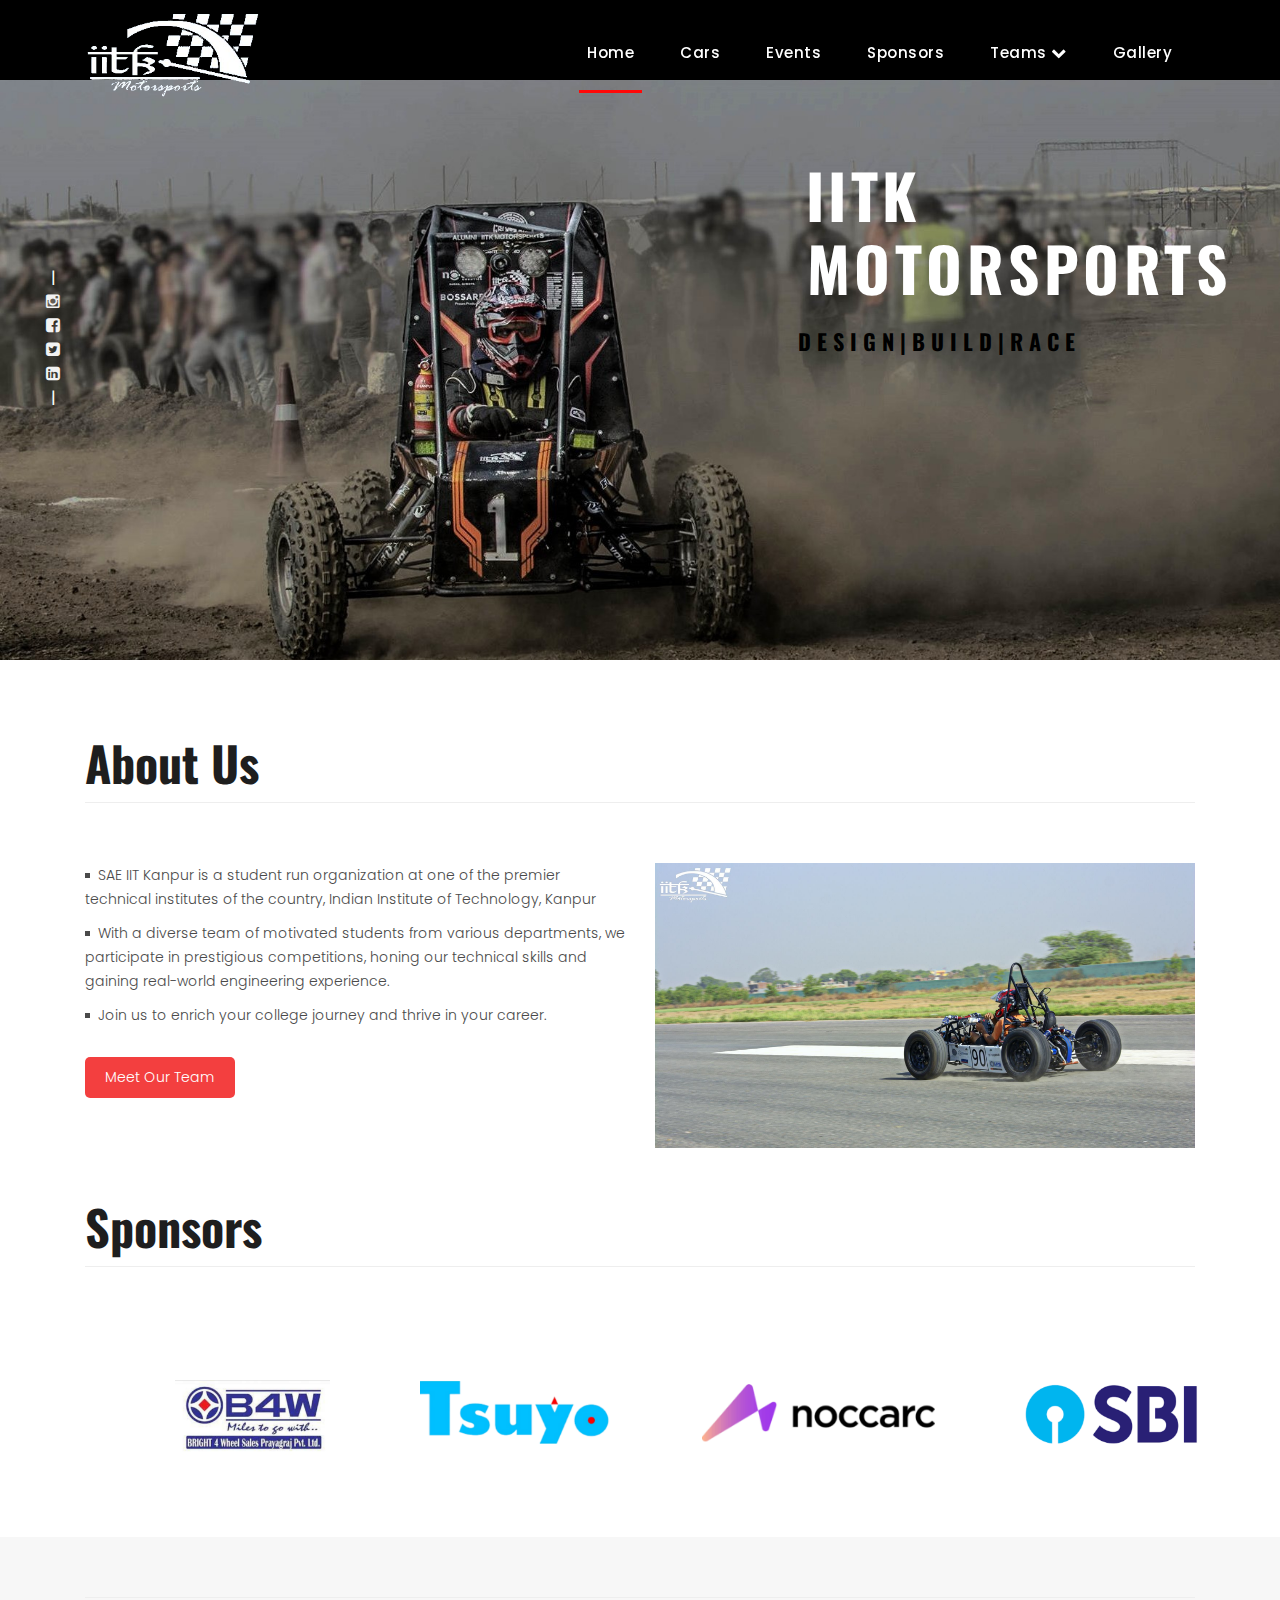
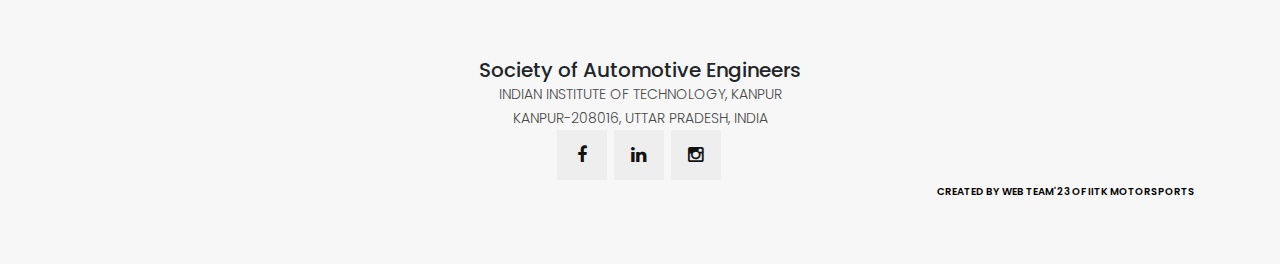
<file: index.html>
<!DOCTYPE html>
<html lang="en">

  <head>

    <meta charset="UTF-8">
    <meta http-equiv="X-UA-Compatible" content="ie=edge">
    <meta name="viewport" content="width=device-width, initial-scale=1.0">
    <meta name="description" content="SAE IIT Kanpur" />
    <meta name="keywords" content="" />
    <meta name="author" content="" />
    <title>IITK Motorsports</title>
    
    <link href="https://fonts.googleapis.com/css?family=Poppins:100,200,300,400,500,600,700,800,900&display=swap" rel="stylesheet">
    <link href="https://fonts.googleapis.com/css2?family=Oswald:wght@400;700&display=swap" rel="stylesheet">


    <!-- Bootstrap core CSS -->
    <link href="vendor/bootstrap/css/bootstrap.min.css" rel="stylesheet">


    <!-- Additional CSS Files -->
    <link rel="stylesheet" href="assets/css/fontawesome.css">
    <link rel="stylesheet" href="assets/css/templatemo-sixteen.css">
    <link rel="stylesheet" href="assets/css/owl.css">
    <link rel="icon" href="./assets/iitkmsnewlogo.png">
    
    

  </head>

  <body>

    <!-- ***** Preloader Start ***** --
    <div id="preloader">
        <div class="jumper">
            <div></div>
            <div></div>
            <div></div>
        </div>
    </div>  
     ***** Preloader End ***** -->

    <!--div class="black-cover" id="black-cover">
      <div class="motto" id="motto">
        <div class="motto-text">D E S I G N </div><div class="motto-text"><div class="white-motto">B U I L D </div></div><div class="motto-text">R A C E</div>
      </div>
    </div--->
    

    <!-- Header -->
        <!-- Header -->
        <header class="">
          <nav class="navbar navbar-expand-lg">
            <div class="container">
              <a class="navbar-brand" href="index.html"><img src=assets/images/logo.png></a>
              <button class="navbar-toggler" type="button" data-toggle="collapse" data-target="#navbarResponsive" aria-controls="navbarResponsive" aria-expanded="false" aria-label="Toggle navigation">
                <span class="navbar-toggler-icon"></span>
              </button>
              <div class="collapse navbar-collapse" id="navbarResponsive">
                <ul class="navbar-nav ml-auto">
                  <li class="nav-item active">
                    <a class="nav-link" href="index.html">Home
                      <span class="sr-only">(current)</span>
                    </a>
                  </li> 
                  <li class="nav-item">
                    <a class="nav-link" href="cars.html">Cars</a>
                  </li>
                  <li class="nav-item">
                    <a class="nav-link" href="events.html">Events</a>
                  </li>
                  <li class="nav-item">
                    <a class="nav-link" href="sponsors.html">Sponsors</a>
                  </li>
                   
                  <li class="nav-item">
                    <a class="nav-link" href="team.html">Teams <i class="fa fa-chevron-down"></i></a>
                    <ul class="dropdown">
                      <li><a href="team-19.html">Team'20</a></li>
                      <li><a href="team21.html">Team'21</a></li>
                      <li><a href="team.html">Team'23</a></li>
                    </ul>
                  </li>
                  <li class="nav-item">
                    <a class="nav-link" href="gallery.html">Gallery</a>
                  </li>
                 
                </ul>
              </div>
            </div>
          </nav>
        </header>

    <!-- Page Content -->
    <!-- Banner Starts Here -->
    <div class="banner header-text">
      <div class="owl-banner owl-carousel">
        <div class="banner-item-01">
          <div class="text-content">
            <div class="main-text"><h2>IITK</h2></div>
            <h2>MOTORSPORTS</h2>
            <br>
            <h4>D E S I G N | B U I L D | R A C E</h4>
          </div>
          <div class ="social-media">
          <div class="social-list col-sm-1 text-center pt-3 d-none d-lg-block">
            
            <ul class="list-unstyled text-white">
              <li>
                |
              </li>
                
                <li>
                    <a target="_blank" href="https://www.instagram.com/iitkms/">
                      <i class="fa fa-instagram" style="color: #f2f2f2;" aria-hidden="true"></i></i>
                    </a>
                </li>
                <li>
                    <a target="_blank" href="https://www.facebook.com/SAE.IITK">
                        <i class="fa fa-facebook-square" style="color: #f2f2f2;;" aria-hidden="true"></i>
                    </a>
                </li>

                <li>
                    <a target="_blank" href="https://twitter.com/IITKMotorsports">
                        <i class="fa fa-twitter-square" style="color: #f2f2f2;" aria-hidden="true"></i>
                    </a>
                </li>

                <li>
                    <a target="_blank" href="https://in.linkedin.com/company/team-iitk-motorsports">
                        <i class="fa fa-linkedin-square" style="color: #f2f2f2;" aria-hidden="true"></i>
                    </a>
                </li>
                <li>
                    |
                </li>
            </ul>

          </div>
          </div>
        </div>
        
      </div>
    </div>
    <div class="best-features">
      <div class="container">
        <div class="row">
          <div class="col-md-12">
            <div class="section-heading">
              <h2 style="font-family:  'Oswald', sans-serif; font-weight: 700; font-size: 3rem;">About Us</h2>
            </div>
          </div>
          <div class="col-md-6">
            <div class="left-content">
           

              <ul class="featured-list">
                <li><a href="#">SAE IIT Kanpur is a student run organization at one of the premier technical institutes of the country, Indian Institute of Technology, Kanpur</a></li>
                <li><a href="#">With a diverse team of motivated students from various departments, we participate in prestigious competitions, honing our technical skills and gaining real-world engineering experience. </a></li>
                <li><a href="#">Join us to enrich your college journey and thrive in your career.</a></li>
                
              </ul>
              <a target="_blank" href="team.html" class="filled-button">Meet Our Team</a>
              <br><br>
            </div>
          </div>
          <div class="col-md-6">
            <div class="right-image">
              <img src="assets/images/gallery/pic4.jpg" alt="">
            </div>
          </div>
        </div>
      </div>
    </div>

    <div class="best-features">
      <div class="container">
        <div class="row">
          <div class="col-md-12">
            <div class="section-heading">
              <h2 style="font-family:  'Oswald', sans-serif; font-weight: 700; font-size: 3rem;">Sponsors</h2>
            </div>
          </div>
          
        </div>
      </div>
    </div>
      
    <section class="logoMarqueeSection">
      <div class="container" id="logoMarqueeSection">
        <div class="default-content-container flex items-center">
          <div class="default-content-container-inner marquee-wrapper relative overflow-hidden inline-block">
            <div class="marquee" style="animation-duration: 57s;">
              <a target="https://in.linkedin.com/company/b4w-bright4wheel-sales-pvt-ltd"><img src="assets/images/marquee/B4W.png" title="" class="marqueelogo" style="width: auto; max-width: none;"></a>
              <a target="http://tsuyo.co.in/"><img src="assets/images/marquee/Tsuyo.png" title="" class="marqueelogo" style="width: auto; max-width: none;"></a>
              <a target="https://www.noccarc.com/"><img src="assets/images/marquee/nocca.png" title="" class="marqueelogo" style="width: auto; max-width: none;"></a>
              <a target=""><img src="assets/images/marquee/SBI.png" title="" class="marqueelogo" style="width: auto; max-width: none;"></a>
              <a target="https://www.artemishospitals.com/"><img src="assets/images/marquee/ARTEMIS.png"  title="" class="marqueelogo" style="width: auto; max-width: none;"></a>
              <a target="https://stubbornfactory.com/"><img src="assets/images/marquee/stubborn_factory.png" title="" class="marqueelogo" style="width: auto; max-width: none;"></a>
              <a target="https://www.adwinbattery.com/"><img src="assets/images/marquee/ADWIN.png" class="marqueelogo" style="width: auto; max-width: none;"></a>
              <a target="https://www.altium.com/"><img src="assets/images/marquee/Altium.png" title="" class="marqueelogo" style="width: auto; max-width: none;"></a>
              <a target="https://www.lotusengineering.com/"><img src="assets/images/marquee/lotus.png"  title="" class="marqueelogo" style="width: auto; max-width: none;"></a>
              <a target="https://www.ansys.com/en-in"><img src="assets/images/marquee/ansys.png"  title="" class="marqueelogo" style="width: auto; max-width: none;"></a>
              <a target="https://www.solidworks.com/"><img src="assets/images/marquee/Solid_Works.png"  title="" class="marqueelogo" style="width: auto; max-width: none;"></a>
              <a target="https://www.flautacustoms.com/"><img src="assets/images/marquee/flauta.png"  title="" class="marqueelogo" style="width: auto; max-width: none;"></a>

            </div>
            <div class="marquee" style="animation-duration: 57s;">
              <a target="https://in.linkedin.com/company/b4w-bright4wheel-sales-pvt-ltd"><img src="assets/images/marquee/B4W.png" title="" class="marqueelogo" style="width: auto; max-width: none;"></a>
              <a target="http://tsuyo.co.in/"><img src="assets/images/marquee/Tsuyo.png" title="" class="marqueelogo" style="width: auto; max-width: none;"></a>
              <a target="https://www.noccarc.com/"><img src="assets/images/marquee/nocca.png" title="" class="marqueelogo" style="width: auto; max-width: none;"></a>
              <a target=""><img src="assets/images/marquee/SBI.png" title="" class="marqueelogo" style="width: auto; max-width: none;"></a>
              <a target="https://www.artemishospitals.com/"><img src="assets/images/marquee/ARTEMIS.png"  title="" class="marqueelogo" style="width: auto; max-width: none;"></a>
              <a target="https://stubbornfactory.com/"><img src="assets/images/marquee/stubborn_factory.png" title="" class="marqueelogo" style="width: auto; max-width: none;"></a>
              <a target="https://www.adwinbattery.com/"><img src="assets/images/marquee/ADWIN.png" class="marqueelogo" style="width: auto; max-width: none;"></a>
              <a target="https://www.altium.com/"><img src="assets/images/marquee/Altium.png" title="" class="marqueelogo" style="width: auto; max-width: none;"></a>
              <a target="https://www.lotusengineering.com/"><img src="assets/images/marquee/lotus.png"  title="" class="marqueelogo" style="width: auto; max-width: none;"></a>
              <a target="https://www.ansys.com/en-in"><img src="assets/images/marquee/ansys.png"  title="" class="marqueelogo" style="width: auto; max-width: none;"></a>
              <a target="https://www.solidworks.com/"><img src="assets/images/marquee/Solid_Works.png"  title="" class="marqueelogo" style="width: auto; max-width: none;"></a>
              <a target="https://www.flautacustoms.com/"><img src="assets/images/marquee/flauta.png"  title="" class="marqueelogo" style="width: auto; max-width: none;"></a>
              
            </div>
            
          </div>
        </div>
      </div>
    </section>

   
    


    
    <footer>
      <div class="container">
        <div class="row">
          <div class="col-md-12">
            <div class="inner-content">
              <h5>Society of Automotive Engineers</h6>
              <p>Indian Institute of Technology, Kanpur</p>
              <p>Kanpur-208016, Uttar Pradesh, India</p>
              <ul class="social-icons">
                <li><a href="https://www.facebook.com/SAE.IITK"><i class="fa fa-facebook"></i></a></li>
                <li><a href="https://in.linkedin.com/company/team-iitk-motorsports"><i class="fa fa-linkedin"></i></a></li>
                <li><a href="#"><i class="fa fa-instagram"></i></a></li>
                
                
                <p style="margin-bottom: 0px; margin-right: 0px; text-align: right; font-size: 10px; font-weight: 600; color: black;">created by web team'23 of IITK Motorsports</p>

                
              </ul>
            </div>
          </div>
        </div>
      </div>
    </footer>


    <!-- Bootstrap core JavaScript -->
    <script src="vendor/jquery/jquery.min.js"></script>
    <script src="vendor/bootstrap/js/bootstrap.bundle.min.js"></script>


    <!-- Additional Scripts -->
    <script src="assets/js/custom.js"></script>
    <script src="assets/js/owl.js"></script>
    <script src="assets/js/slick.js"></script>
    <script src="assets/js/isotope.js"></script>
    <script src="assets/js/accordions.js"></script>


    


  </body>
  
  <script src="js/overall.js"></script>
  <script src="js/js-index.js"></script>
  


     <!-- Bootstrap core JavaScript -->
     <script src="vendor/jquery/jquery.min.js"></script>
     <script src="vendor/bootstrap/js/bootstrap.bundle.min.js"></script>
 
 
     <!-- Additional Scripts -->
     <script src="assets/js/custom.js"></script>
     <script src="assets/js/owl.js"></script>
     <script src="assets/js/slick.js"></script>
     <script src="assets/js/isotope.js"></script>
     <script src="assets/js/accordions.js"></script>
 
 
     <script language = "text/Javascript"> 
       cleared[0] = cleared[1] = cleared[2] = 0; //set a cleared flag for each field
       function clearField(t){                   //declaring the array outside of the
       if(! cleared[t.id]){                      // function makes it static and global
           cleared[t.id] = 1;  // you could use true and false, but that's more typing
           t.value='';         // with more chance of typos
           t.style.color='#fff';
           }
       }
     </script>
     <script>
     function Links(){
      //Get all Anchor elements
      var a=document.getElementsByTagName('a');
      //Loop through each anchor element found.
      for(var i=0; i<a.length; i++){
          //Set on click event for the anchor element
          a[i].addEventListener('click',Anchors,false);
      }
  }
  function Anchors(){
  //Set new window location using the anchor href that triggers this function.
  window.location.href=this.href;
  }
  window.onload=Links;
  </script>

</html>
</file>
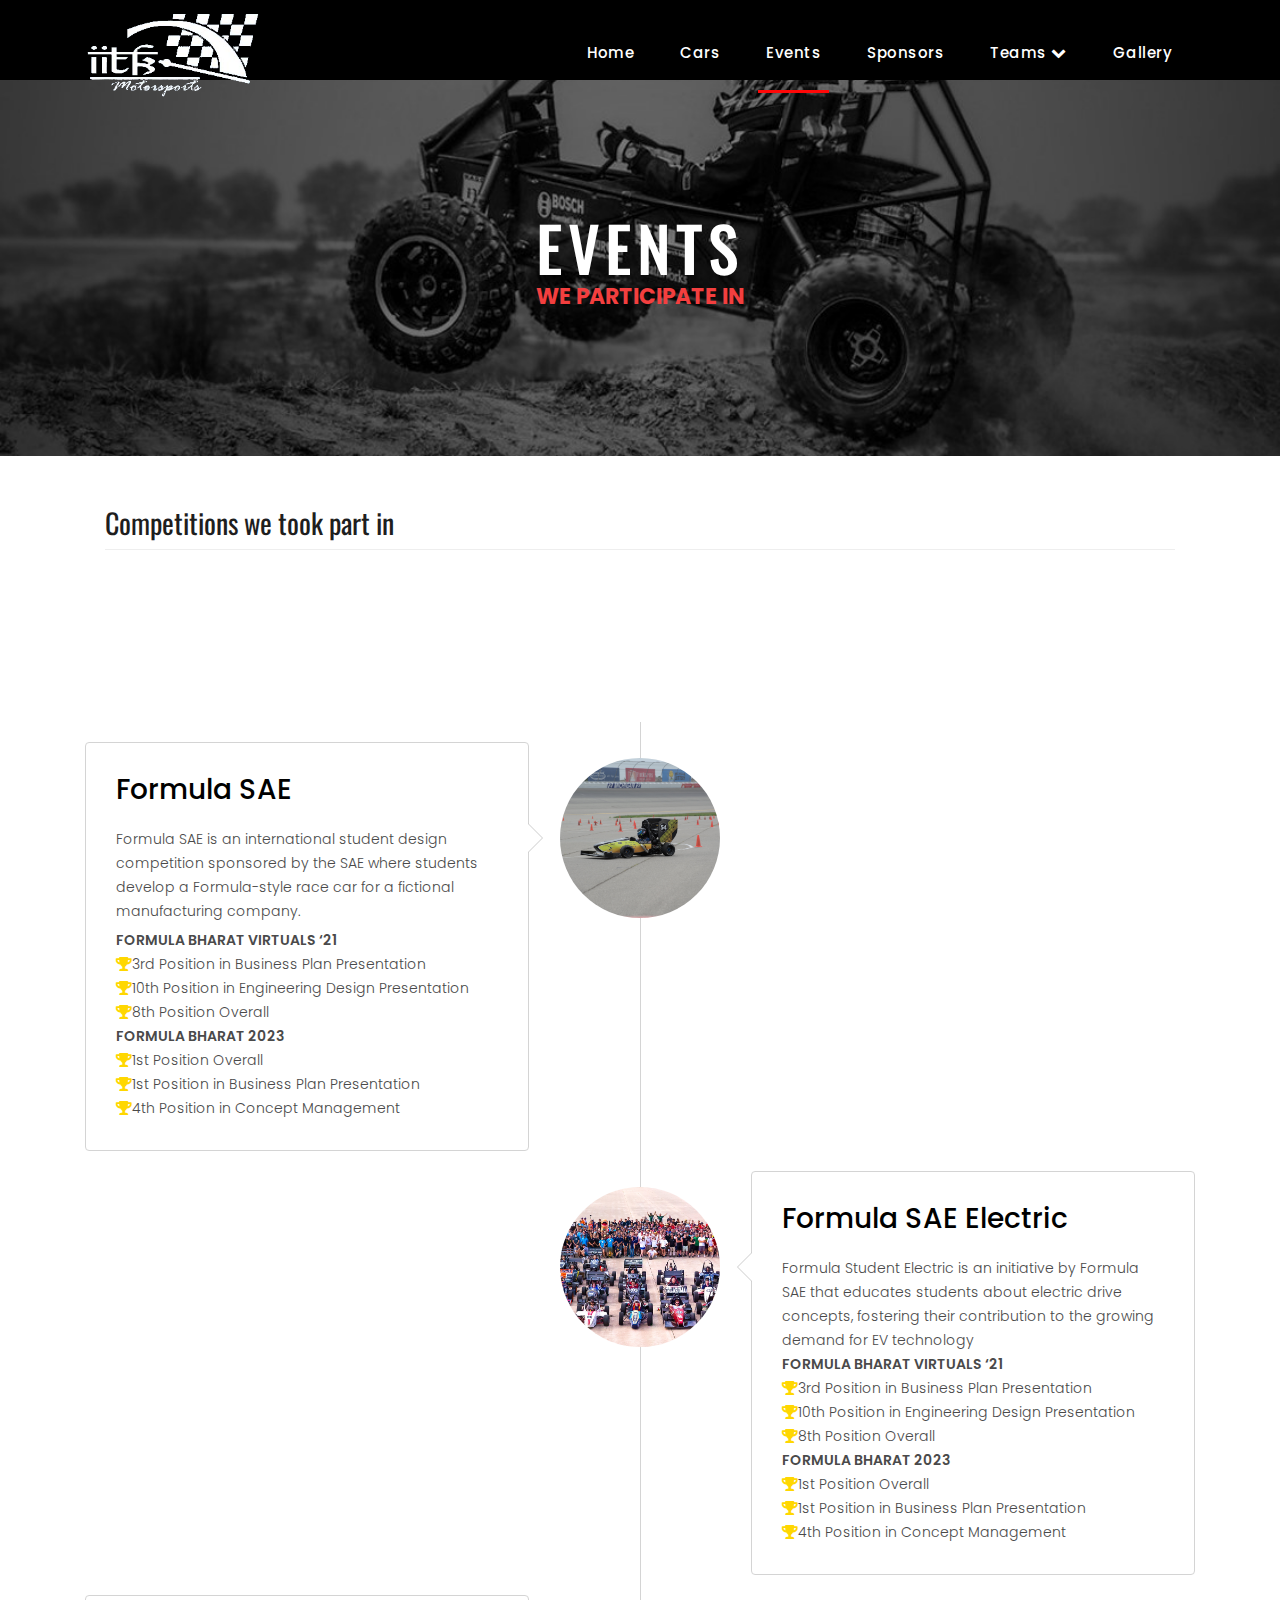
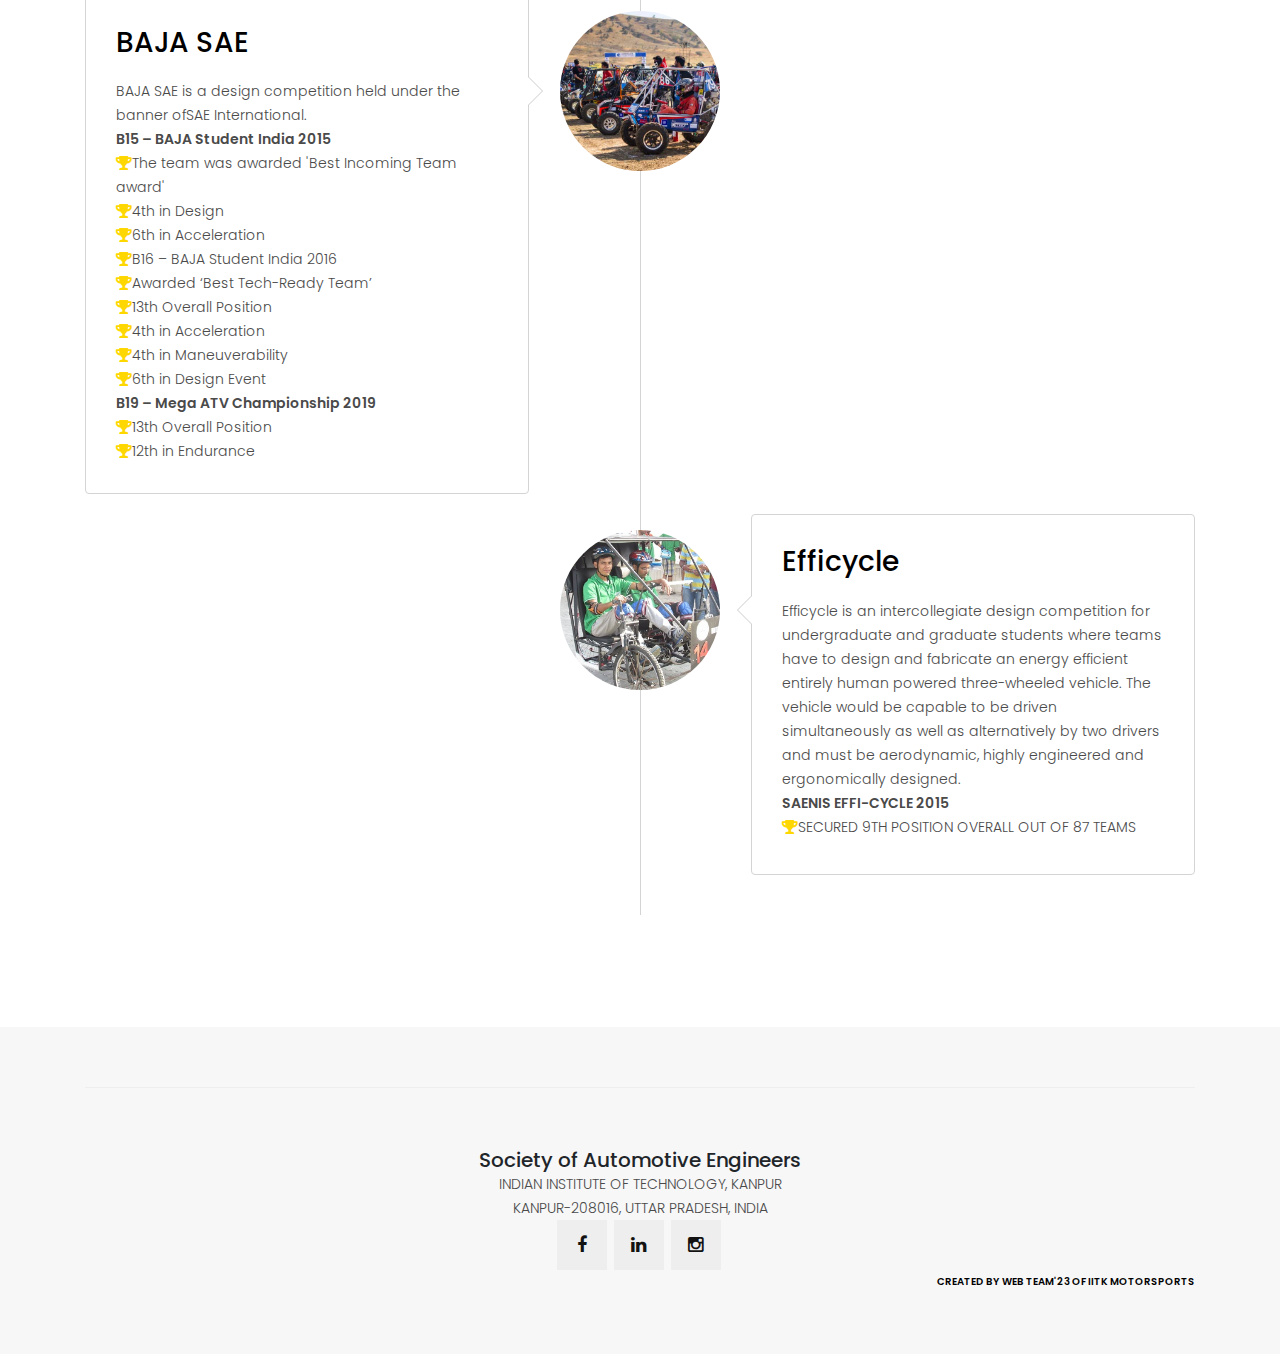
<file: events.html>
<!DOCTYPE html>
<html lang="en">

  <head>

    <meta charset="UTF-8">
    <meta http-equiv="X-UA-Compatible" content="ie=edge">
    <meta name="viewport" content="width=device-width, initial-scale=1.0">
    <meta name="description" content="SAE IIT Kanpur" />
    <meta name="keywords" content="" />
    <meta name="author" content="" />
    <title>IITK Motorsports</title>
    <link href="https://fonts.googleapis.com/css?family=Poppins:100,200,300,400,500,600,700,800,900&display=swap" rel="stylesheet">
    <link rel="stylesheet" href="https://cdnjs.cloudflare.com/ajax/libs/font-awesome/5.15.3/css/all.min.css">
    

    

    <!-- Bootstrap core CSS -->
    <link href="vendor/bootstrap/css/bootstrap.min.css" rel="stylesheet">
    <link rel="preconnect" href="https://fonts.googleapis.com">
<link rel="preconnect" href="https://fonts.gstatic.com" crossorigin>
<link href="https://fonts.googleapis.com/css2?family=Oswald:wght@700&display=swap" rel="stylesheet">


    <!-- Additional CSS Files -->
    <link rel="stylesheet" href="assets/css/fontawesome.css">
    <link rel="stylesheet" href="assets/css/templatemo-sixteen.css">
    <link rel="stylesheet" href="assets/css/owl.css">
    

    <!-- Animate.css -->
	<link rel="stylesheet" href="assets/css/animate.css">
	<!-- Icomoon Icon Fonts-->
	<link rel="stylesheet" href="assets/css/icomoon.css">
  <link rel="icon" href="assets/images/favicon.png">


	<!-- Magnific Popup -->


	
	

  </head>

  <body>

    <!-- ***** Preloader Start ***** -->
    <!--div id="preloader">
        <div class="jumper">
            <div></div>
            <div></div>
            <div></div>
        </div>
    </div-->  
    <!-- ***** Preloader End ***** -->

    <!-- Header -->
       <!-- Header -->
       <header class="">
        <nav class="navbar navbar-expand-lg">
          <div class="container">
            <a class="navbar-brand" href="index.html"><img src=assets/images/logo.png></a>
            <button class="navbar-toggler" type="button" data-toggle="collapse" data-target="#navbarResponsive" aria-controls="navbarResponsive" aria-expanded="false" aria-label="Toggle navigation">
              <span class="navbar-toggler-icon"></span>
            </button>
            <div class="collapse navbar-collapse" id="navbarResponsive">
              <ul class="navbar-nav ml-auto">
                <li class="nav-item ">
                  <a class="nav-link" href="index.html">Home
                    <span class="sr-only">(current)</span>
                  </a>
                </li> 
                <li class="nav-item">
                  <a class="nav-link" href="cars.html">Cars</a>
                </li>
                <li class="nav-item active">
                  <a class="nav-link" href="events.html">Events</a>
                </li>
                <li class="nav-item">
                  <a class="nav-link" href="sponsors.html">Sponsors</a>
                </li>
                 
                <li class="nav-item">
                  <a class="nav-link" href="team.html">Teams <i class="fa fa-chevron-down"></i></a>
                  <ul class="dropdown">
                    <li><a href="team-19.html">Team'20</a></li>
                    <li><a href="team21.html">Team'21</a></li>
                    <li><a href="team.html">Team'23</a></li>
                  </ul>
                </li>
                <li class="nav-item">
                  <a class="nav-link" href="gallery.html">Gallery</a>
                </li>
               
              </ul>
            </div>
          </div>
        </nav>
      </header>

    <!-- Page Content -->
    <div class="page-heading about-heading header-text">
      <div class="container">
        <div class="row">
          <div class="col-md-12">
            <div class="text-content">
              <h2>Events</h2>
              <h4>we participate in</h4>
            </div>
          </div>
        </div>
      </div>
    </div>
    <div class="team-members">
      <div class="container">
        <div class="row">
          <div class="col-md-12">
            <div class="section-heading">

              <h2 style="align-items: center;">Competitions we took part in</h2>
            </div>
          </div>
        </div>
      </div>
    </div>

    <div id="fh5co-couple-story">
      <div class="container">
      
        <div class="row" style="margin-top: 0;">
          <div class="col-md-12 col-md-offset-0">
            <ul class="timeline animate-box">
              <li class="animate-box">
                <div class="timeline-badge" style="background-image:url(assets/images/FSAE.jpg);"></div>
                <div class="timeline-panel">
                  <div class="timeline-heading">
                    <h3 class="timeline-title"><a href="https://www.fsaeonline.com/">Formula SAE</a></h3>
                    <span class="date"></span>
                  </div>
                  <div class="timeline-body" style="color: white;">
                    <p>Formula SAE is an international student design competition sponsored by the SAE where students develop a Formula-style race car for a fictional manufacturing company.</p>
                    <p> <b>FORMULA BHARAT VIRTUALS ‘21</b><br>
                      <i class="fas fa-trophy" style="color: gold;"></i>3rd Position in Business Plan Presentation<br>
                      <i class="fas fa-trophy" style="color: gold;"></i>10th Position in Engineering Design Presentation<br>
                      <i class="fas fa-trophy" style="color: gold;"></i>8th Position Overall<br>
                      <b>FORMULA BHARAT 2023</b><br>
                      <i class="fas fa-trophy" style="color: gold;"></i>1st Position Overall<br>
                      <i class="fas fa-trophy" style="color: gold;"></i>1st Position in Business Plan Presentation<br>
                      <i class="fas fa-trophy" style="color: gold;"></i>4th Position in Concept Management</p>
                  </div>
                </div>
              </li>
              <li class="timeline-inverted animate-box">
                <div class="timeline-badge" style="background-image:url(assets/images/FSAE_Electric.jpg);"></div>
                <div class="timeline-panel">
                  <div class="timeline-heading">
                    <h3 class="timeline-title"><a href="https://www.sae.org/attend/student-events/formula-sae-electric/">Formula SAE Electric</a></h3>
                    <span class="date"></span>

                  </div>
                  <div class="timeline-body">
                    <p>Formula Student Electric is an initiative by Formula SAE that educates students about electric drive concepts, fostering their contribution to the growing demand for EV technology <br>
                     <b> FORMULA BHARAT VIRTUALS ‘21</b><br>
                     <i class="fas fa-trophy" style="color: gold;"></i>3rd Position in Business Plan Presentation<br>
                     <i class="fas fa-trophy" style="color: gold;"></i>10th Position in Engineering Design Presentation<br>
                     <i class="fas fa-trophy" style="color: gold;"></i>8th Position Overall<br>
                     <b>FORMULA BHARAT 2023</b><br>
                     <i class="fas fa-trophy" style="color: gold;"></i>1st Position Overall<br>
                     <i class="fas fa-trophy" style="color: gold;"></i>1st Position in Business Plan Presentation<br>
                     <i class="fas fa-trophy" style="color: gold;"></i>4th Position in Concept Management
                    </p>
                  </div>
                </div>
              </li>
              <li class="animate-box">
                <div class="timeline-badge" style="background-image:url(assets/images/BAJA.jpg);"></div>
                <div class="timeline-panel">
                  <div class="timeline-heading">
                    <h3 class="timeline-title"><a href="https://www.bajasae.net/">BAJA SAE</a></h3>
                    <span class="date"></span>

                  </div>
                  <div class="timeline-body">
                    <p>BAJA SAE is a design competition held under the banner ofSAE International.<br>
                     <b> B15 – BAJA Student India 2015</b><br>
                     <i class="fas fa-trophy" style="color: gold;"></i>The team was awarded 'Best Incoming Team award'<br>
                     <i class="fas fa-trophy" style="color: gold;"></i>4th in Design<br>
                     <i class="fas fa-trophy" style="color: gold;"></i>6th in Acceleration<br>
                     <i class="fas fa-trophy" style="color: gold;"></i>B16 – BAJA Student India 2016<br>
                     <i class="fas fa-trophy" style="color: gold;"></i>Awarded ‘Best Tech-Ready Team’<br>
                     <i class="fas fa-trophy" style="color: gold;"></i>13th Overall Position<br>
                     <i class="fas fa-trophy" style="color: gold;"></i>4th in Acceleration<br>
                     <i class="fas fa-trophy" style="color: gold;"></i>4th in Maneuverability<br>
                     <i class="fas fa-trophy" style="color: gold;"></i>6th in Design Event<br>
                    <b>B19 – Mega ATV Championship 2019</b><br>
                    <i class="fas fa-trophy" style="color: gold;"></i>13th Overall Position<br>
                    <i class="fas fa-trophy" style="color: gold;"></i>12th in Endurance<br>
                    </p>
                  </div>
                </div>
              </li>
              <li class="timeline-inverted animate-box">
                <div class="timeline-badge" style="background-image:url(assets/images/Efficycle.jpg);"></div>
                <div class="timeline-panel">
                  <div class="timeline-heading">
                    <h3 class="timeline-title"><a href="https://effi.saenis.org/">Efficycle</a></h3>
                    <span class="date"></span>
                    
                  </div>
                  <div class="timeline-body">
                    <p>Efficycle is an intercollegiate design competition for undergraduate and graduate students where teams have to design and fabricate an energy efficient entirely human powered three-wheeled vehicle. The vehicle would be capable to be driven simultaneously as well as alternatively by two drivers and must be aerodynamic, highly engineered and ergonomically designed.<br>
                      <b>SAENIS EFFI-CYCLE 2015</b><br>
                      <i class="fas fa-trophy" style="color: gold;"></i>SECURED 9TH POSITION OVERALL OUT OF 87 TEAMS </p>
                    </p>
                  </div>
                </div>
              </li>
              </ul>
          </div>
        </div>
      </div>
    </div>

    

    
    
  

    <style>
      b{
        font-weight: 600;
      }
      a{
        color: black;
      }
      a :hover{
        color: red;
      }
    </style>
  


    <!---<div class="services">
      <div class="container">
        <div class="row">
          <div class="col-md-4">
            <div class="service-item">
              <div class="icon">
                <i class="fa fa-gear"></i>
              </div>
              <div class="down-content">
                <h4>Product Management</h4>
                <p>Lorem ipsum dolor sit amet, consectetur an adipisicing elit. Itaque, corporis nulla at quia quaerat.</p>
                <a href="#" class="filled-button">Read More</a>
              </div>
            </div>
          </div>
          <div class="col-md-4">
            <div class="service-item">
              <div class="icon">
                <i class="fa fa-gear"></i>
              </div>
              <div class="down-content">
                <h4>Customer Relations</h4>
                <p>Lorem ipsum dolor sit amet, consectetur an adipisicing elit. Itaque, corporis nulla at quia quaerat.</p>
                <a href="#" class="filled-button">Details</a>
              </div>
            </div>
          </div>
          <div class="col-md-4">
            <div class="service-item">
              <div class="icon">
                <i class="fa fa-gear"></i>
              </div>
              <div class="down-content">
                <h4>Global Collection</h4>
                <p>Lorem ipsum dolor sit amet, consectetur an adipisicing elit. Itaque, corporis nulla at quia quaerat.</p>
                <a href="#" class="filled-button">Read More</a>
              </div>
            </div>
          </div>
        </div>
      </div>
    </div>


    <div class="happy-clients">
      <div class="container">
        <div class="row">
          <div class="col-md-12">
            <div class="section-heading">
              <h2>Happy Partners</h2>
            </div>
          </div>
          <div class="col-md-12">
            <div class="owl-clients owl-carousel">
              <div class="client-item">
                <img src="assets/images/client-01.png" alt="1">
              </div>
              
              <div class="client-item">
                <img src="assets/images/client-01.png" alt="2">
              </div>
              
              <div class="client-item">
                <img src="assets/images/client-01.png" alt="3">
              </div>
              
              <div class="client-item">
                <img src="assets/images/client-01.png" alt="4">
              </div>
              
              <div class="client-item">
                <img src="assets/images/client-01.png" alt="5">
              </div>
              
              <div class="client-item">
                <img src="assets/images/client-01.png" alt="6">
              </div>
            </div>
          </div>
        </div>
      </div>
    </div>-->

    
    <footer>
      <div class="container">
        <div class="row">
          <div class="col-md-12">
            <div class="inner-content">
              <h5>Society of Automotive Engineers</h6>
              <p>Indian Institute of Technology, Kanpur</p>
              <p>Kanpur-208016, Uttar Pradesh, India</p>
              <ul class="social-icons">
                <li><a href="https://www.facebook.com/SAE.IITK"><i class="fa fa-facebook"></i></a></li>
                <li><a href="https://in.linkedin.com/company/team-iitk-motorsports"><i class="fa fa-linkedin"></i></a></li>
                <li><a href="#"><i class="fa fa-instagram"></i></a></li>
                <br>
                
                <p style="margin-bottom: 0px; margin-right: 0px; text-align: right; font-size: 10px; font-weight: 600; color: black;">created by web team'23 of IITK Motorsports</p>

                
              </ul>
            </div>
          </div>
        </div>
      </div>
    </footer>


    <!-- Bootstrap core JavaScript -->
    <script src="vendor/jquery/jquery.min.js"></script>
    <script src="vendor/bootstrap/js/bootstrap.bundle.min.js"></script>

    <!--Timeline javaScript-->
    <!-- jQuery -->
	<script src="js/jquery.min.js"></script>
	<!-- jQuery Easing -->
	<script src="js/jquery.easing.1.3.js"></script>
	<!-- Bootstrap -->
	<script src="js/bootstrap.min.js"></script>
	<!-- Waypoints -->
	<script src="js/jquery.waypoints.min.js"></script>
	<!-- Carousel -->
	<script src="js/owl.carousel.min.js"></script>
	<!-- countTo -->
	<script src="js/jquery.countTo.js"></script>

	<!-- Stellar -->
	<script src="js/jquery.stellar.min.js"></script>
	<!-- Magnific Popup -->
	<script src="js/jquery.magnific-popup.min.js"></script>
	<script src="js/magnific-popup-options.js"></script>

	<!-- Main -->
	<script src="js/main.js"></script>


    <!-- Additional Scripts -->
    <script src="assets/js/custom.js"></script>
    <script src="assets/js/owl.js"></script>
    <script src="assets/js/slick.js"></script>
    <script src="assets/js/isotope.js"></script>
    <script src="assets/js/accordions.js"></script>


    <script language = "text/Javascript"> 
      cleared[0] = cleared[1] = cleared[2] = 0; //set a cleared flag for each field
      function clearField(t){                   //declaring the array outside of the
      if(! cleared[t.id]){                      // function makes it static and global
          cleared[t.id] = 1;  // you could use true and false, but that's more typing
          t.value='';         // with more chance of typos
          t.style.color='#fff';
          }
      }
    </script>


  </body>

</html>
</file>
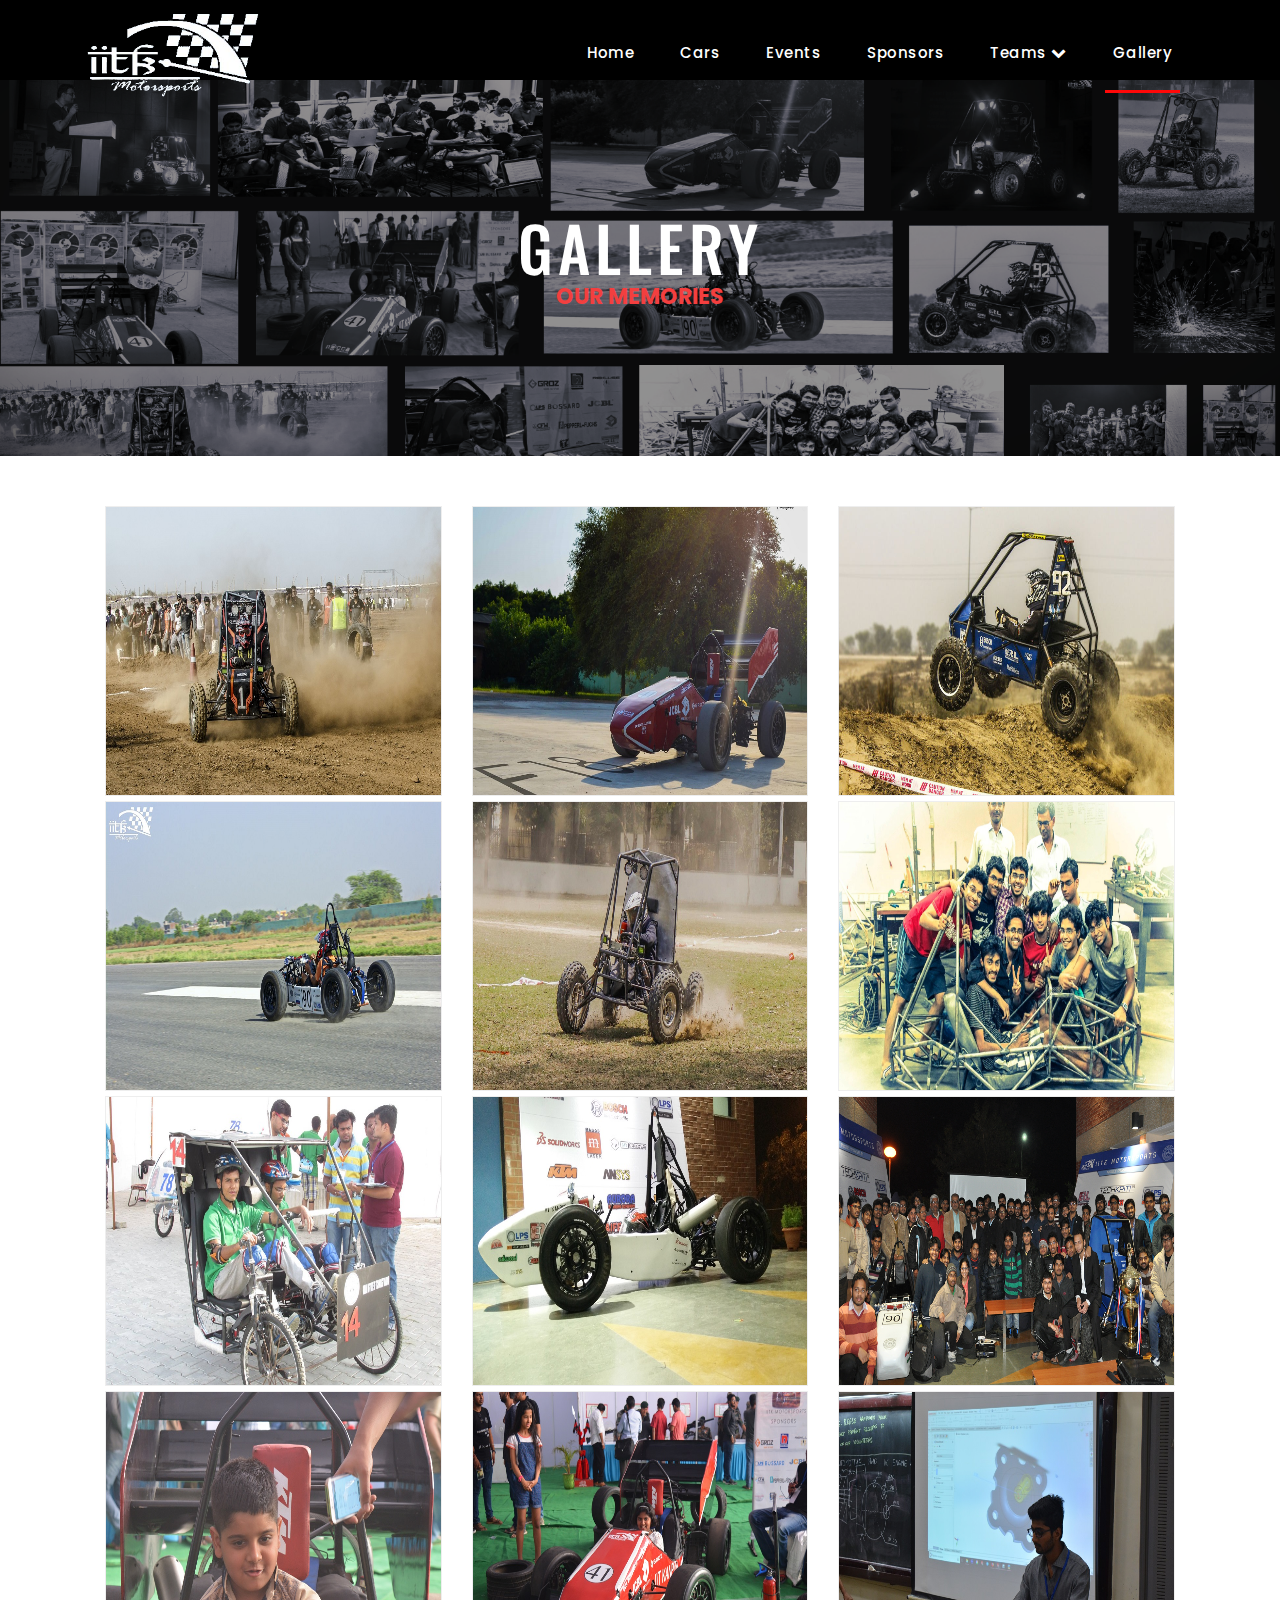
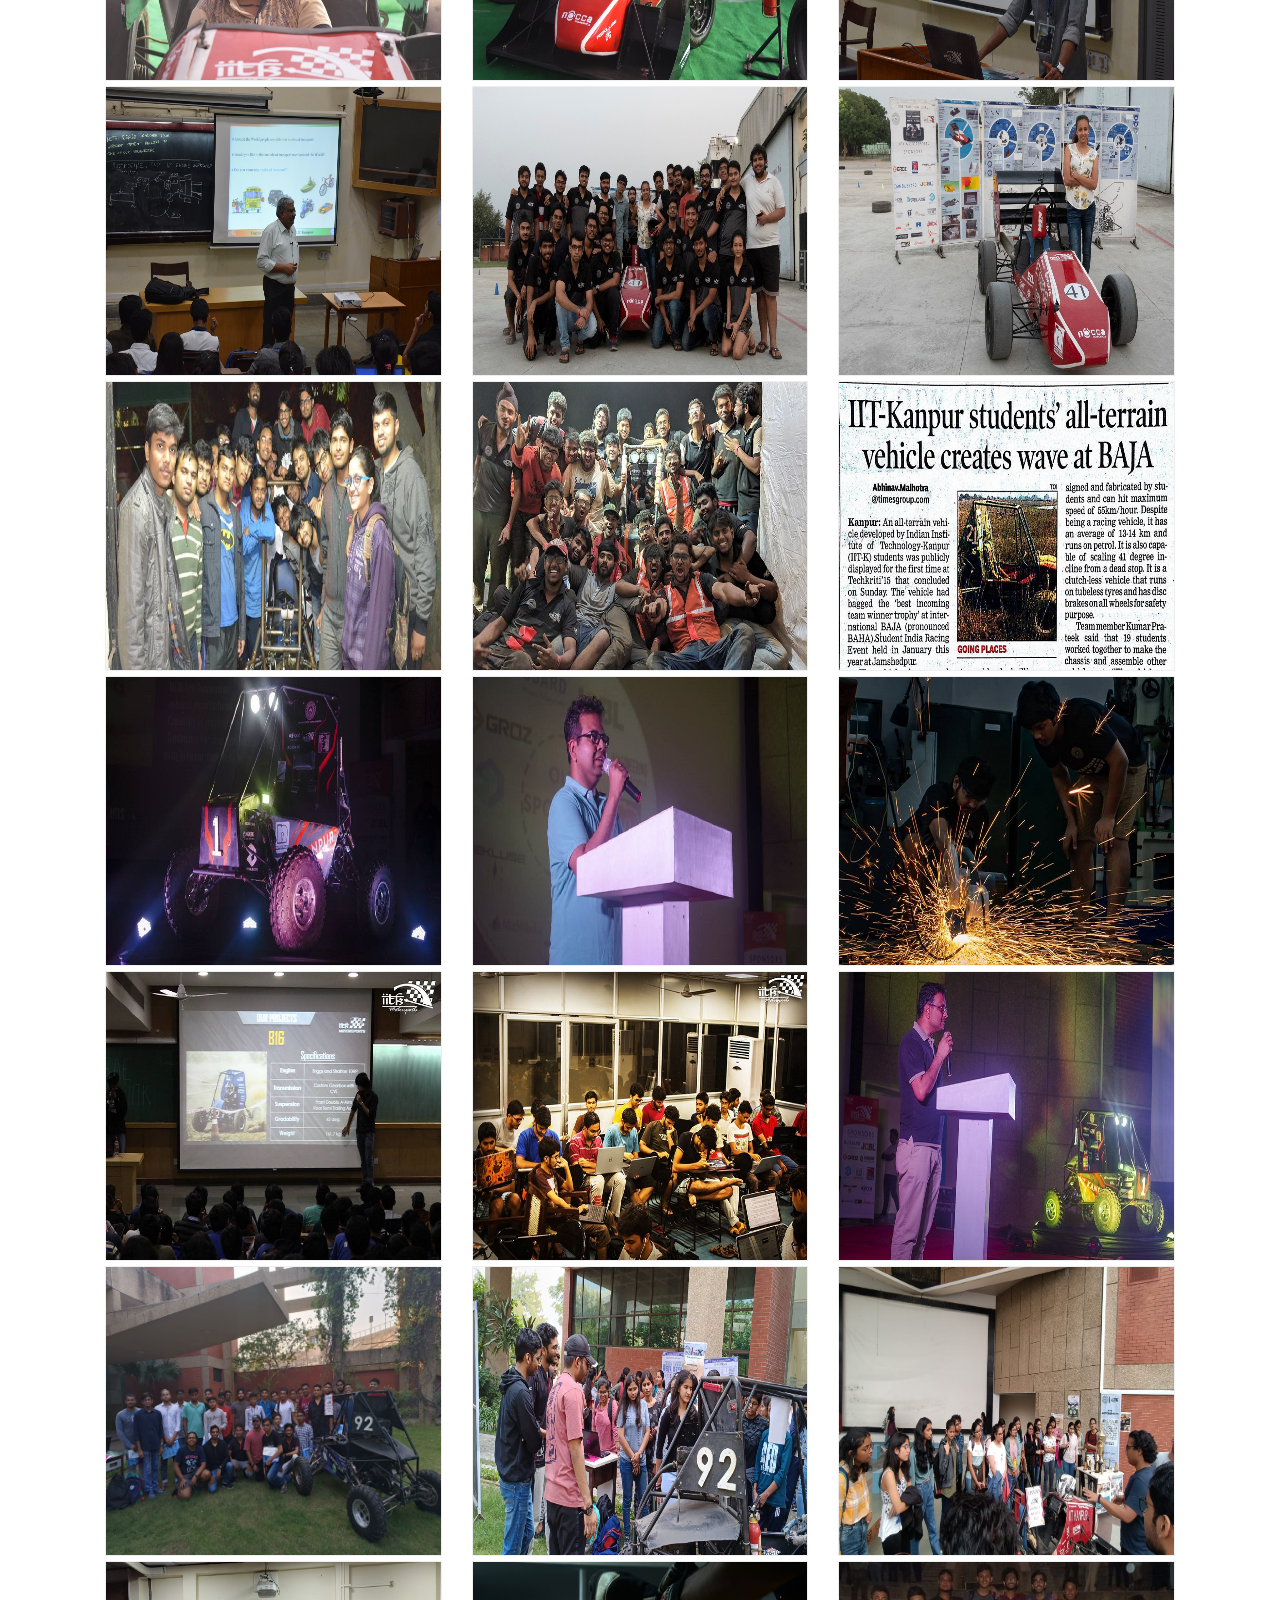
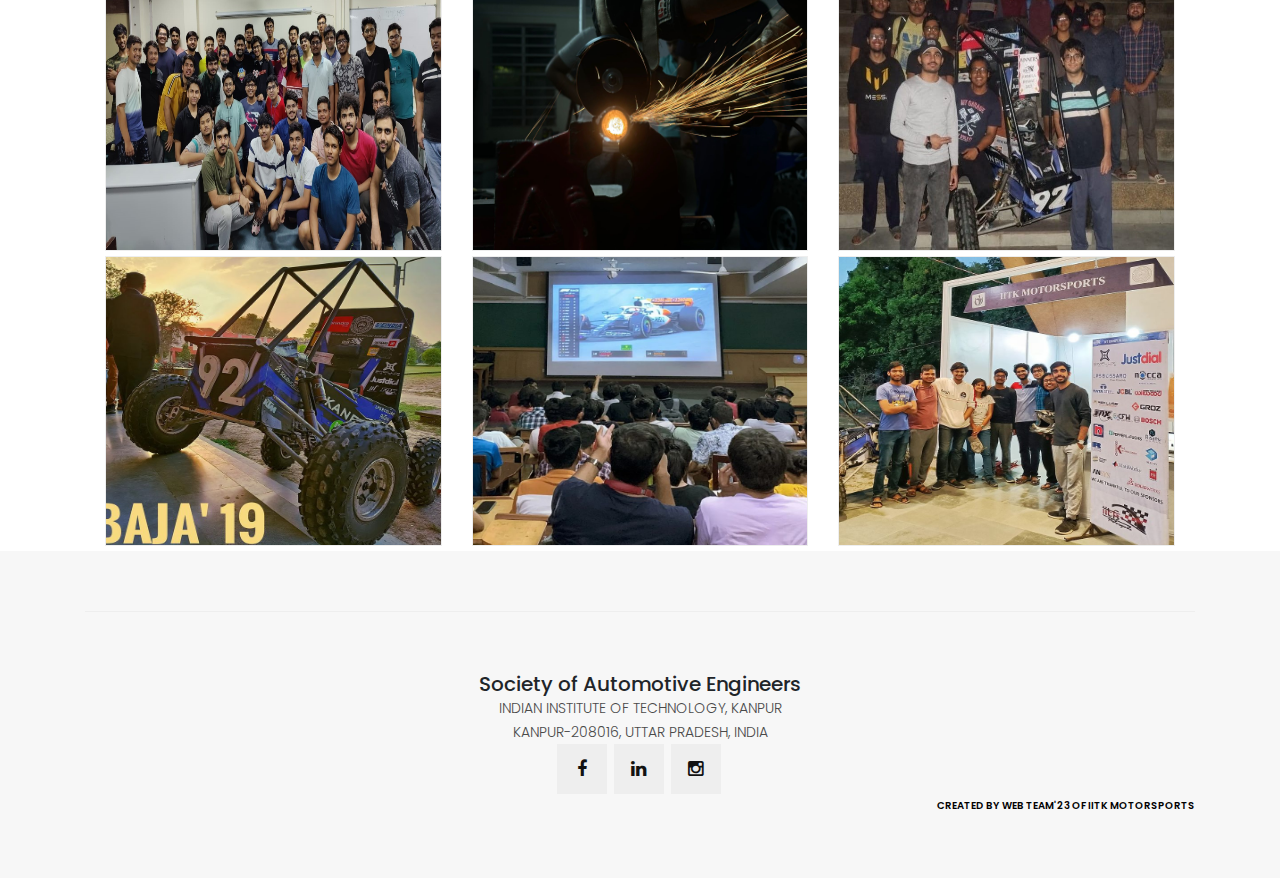
<file: gallery.html>
<!DOCTYPE html>
<html lang="en">

  <head>

    <meta charset="utf-8">
    <meta name="viewport" content="width=device-width, initial-scale=1, shrink-to-fit=no">
    <meta name="description" content="">
    <meta name="author" content="">
    <link href="https://fonts.googleapis.com/css?family=Poppins:100,200,300,400,500,600,700,800,900&display=swap" rel="stylesheet">

    <title>IITK Motorsports</title>

    <!-- Bootstrap core CSS -->
    <link href="vendor/bootstrap/css/bootstrap.min.css" rel="stylesheet">
<!--

TemplateMo 546 Sixteen Clothing

https://templatemo.com/tm-546-sixteen-clothing

-->

    <!-- Additional CSS Files -->
    
    <link rel="stylesheet" href="assets/css/fontawesome.css">
    <link rel="stylesheet" href="assets/css/templatemo-sixteen.css">
    <link rel="stylesheet" href="assets/css/owl.css">
    <link rel="preconnect" href="https://fonts.googleapis.com">
<link rel="preconnect" href="https://fonts.gstatic.com" crossorigin>
<link href="https://fonts.googleapis.com/css2?family=Oswald:wght@700&display=swap" rel="stylesheet">
<link rel="icon" href="assets/images/favicon.png">

  </head>

  <body>

    <!-- ***** Preloader Start ***** -->
    <!--div id="preloader">
        <div class="jumper">
            <div></div>
            <div></div>
            <div></div>
        </div>
    </div-->  
    <!-- ***** Preloader End ***** -->
        <!-- Header -->
        <header class="">
          <nav class="navbar navbar-expand-lg">
            <div class="container">
              <a class="navbar-brand" href="index.html"><img src=assets/images/logo.png></a>
              <button class="navbar-toggler" type="button" data-toggle="collapse" data-target="#navbarResponsive" aria-controls="navbarResponsive" aria-expanded="false" aria-label="Toggle navigation">
                <span class="navbar-toggler-icon"></span>
              </button>
              <div class="collapse navbar-collapse" id="navbarResponsive">
                <ul class="navbar-nav ml-auto">
                  <li class="nav-item ">
                    <a class="nav-link" href="index.html">Home
                      <span class="sr-only">(current)</span>
                    </a>
                  </li> 
                  <li class="nav-item">
                    <a class="nav-link" href="cars.html">Cars</a>
                  </li>
                  <li class="nav-item">
                    <a class="nav-link" href="events.html">Events</a>
                  </li>
                  <li class="nav-item">
                    <a class="nav-link" href="sponsors.html">Sponsors</a>
                  </li>
                   
                  <li class="nav-item">
                    <a class="nav-link" href="team.html">Teams <i class="fa fa-chevron-down"></i></a>
                    <ul class="dropdown">
                      <li><a href="team-19.html">Team'20</a></li>
                      <li><a href="team21.html">Team'21</a></li>
                      <li><a href="team.html">Team'23</a></li>
                    </ul>
                  </li>
                  <li class="nav-item active">
                    <a class="nav-link" href="gallery.html">Gallery</a>
                  </li>
                 
                </ul>
              </div>
            </div>
          </nav>
        </header>

    <!-- Page Content -->
    <div class="page-heading products-heading header-text">
      <div class="container" style="margin-top: 0;">
        <div class="row">
          <div class="col-md-12">
            <div class="text-content">
              <h2>Gallery</h2>
              <h4>Our memories</h4>
            </div>
          </div>
        </div>
      </div>
    </div>

    
    <div class="team-members">
      <div class="container">
        <div class="row">
          <br>
          <div class="col-md-4">
            <div class="team-member">
              <div class="thumb-container">
                <img src="assets/images/gallery/pic1 - Copy.jpg" alt="">
              </div>
            </div>
            <div class="down-content">
              <h4></h4>
             
            </div>
          </div>
          <div class="col-md-4">
            <div class="team-member">
              <div class="thumb-container">
                <img src="assets/images/gallery/pic2 - Copy.jpg" alt="">
              </div>
            </div>
            <div class="down-content">
              <h4></h4>
             
            </div>
          </div>
          <div class="col-md-4">
            <div class="team-member">
              <div class="thumb-container">
                <img src="assets/images/gallery/pic3.jpg" alt="">
              </div>
            </div>
            <div class="down-content">
              <h4> </h4>
             
            </div>
          </div>
          <br>
          <div class="col-md-4">
            <div class="team-member">
              <div class="thumb-container">
                <img src="assets/images/gallery/pic4 - Copy.jpg" alt="">
              </div>
            </div>
          </div>
          <div class="col-md-4">
            <div class="team-member">
              <div class="thumb-container">
                <img src="assets/images/gallery/pic5 - Copy.jpg" alt="">
              </div>
            </div>
          </div>
          <div class="col-md-4">
            <div class="team-member">
              <div class="thumb-container">
                <img src="assets/images/gallery/pic6.jpg" alt="">
              </div>
            </div>
          </div>
          <div class="col-md-4">
            <div class="team-member">
              <div class="thumb-container">
                <img src="assets/images/gallery/pic7 - Copy.jpg" alt="">
              </div>
            </div>
          </div>
          <div class="col-md-4">
            <div class="team-member">
              <div class="thumb-container">
                <img src="assets/images/gallery/pic8.jpg" alt="">
              </div>
            </div>
          </div>
          <div class="col-md-4">
            <div class="team-member">
              <div class="thumb-container">
                <img src="assets/images/gallery/pic9 - Copy.jpg" alt="">
              </div>
            </div>
          </div>
          <div class="col-md-4">
            <div class="team-member">
              <div class="thumb-container">
                <img src="assets/images/gallery/pic10 - Copy.jpg" alt="">
              </div>
            </div>
          </div>
          <div class="col-md-4">
            <div class="team-member">
              <div class="thumb-container">
                <img src="assets/images/gallery/pic11 - Copy.jpg" alt="">
              </div>
            </div>
          </div>
          <div class="col-md-4">
            <div class="team-member">
              <div class="thumb-container">
                <img src="assets/images/gallery/pic12 - Copy.jpg" alt="">
              </div>
            </div>
          </div>
          <div class="col-md-4">
            <div class="team-member">
              <div class="thumb-container">
                <img src="assets/images/gallery/pic13 - Copy.jpg" alt="">
              </div>
            </div>
          </div>
          <div class="col-md-4">
            <div class="team-member">
              <div class="thumb-container">
                <img src="assets/images/gallery/pic14 - Copy.jpg" alt="">
              </div>
            </div>
          </div>
            <div class="col-md-4">
            <div class="team-member">
              <div class="thumb-container">
                <img src="assets/images/gallery/pic15 - Copy.jpg" alt="">
              </div>
            </div>
          </div>
          <div class="col-md-4">
            <div class="team-member">
              <div class="thumb-container">
                <img src="assets/images/gallery/pic16 - Copy.jpg" alt="">
              </div>
            </div>
          </div>
          <div class="col-md-4">
            <div class="team-member">
              <div class="thumb-container">
                <img src="assets/images/gallery/pic17 - Copy.jpg" alt="">
              </div>
            </div>
          </div>
          <div class="col-md-4">
            <div class="team-member">
              <div class="thumb-container">
                <img src="assets/images/gallery/pic18 - Copy.jpg" alt="">
              </div>
            </div>
          </div>
          <div class="col-md-4">
            <div class="team-member">
              <div class="thumb-container">
                <img src="assets/images/gallery/pic19 - Copy.jpg" alt="">
              </div>
            </div>
          </div>
          <div class="col-md-4">
            <div class="team-member">
              <div class="thumb-container">
                <img src="assets/images/gallery/pic20 - Copy.jpg" alt="">
              </div>
            </div>
          </div>
          <div class="col-md-4">
            <div class="team-member">
              <div class="thumb-container">
                <img src="assets/images/gallery/pic21 - Copy.jpg" alt="">
              </div>
            </div>
          </div>
          <div class="col-md-4">
            <div class="team-member">
              <div class="thumb-container">
                <img src="assets/images/gallery/pic23 - Copy.jpg" alt="">
              </div>
            </div>
          </div>
          <div class="col-md-4">
            <div class="team-member">
              <div class="thumb-container">
                <img src="assets/images/gallery/pic24 - Copy.jpg" alt="">
              </div>
            </div>
          </div>
          <div class="col-md-4">
            <div class="team-member">
              <div class="thumb-container">
                <img src="assets/images/gallery/pic25 - Copy.jpg" alt="">
              </div>
            </div>
          </div>
          <div class="col-md-4">
            <div class="team-member">
              <div class="thumb-container">
                <img src="assets/images/gallery/51.jpg" alt="">
              </div>
            </div>
          </div>
          <!--div class="col-md-4">
            <div class="team-member">
              <div class="thumb-container">
                <img src="assets/images/gallery/52.jpg" alt="">
              </div>
            </div>
          </div>
          <div class="col-md-4">
            <div class="team-member">
              <div class="thumb-container">
                <img src="assets/images/gallery/53.jpg" alt="">
              </div>
            </div>
          </div-->
          <div class="col-md-4">
            <div class="team-member">
              <div class="thumb-container">
                <img src="assets/images/gallery/55.jpg" alt="">
              </div>
            </div>
          </div>
          <div class="col-md-4">
            <div class="team-member">
              <div class="thumb-container">
                <img src="assets/images/gallery/56.jpg" alt="">
              </div>
            </div>
          </div>
          <div class="col-md-4">
            <div class="team-member">
              <div class="thumb-container">
                <img src="assets/images/gallery/582.jpg" alt="">
              </div>
            </div>
          </div>
          <div class="col-md-4">
            <div class="team-member">
              <div class="thumb-container">
                <img src="assets/images/gallery/59.jpg" alt="">
              </div>
            </div>
          </div>
          <div class="col-md-4">
            <div class="team-member">
              <div class="thumb-container">
                <img src="assets/images/gallery/54.jpg" alt="">
              </div>
            </div>
          </div>
          <!--div class="col-md-4">
            <div class="team-member">
              <div class="thumb-container">
                <img src="assets/images/gallery/57.jpg" alt="">
              </div>
            </div>
          </div-->
          <div class="col-md-4">
            <div class="team-member">
              <div class="thumb-container">
                <img src="assets/images/gallery/60.jpg" alt="">
              </div>
            </div>
          </div>
          <div class="col-md-4">
            <div class="team-member">
              <div class="thumb-container">
                <img src="assets/images/gallery/62.jpg" alt="">
              </div>
            </div>
          </div>
          <div class="col-md-4">
            <div class="team-member">
              <div class="thumb-container">
                <img src="assets/images/gallery/61.jpg" alt="">
              </div>
            </div>
          </div>
          <!--div class="col-md-4">
            <div class="team-member">
              <div class="thumb-container">
                <img src="assets/images/gallery/62.jpg" alt="">
              </div>
            </div>
          </div>
          <div class="col-md-4">
            <div class="team-member">
              <div class="thumb-container">
                <img src="assets/images/gallery/62.jpg" alt="">
              </div>
            </div>
          </div>
          <div class="col-md-4">
            <div class="team-member">
              <div class="thumb-container">
                <img src="assets/images/gallery/62.jpg" alt="">
              </div>
            </div>
          </div-->
          
          
        </div>
      </div>
    </div>
    

    
    <footer>
      <div class="container">
        <div class="row">
          <div class="col-md-12">
            <div class="inner-content">
              <h5>Society of Automotive Engineers</h6>
              <p>Indian Institute of Technology, Kanpur</p>
              <p>Kanpur-208016, Uttar Pradesh, India</p>
              <ul class="social-icons">
                <li><a href="https://www.facebook.com/SAE.IITK"><i class="fa fa-facebook"></i></a></li>
                <li><a href="https://in.linkedin.com/company/team-iitk-motorsports"><i class="fa fa-linkedin"></i></a></li>
                <li><a href="#"><i class="fa fa-instagram"></i></a></li>
                <br>
                
                <p style="margin-bottom: 0px; margin-right: 0px; text-align: right; font-size: 10px; font-weight: 600; color: black;">created by web team'23 of IITK Motorsports</p>

                
              </ul>
            </div>
          </div>
        </div>
      </div>
    </footer>

    <style>
      .team-member img {
	width: 100%;
	overflow: hidden;
	height: 32vh;
	
}
    </style>


    <!-- Bootstrap core JavaScript -->
    <script src="vendor/jquery/jquery.min.js"></script>
    <script src="vendor/bootstrap/js/bootstrap.bundle.min.js"></script>


    <!-- Additional Scripts -->
    <script src="assets/js/custom.js"></script>
    <script src="assets/js/owl.js"></script>
    <script src="assets/js/slick.js"></script>
    <script src="assets/js/isotope.js"></script>
    <script src="assets/js/accordions.js"></script>


    <script language = "text/Javascript"> 
      cleared[0] = cleared[1] = cleared[2] = 0; //set a cleared flag for each field
      function clearField(t){                   //declaring the array outside of the
      if(! cleared[t.id]){                      // function makes it static and global
          cleared[t.id] = 1;  // you could use true and false, but that's more typing
          t.value='';         // with more chance of typos
          t.style.color='#fff';
          }
      }
    </script>


  </body>

</html>
</file>
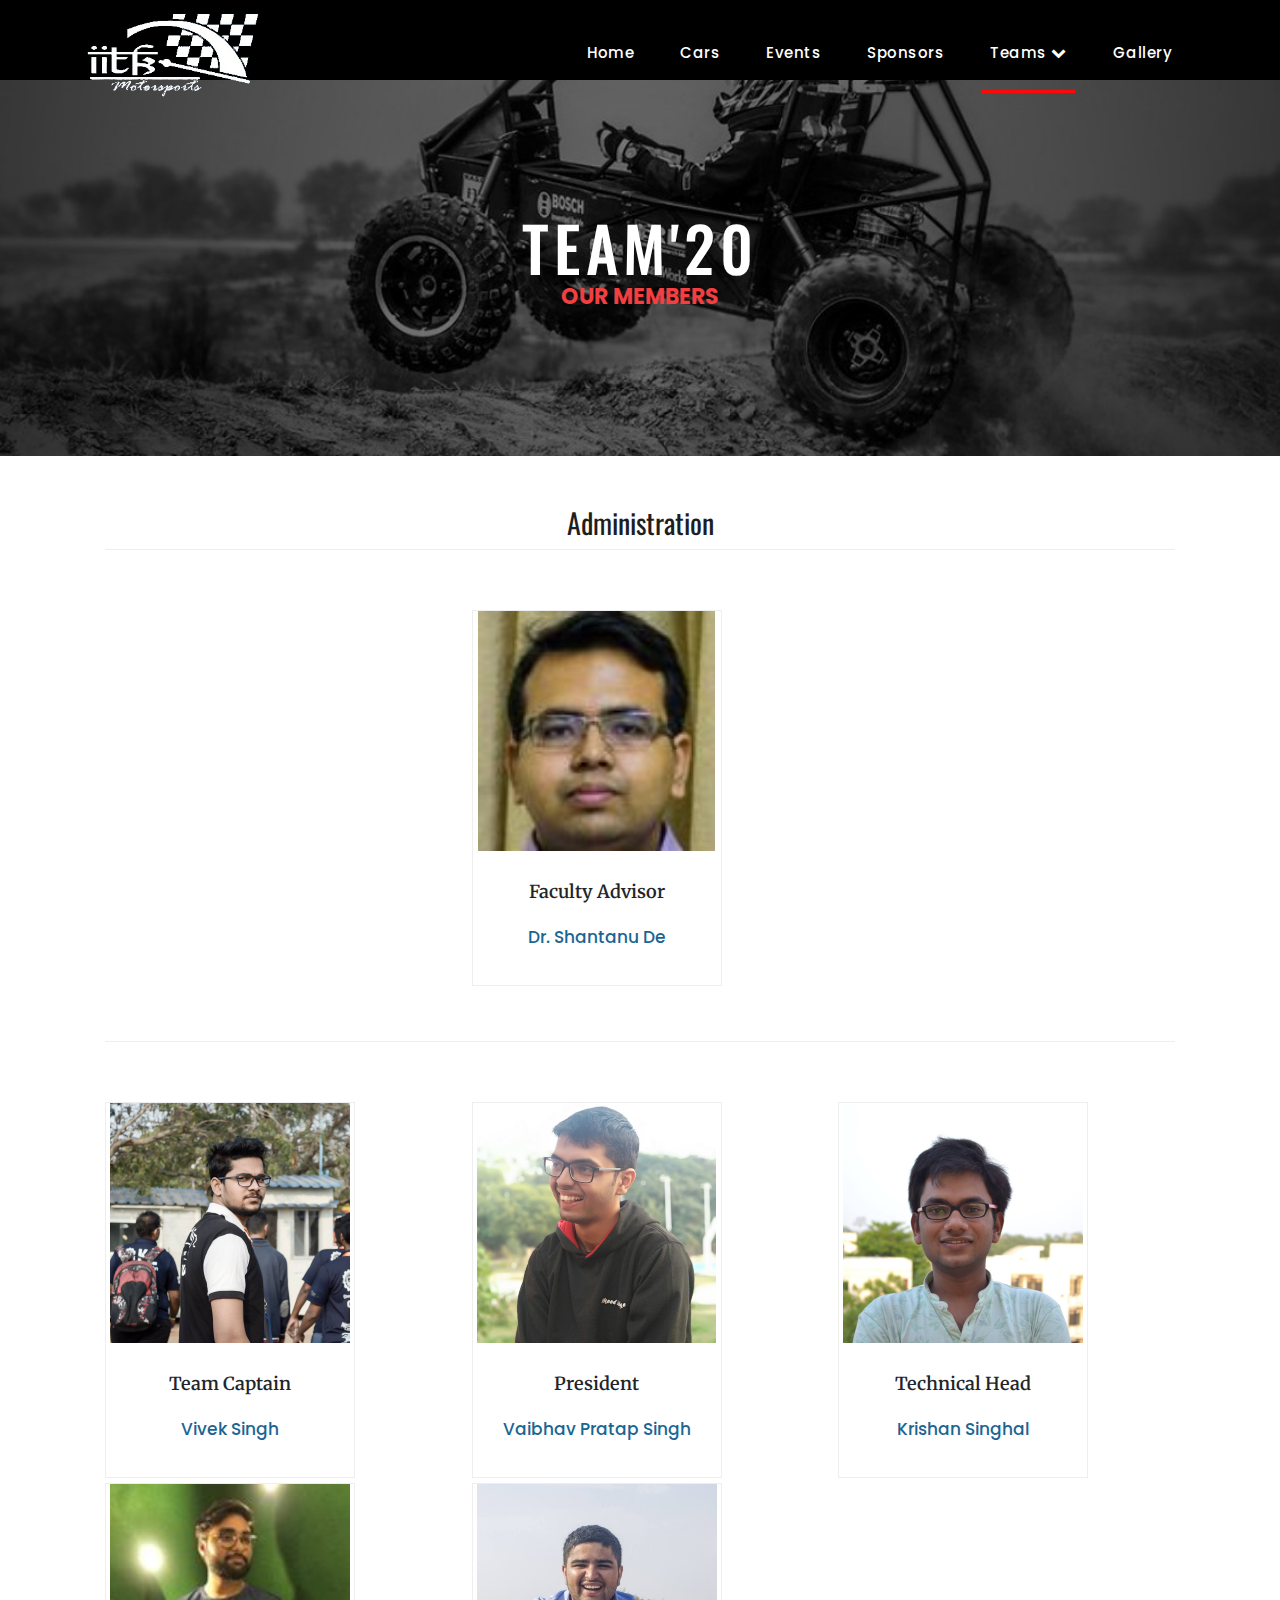
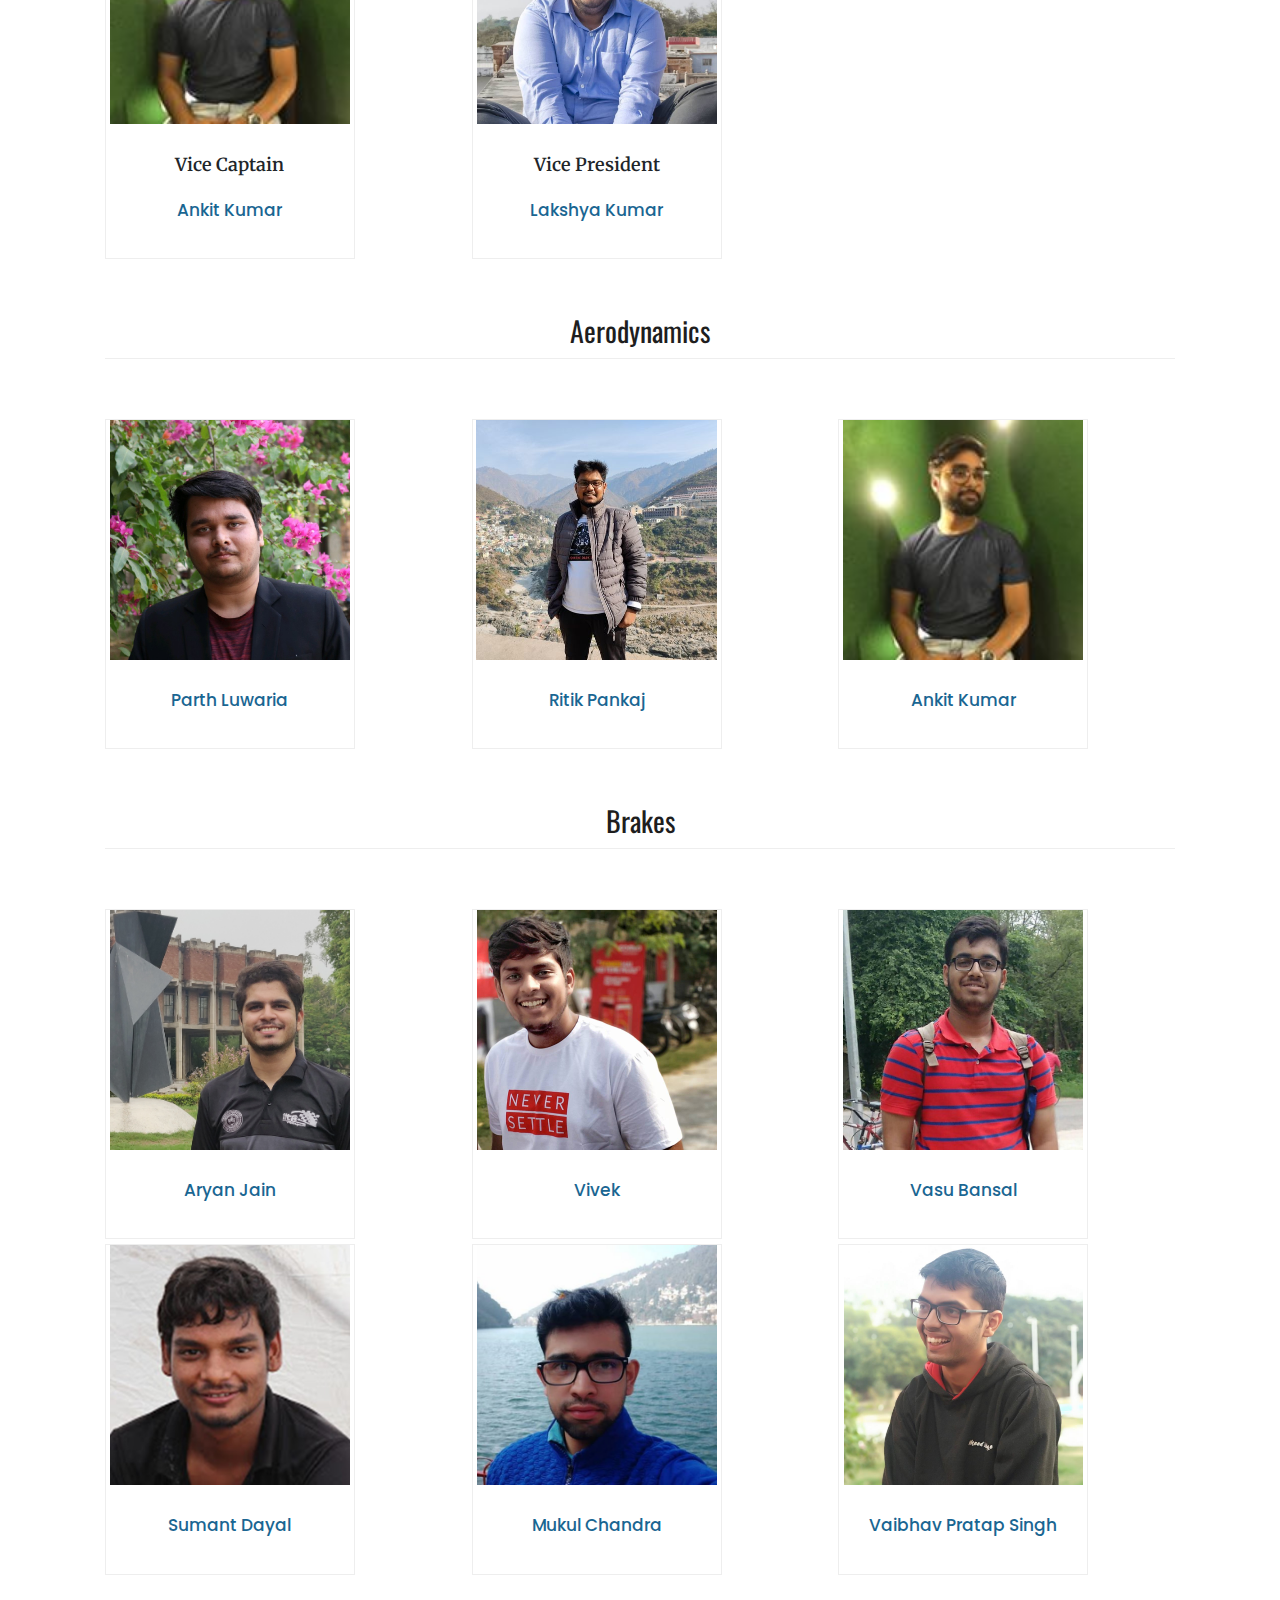
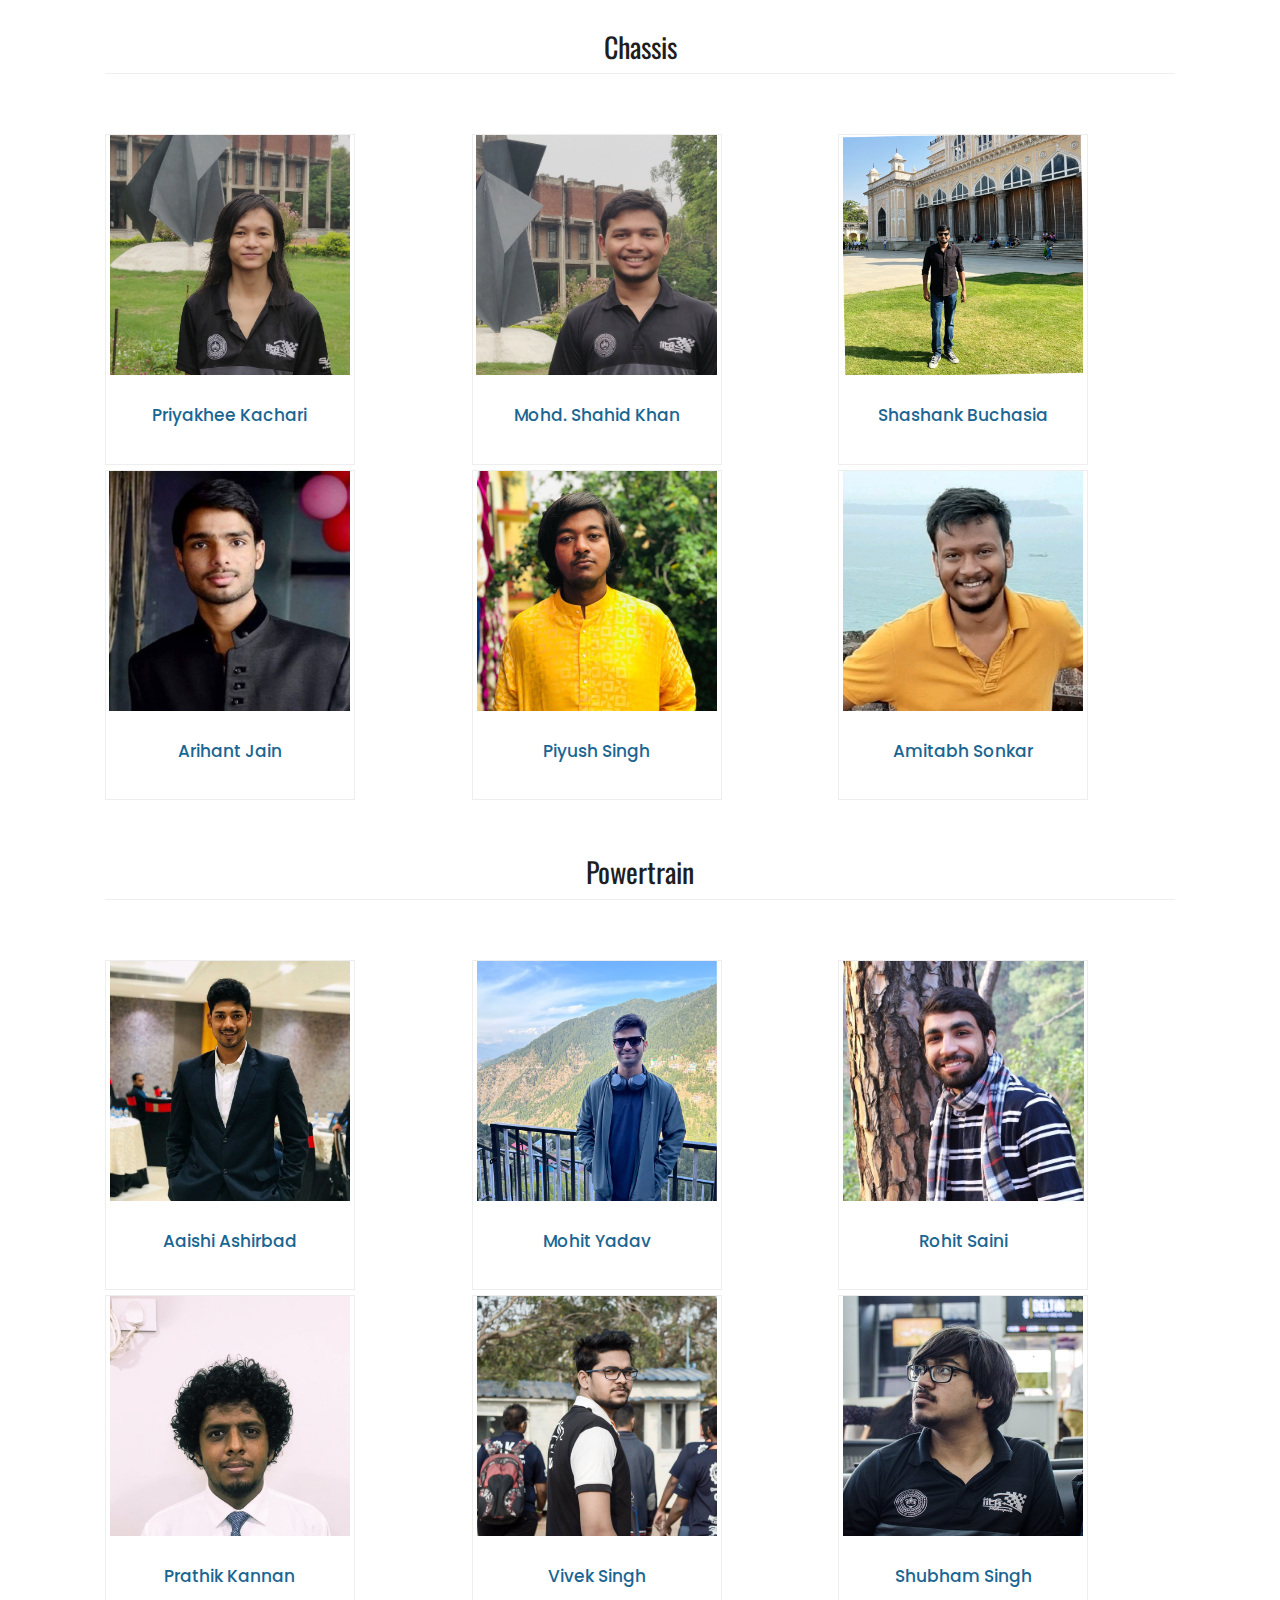
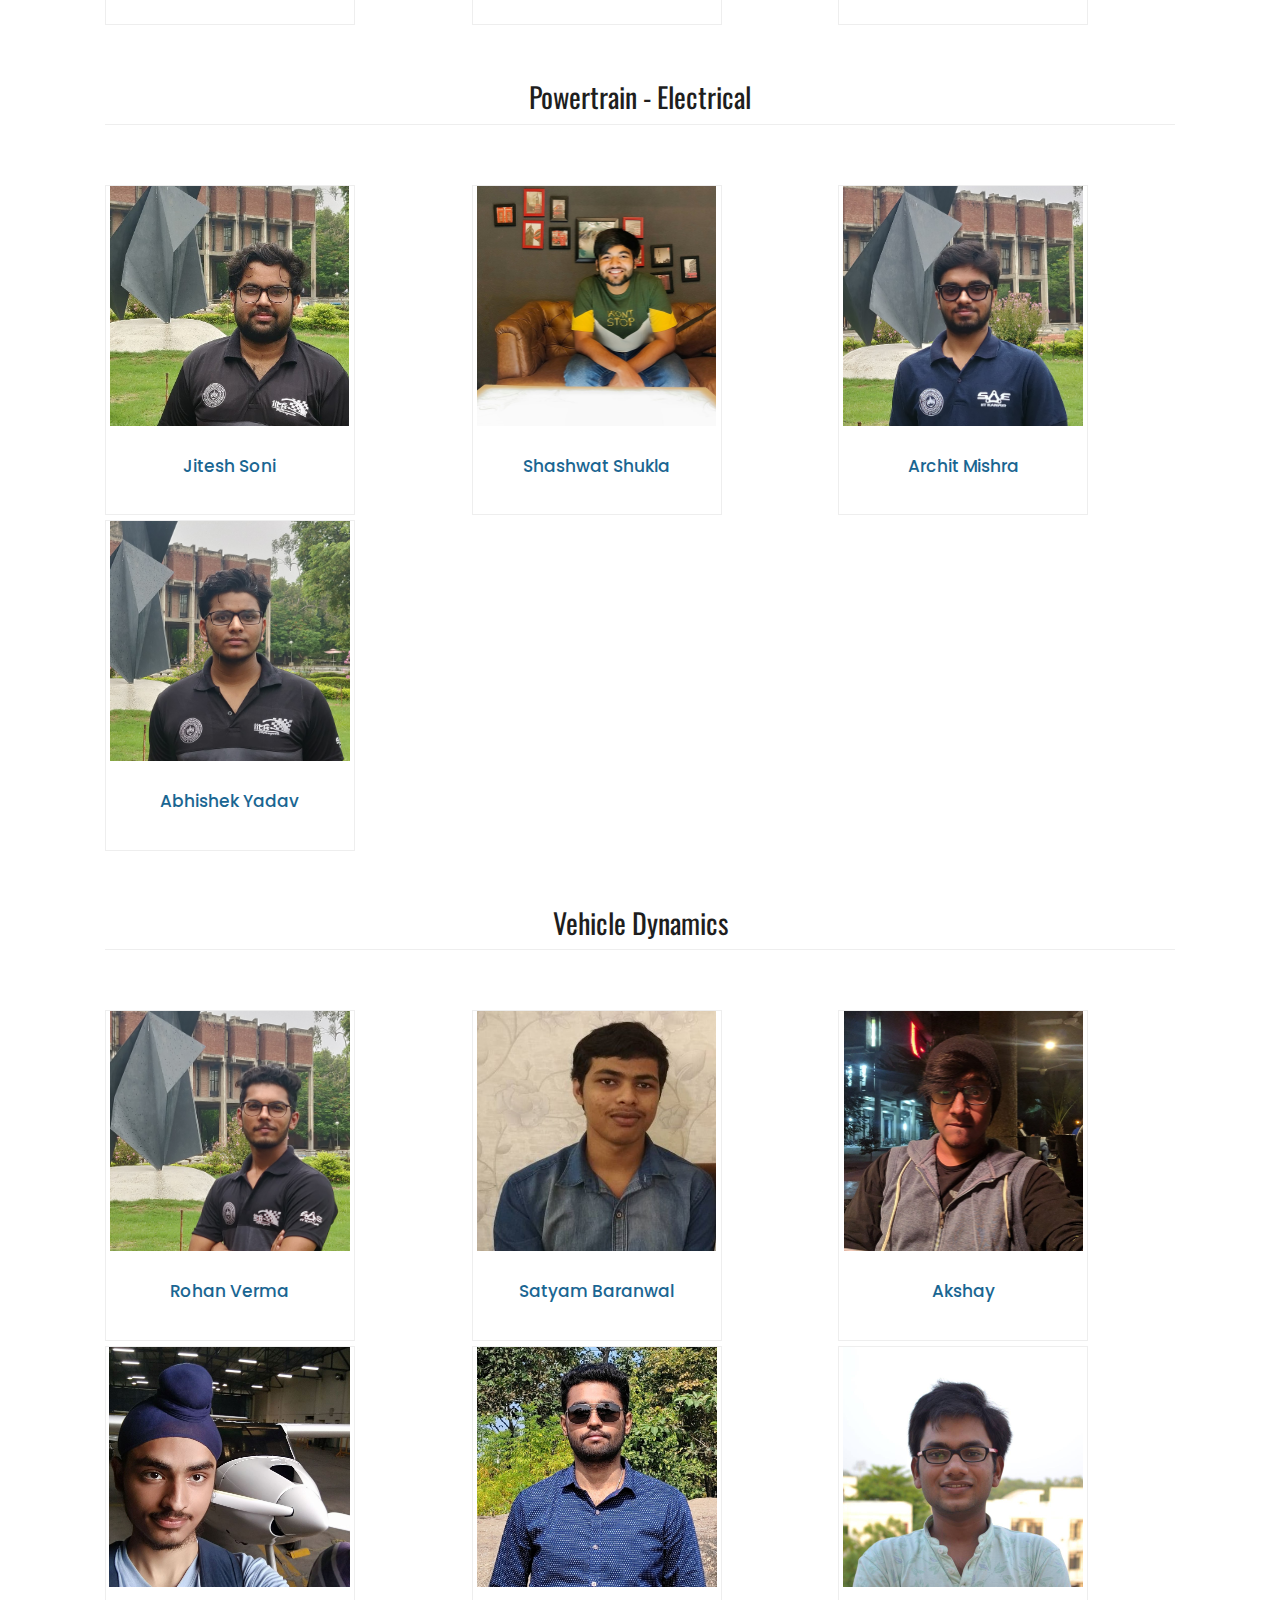
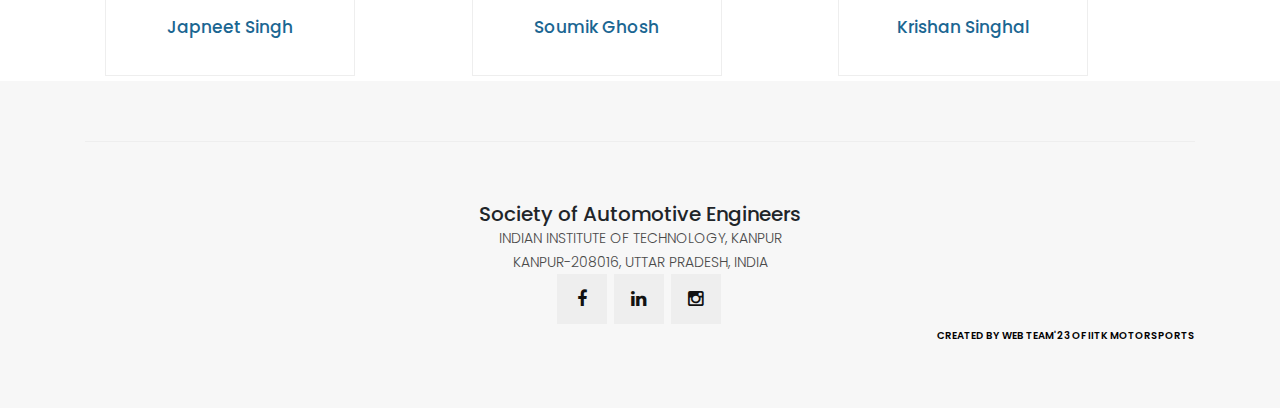
<file: team-19.html>
<!DOCTYPE html>
<html lang="en">

  <head>

    <meta charset="utf-8">
    <meta name="viewport" content="width=device-width, initial-scale=1, shrink-to-fit=no">
    <meta name="description" content="">
    <meta name="author" content="">
    <link href="https://fonts.googleapis.com/css?family=Poppins:100,200,300,400,500,600,700,800,900&display=swap" rel="stylesheet">
    

    <title>IITK Motorsports</title>

    <!-- Bootstrap core CSS -->
    <link href="vendor/bootstrap/css/bootstrap.min.css" rel="stylesheet">
    <link rel="preconnect" href="https://fonts.googleapis.com">
    <link rel="preconnect" href="https://fonts.gstatic.com" crossorigin>
    <link href="https://fonts.googleapis.com/css2?family=Oswald:wght@700&display=swap" rel="stylesheet">
    <link rel="preconnect" href="https://fonts.googleapis.com">
    <link rel="preconnect" href="https://fonts.gstatic.com" crossorigin>
    <link href="https://fonts.googleapis.com/css2?family=Merriweather:wght@300;400;700&display=swap" rel="stylesheet">
<!--



-->

    <!-- Additional CSS Files -->
    <link rel="stylesheet" href="assets/css/fontawesome.css">
    <link rel="stylesheet" href="assets/css/templatemo-sixteen.css">
    <link rel="stylesheet" href="assets/css/owl.css">
    
    <style>
      h2{
        text-align: center;
      }
      
      h3{
        font-size: large;
        font-weight: 600;
        font-family: 'Merriweather', serif;
      }
     

      .team-member{
        justify-items: center;
        align-items: center;
      }
        /*.img{
        display: block;
        margin: auto;
      }


      .blur-image {
      transition: filter 0.3s ease-in-out;
    }
    .blur-image:hover {
      filter: blur(5px);
    }*/

    </style>

  </head>

  <body>

    <style>
      .team-member{
        width: 250px;
      }
    </style>


    <!-- ***** Preloader Start ***** -->
    <!--div id="preloader">
        <div class="jumper">
            <div></div>
            <div></div>
            <div></div>
        </div>
    </div-->  
    <!-- ***** Preloader End ***** -->

    <!-- Header -->
    <!-- Header -->
    <header class="">
      <nav class="navbar navbar-expand-lg">
        <div class="container">
          <a class="navbar-brand" href="index.html"><img src=assets/images/logo.png></a>
          <button class="navbar-toggler" type="button" data-toggle="collapse" data-target="#navbarResponsive" aria-controls="navbarResponsive" aria-expanded="false" aria-label="Toggle navigation">
            <span class="navbar-toggler-icon"></span>
          </button>
          <div class="collapse navbar-collapse" id="navbarResponsive">
            <ul class="navbar-nav ml-auto">
              <li class="nav-item ">
                <a class="nav-link" href="index.html">Home
                  <span class="sr-only">(current)</span>
                </a>
              </li> 
              <li class="nav-item">
                <a class="nav-link" href="cars.html">Cars</a>
              </li>
              <li class="nav-item">
                <a class="nav-link" href="events.html">Events</a>
              </li>
              <li class="nav-item">
                <a class="nav-link" href="sponsors.html">Sponsors</a>
              </li>
               
              <li class="nav-item active">
                <a class="nav-link" href="team.html">Teams <i class="fa fa-chevron-down"></i></a>
                <ul class="dropdown">
                  <li><a href="team-19.html">Team'20</a></li>
                  <li><a href="team21.html">Team'21</a></li>
                  <li><a href="team.html">Team'23</a></li>
                </ul>
              </li>
              <li class="nav-item">
                <a class="nav-link" href="gallery.html">Gallery</a>
              </li>
             
            </ul>
          </div>
        </div>
      </nav>
    </header>

    <!-- Page Content -->
    <div class="page-heading about-heading header-text">
      <div class="container">
        <div class="row">
          <div class="col-md-12">
            <div class="text-content">
              <h2>Team'20</h2>
              <h4>Our Members</h4>
            </div>
          </div>
        </div>
      </div>
    </div>


    <div class="team-members">
      <div class="container">
        <div class="row">
          <div class="col-md-12">
            <div class="section-heading">

              <h2 class="admin">Administration</h2>
            </div>
          </div>

          <div class="col-md-4">
            
          </div>

          <div class="col-md-4">
            <div class="team-member">
              <div class="thumb-container">
                <img src="assets/images/team members'19/santanu.jpg" alt="">
                <div class="hover-effect">
                  <div class="hover-content">
                    <ul class="social-icons">
                      <li><a href="https://www.facebook.com/profile.php?id=1065124427"><i class="fa fa-facebook"></i></a></li>
                      
                      <li><a href="https://www.linkedin.com/in/santanu-de-60369015/"><i class="fa fa-linkedin"></i></a></li>
                    </ul>
                  </div>
                </div>
              </div>
              <div class="down-content">
                <h3>Faculty Advisor</h3>
                <br>
                <h4>Dr. Shantanu De</h4>
                <h6></h6>

              </div>
            </div>
          </div>

          <div class="col-md-4">
            
          </div>

        </div>
      </div>
    </div>
          

          <div class="team-members">
            <div class="container">
              <div class="row">
                <div class="col-md-12">
                  <div class="section-heading">
      
                    
                  </div>
                </div>
                <div class="col-md-4">
            <div class="team-member">
              <div class="thumb-container">
                <img src="assets/images/team members'19/vivek.jpg" alt="" class="blur-image" >
                <div class="hover-effect">
                  <div class="hover-content">
                    <ul class="social-icons">
                      <li><a href="https://www.facebook.com/vivek7976"><i class="fa fa-facebook"></i></a></li>                     
                      <li><a href="https://www.linkedin.com/in/viveksingh97/"><i class="fa fa-linkedin"></i></a></li>

                    </ul>
                  </div>
                </div>
              </div>
              <div class="down-content">
                <h3>Team Captain</h3>
                <br>
                <h4>Vivek Singh</h4>
                <!-- <h6>+91 </h6> -->

              </div>
            </div>
          </div>

          <div class="col-md-4">
            <div class="team-member">
              <div class="thumb-container">
                <img src="assets/images/team members'19/vaibhavpratapsingh.jpg" alt="">
                <div class="hover-effect">
                  <div class="hover-content">
                    <ul class="social-icons">
                      <li><a href="https://www.facebook.com/vaibhav.p.singh.754/"><i class="fa fa-facebook"></i></a></li>
                      <li><a href="https://www.linkedin.com/in/vaibhav-pratap-singh-a5b900110/"><i class="fa fa-linkedin"></i></a></li>
                    </ul>
                  </div>
                </div>
              </div>
              <div class="down-content">
                <h3>President</h4>
                <br>
                <h4>Vaibhav Pratap Singh</h4>
                <!-- <h6>+91 </h6> -->
              </div>
            </div>
          </div>

          <div class="col-md-4">
            <div class="team-member">
              <div class="thumb-container">
                <img src="assets/images/team members'19/krishan.jpg" alt="">
                <div class="hover-effect">
                  <div class="hover-content">
                    <ul class="social-icons">
                      <li><a href="https://www.facebook.com/krishan.singhal.54"><i class="fa fa-facebook"></i></a></li>
                      <li><a href="https://www.linkedin.com/in/krishansinghal/"><i class="fa fa-linkedin"></i></a></li>

                    </ul>
                  </div>
                </div>
              </div>
              <div class="down-content">
                <h3>Technical Head</h4>
                <br>
                <h4>Krishan Singhal</h4>
                <!-- <h6>+91 </h6> -->
              </div>
            </div>
          </div>

             
              
          <div class="col-md-4">
            <div class="team-member">
              <div class="thumb-container">
                <img src="assets/images/team members'19/ankit_kumar.jpg" alt="">
                <div class="hover-effect">
                  <div class="hover-content">
                    <ul class="social-icons">
                      <!-- <li><a href="https://www.facebook.com/anubhav.bairoliya?mibextid=ZbWKwL"><i class="fa fa-facebook"></i></a></li> -->
                      <li><a href="https://www.linkedin.com/in/ankit119/"><i class="fa fa-linkedin"></i></a></li>
                    </ul>
                  </div>
                </div>
              </div>
              <div class="down-content">
                <h3>Vice Captain</h4>
                  <br>
                <h4>Ankit Kumar</h4>
                <!-- <h6>+91 </h6> -->
              </div>
            </div>
          </div>

          <div class="col-md-4">
            <div class="team-member">
              <div class="thumb-container">
                <img src="assets/images/team members'19/lakshya.jpg" alt="">
                <div class="hover-effect">
                  <div class="hover-content">
                    <ul class="social-icons">
                      <!-- <li><a href="https://www.facebook.com/anubhav.bairoliya?mibextid=ZbWKwL"><i class="fa fa-facebook"></i></a></li> -->
                      <li><a href="https://www.linkedin.com/in/lakshya-kumar-711742132/"><i class="fa fa-linkedin"></i></a></li>
                    </ul>
                  </div>
                </div>
              </div>
              <div class="down-content">
                <h3>Vice President</h4>
                  <br>
                <h4>Lakshya Kumar</h4>
                <!-- <h6>+91</h6> -->
              </div>
            </div>
          </div>
          
        </div>
      </div>
    </div>


    <div class="team-members">
      <div class="container">
        <div class="row">
          <div class="col-md-12">
            <div class="section-heading">

              <h2>Aerodynamics</h2>
            </div>
          </div>
          <div class="col-md-4">
            <div class="team-member">
              <div class="thumb-container">
                <img src="assets/images/team members'19/parth.jpeg" alt="">
                <div class="hover-effect">
                  <div class="hover-content">
                    <ul class="social-icons">
                      <li><a href="https://www.facebook.com/Parth.Luwaria.007"><i class="fa fa-facebook"></i></a></li>
                      <li><a href="https://www.linkedin.com/in/parth-luwaria/"><i class="fa fa-linkedin"></i></a></li>
                      <!-- <li><a href="https://instagram.com/raman_.03?igshid=ZDdkNTZiNTM="><i class="fa fa-instagram"></i></a></li>
                       -->
                    </ul>
                  </div>
                </div>
              </div>
              <div class="down-content">
                <h4>Parth Luwaria</h4>
              </div>
            </div>
          </div>
          <div class="col-md-4">
            <div class="team-member">
              <div class="thumb-container">
                <img src="assets/images/team members'19/ritik.jpeg" alt="">
                <div class="hover-effect">
                  <div class="hover-content">
                    <ul class="social-icons">
                      <li><a href="https://www.facebook.com/ritik.pankaj"><i class="fa fa-facebook"></i></a></li>
                      <li><a href="https://in.linkedin.com/in/ritik-pankaj-020846157"><i class="fa fa-linkedin"></i></a></li>
                      <!-- <li><a href="https://www.instagram.com/rishabh_comrade?r=nametag"><i class="fa fa-instagram"></i></a></li> -->
                    </ul>
                  </div>
                </div>
              </div>
              <div class="down-content">
                <h4>Ritik Pankaj</h4>
              </div>
            </div>
          </div>
          <div class="col-md-4">
            <div class="team-member">
              <div class="thumb-container">
                <img src="assets/images/team members'19/ankit_kumar.jpg" alt="">
                <div class="hover-effect">
                  <div class="hover-content">
                    <ul class="social-icons">
                      <!-- <li><a href="https://www.facebook.com/profile.php?id=100075469054080"><i class="fa fa-facebook"></i></a></li> -->
                      <li><a href="https://www.linkedin.com/in/ankit119/"><i class="fa fa-linkedin"></i></a></li>
                    </ul>
                  </div>
                </div>
              </div>
              <div class="down-content">
                <h4>Ankit Kumar</h4>
              </div>
            </div>
          </div>
          
        </div>
      </div>
    </div>

    <div class="team-members">
      <div class="container">
        <div class="row">
          <div class="col-md-12">
            <div class="section-heading">
              <h2>Brakes</h2>
            </div>
          </div>
          <div class="col-md-4">
            <div class="team-member">
              <div class="thumb-container">
                <img src="assets/images/team members'19/aryanjain.jpg" alt="">
                <div class="hover-effect">
                  <div class="hover-content">
                    <ul class="social-icons">
                      <li><a href="https://www.facebook.com/ronil.jain.9/"><i class="fa fa-facebook"></i></a></li>
                      <li><a href="https://www.linkedin.com/in/aryan-jain-719120194/"><i class="fa fa-linkedin"></i></a></li>
                    </ul>
                  </div>
                </div>
              </div>
              <div class="down-content">
                <h4>Aryan Jain</h4>

              </div>
            </div>
          </div>
          <div class="col-md-4">
            <div class="team-member">
              <div class="thumb-container">
                <img src="assets/images/team members'19/vivekb.jpeg" alt="">
                <div class="hover-effect">
                  <div class="hover-content">
                    <ul class="social-icons">
                      <li><a href="https://www.linkedin.com/in/vivek-gupta-328781164/"><i class="fa fa-facebook"></i></a></li>
                      <!-- <li><a href="https://www.linkedin.com/in/raj-patel-93ab80241"><i class="fa fa-linkedin"></i></a></li> -->

                    </ul>
                  </div>
                </div>
              </div>
              <div class="down-content">
                <h4>Vivek</h4>

              </div>
            </div>
          </div>
          <div class="col-md-4">
            <div class="team-member">
              <div class="thumb-container">
                <img src="assets/images/team members'19/vasu.jpeg" alt="">
                <div class="hover-effect">
                  <div class="hover-content">
                    <ul class="social-icons">
                      <li><a href="https://www.facebook.com/vasubansal1998"><i class="fa fa-facebook"></i></a></li>
                      <!-- <li><a href="https://www.linkedin.com/in/shreyas-mirkale-464115244/"><i class="fa fa-linkedin"></i></a></li> -->
                     
                    </ul>
                  </div>
                </div>
              </div>
              <div class="down-content">
                <h4>Vasu Bansal</h4>
               
              </div>
            </div>
          </div>

          <div class="col-md-4">
            <div class="team-member">
              <div class="thumb-container">
                <img src="assets/images/team members'19/Sumant.jpeg" alt="">
                <div class="hover-effect">
                  <div class="hover-content">
                    <ul class="social-icons">
                      <li><a href="https://www.facebook.com/sumant.dayal"><i class="fa fa-facebook"></i></a></li>
                      <li><a href="https://www.linkedin.com/in/sumant-dayal-86087b165/"><i class="fa fa-linkedin"></i></a></li>
                     
                    </ul>
                  </div>
                </div>
              </div>
              <div class="down-content">
                <h4>Sumant Dayal</h4>
               
              </div>
            </div>
          </div>


          <div class="col-md-4">
            <div class="team-member">
              <div class="thumb-container">
                <img src="assets/images/team members'19/Mukul.jpg" alt="">
                <div class="hover-effect">
                  <div class="hover-content">
                    <ul class="social-icons">
                      <!-- <li><a href="https://www.facebook.com/profile.php?id=100075413642828"><i class="fa fa-facebook"></i></a></li> -->
                      <li><a href="hhttps://www.linkedin.com/in/mukul-chandra/"><i class="fa fa-linkedin"></i></a></li>
                     
                    </ul>
                  </div>
                </div>
              </div>
              <div class="down-content">
                <h4>Mukul Chandra</h4>
               
              </div>
            </div>
          </div>

          <div class="col-md-4">
            <div class="team-member">
              <div class="thumb-container">
                <img src="assets/images/team members'19/vaibhavpratapsingh.jpg" alt="">
                <div class="hover-effect">
                  <div class="hover-content">
                    <ul class="social-icons">
                      <li><a href="https://www.facebook.com/vaibhav.p.singh.754/"><i class="fa fa-facebook"></i></a></li>
                      <li><a href="https://www.linkedin.com/in/vaibhav-pratap-singh-a5b900110/"><i class="fa fa-linkedin"></i></a></li>
                     
                    </ul>
                  </div>
                </div>
              </div>
              <div class="down-content">
                <h4>Vaibhav Pratap Singh</h4>
               
              </div>
            </div>
          </div>
         
     </div>
        </div>
      </div>
    </div>

    <div class="team-members">
      <div class="container">
        <div class="row">
          <div class="col-md-12">
            <div class="section-heading">
              <h2>Chassis</h2>
            </div>
          </div>

          <div class="col-md-4">
            <div class="team-member">
              <div class="thumb-container">
                <img src="assets/images/team members'19/priyakhee.jpg" alt="">
                <div class="hover-effect">
                  <div class="hover-content">
                    <ul class="social-icons">
                      <li><a href="https://www.facebook.com/pmun.cha"><i class="fa fa-facebook"></i></a></li>
                      <!-- <li><a href="https://www.instagram.com/shreyasmirkale/"><i class="fa fa-instagram"></i></a></li> -->
                      <li><a href="https://www.linkedin.com/in/priyakhee-kachari-501973157/"><i class="fa fa-linkedin"></i></a></li>
                     
                    </ul>
                  </div>
                </div>
              </div>
              <div class="down-content">
                <h4>Priyakhee Kachari</h4>
               
              </div>
            </div>
          </div>

          <div class="col-md-4">
            <div class="team-member">
              <div class="thumb-container">
                <img src="assets/images/team members'19/shahid.jpg" alt="">
                <div class="hover-effect">
                  <div class="hover-content">
                    <ul class="social-icons">
                      <!-- <li><a href="https://www.facebook.com/profile.php?id=100075413642828"><i class="fa fa-facebook"></i></a></li> -->
                      <li><a href="https://www.linkedin.com/in/mohammad-shahid-khan-26dec1999/"><i class="fa fa-linkedin"></i></a></li>
                     
                    </ul>
                  </div>
                </div>
              </div>
              <div class="down-content">
                <h4>Mohd. Shahid Khan</h4>
               
              </div>
            </div>
          </div>

          <div class="col-md-4">
            <div class="team-member">
              <div class="thumb-container">
                <img src="assets/images/team members'19/shashank.jpeg" alt="">
                <div class="hover-effect">
                  <div class="hover-content">
                    <ul class="social-icons">
                      <li><a href="https://www.facebook.com/shashank.agrawal.520"><i class="fa fa-facebook"></i></a></li>
                      <li><a href="https://www.instagram.com/sha_awe_shank/"><i class="fa fa-instagram"></i></a></li>
                      <li><a href="https://www.linkedin.com/in/shashank-buchasia-b66b54177/"><i class="fa fa-linkedin"></i></a></li>
                     
                    </ul>
                  </div>
                </div>
              </div>
              <div class="down-content">
                <h4>Shashank Buchasia</h4>
               
              </div>
            </div>
          </div>

          <div class="col-md-4">
            <div class="team-member">
              <div class="thumb-container">
                <img src="assets/images/team members'19/arihant.jpg" alt="">
                <div class="hover-effect">
                  <div class="hover-content">
                    <ul class="social-icons">
                      <li><a href="https://www.facebook.com/arihant.jain.22/"><i class="fa fa-facebook"></i></a></li>
                      <!-- <li><a href="https://www.linkedin.com/in/shreyas-mirkale-464115244/"><i class="fa fa-linkedin"></i></a></li> -->
                     
                    </ul>
                  </div>
                </div>
              </div>
              <div class="down-content">
                <h4>Arihant Jain</h4>
               
              </div>
            </div>
          </div>

          <div class="col-md-4">
            <div class="team-member">
              <div class="thumb-container">
                <img src="assets/images/team members'19/piyush.jpg" alt="">
                <div class="hover-effect">
                  <div class="hover-content">
                    <ul class="social-icons">
                      <!-- <li><a href="https://www.facebook.com/profile.php?id=100075413642828"><i class="fa fa-facebook"></i></a></li> -->
                      <!-- <li><a href="https://www.instagram.com/shreyasmirkale/"><i class="fa fa-instagram"></i></a></li> -->
                      <li><a href="https://www.linkedin.com/in/piyush-singh-114a99152/"><i class="fa fa-linkedin"></i></a></li>
                     
                    </ul>
                  </div>
                </div>
              </div>
              <div class="down-content">
                <h4>Piyush Singh</h4>
               
              </div>
            </div>
          </div>

          <div class="col-md-4">
            <div class="team-member">
              <div class="thumb-container">
                <img src="assets/images/team members'19/amitabh.jpeg" alt="">
                <div class="hover-effect">
                  <div class="hover-content">
                    <ul class="social-icons">
                      <li><a href="https://www.facebook.com/helixes98"><i class="fa fa-facebook"></i></a></li>
                      <!-- <li><a href="https://www.instagram.com/shreyasmirkale/"><i class="fa fa-instagram"></i></a></li> -->
                      <li><a href="https://www.linkedin.com/in/amitabh-sonkar-3a199b195/"><i class="fa fa-linkedin"></i></a></li>
                     
                    </ul>
                  </div>
                </div>
              </div>
              <div class="down-content">
                <h4>Amitabh Sonkar</h4>
               
              </div>
            </div>
          </div>
      </div>
    </div>
    </div>

    <div class="team-members">
      <div class="container">
        <div class="row">
          <div class="col-md-12">
            <div class="section-heading">
              <h2>Powertrain</h2>
            </div>
          </div>

          <div class="col-md-4">
            <div class="team-member">
              <div class="thumb-container">
                <img src="assets/images/team members'19/aaishi.jpeg" alt="">
                <div class="hover-effect">
                  <div class="hover-content">
                    <ul class="social-icons">
                      <li><a href="https://www.facebook.com/profile.php?id=100075413642828"><i class="fa fa-facebook"></i></a></li>
                      <!-- <li><a href="https://www.instagram.com/shreyasmirkale/"><i class="fa fa-instagram"></i></a></li> -->
                      <li><a href="hhttps://www.linkedin.com/in/aaishi-ashirbad-b4256b172/"><i class="fa fa-linkedin"></i></a></li>
                     
                    </ul>
                  </div>
                </div>
              </div>
              <div class="down-content">
                <h4>Aaishi Ashirbad</h4>
               
              </div>
            </div>
          </div>

          <div class="col-md-4">
            <div class="team-member">
              <div class="thumb-container">
                <img src="assets/images/team members'19/mohit.jpeg" alt="">
                <div class="hover-effect">
                  <div class="hover-content">
                    <ul class="social-icons">
                      <li><a href="https://www.facebook.com/profile.php?id=100075413642828"><i class="fa fa-facebook"></i></a></li>
                      <li><a href="https://www.linkedin.com/in/mohit0928/"><i class="fa fa-linkedin"></i></a></li>
                     
                    </ul>
                  </div>
                </div>
              </div>
              <div class="down-content">
                <h4>Mohit Yadav</h4>
               
              </div>
            </div>
          </div>

          <div class="col-md-4">
            <div class="team-member">
              <div class="thumb-container">
                <img src="assets/images/team members'19/rohit.jpeg" alt="">
                <div class="hover-effect">
                  <div class="hover-content">
                    <ul class="social-icons">
                      <!-- <li><a href="https://www.facebook.com/profile.php?id=100075413642828"><i class="fa fa-facebook"></i></a></li>
                      <li><a href="https://www.instagram.com/shreyasmirkale/"><i class="fa fa-instagram"></i></a></li>
                      <li><a href="https://www.linkedin.com/in/shreyas-mirkale-464115244/"><i class="fa fa-linkedin"></i></a></li> -->
                     
                    </ul>
                  </div>
                </div>
              </div>
              <div class="down-content">
                <h4>Rohit Saini</h4>
               
              </div>
            </div>
          </div>

          <div class="col-md-4">
            <div class="team-member">
              <div class="thumb-container">
                <img src="assets/images/team members'19/prathik.jpeg" alt="">
                <div class="hover-effect">
                  <div class="hover-content">
                    <ul class="social-icons">
                      <!-- <li><a href="https://www.facebook.com/profile.php?id=100075413642828"><i class="fa fa-facebook"></i></a></li>
                      <li><a href="https://www.instagram.com/shreyasmirkale/"><i class="fa fa-instagram"></i></a></li> -->
                      <li><a href="https://www.linkedin.com/in/prathik-kannan-b745941ba/"><i class="fa fa-linkedin"></i></a></li>
                     
                    </ul>
                  </div>
                </div>
              </div>
              <div class="down-content">
                <h4>Prathik Kannan</h4>
               
              </div>
            </div>
          </div>

          <div class="col-md-4">
            <div class="team-member">
              <div class="thumb-container">
                <img src="assets/images/team members'19/vivek.jpg" alt="">
                <div class="hover-effect">
                  <div class="hover-content">
                    <ul class="social-icons">
                      <li><a href="https://www.facebook.com/vivek7976"><i class="fa fa-facebook"></i></a></li>
                      <li><a href="https://www.linkedin.com/in/viveksingh97/"><i class="fa fa-linkedin"></i></a></li>
                     
                    </ul>
                  </div>
                </div>
              </div>
              <div class="down-content">
                <h4>Vivek Singh</h4>
               
              </div>
            </div>
          </div>

          <div class="col-md-4">
            <div class="team-member">
              <div class="thumb-container">
                <img src="assets/images/team members'19/shubham.jpg" alt="">
                <div class="hover-effect">
                  <div class="hover-content">
                    <ul class="social-icons">
                      <!-- <li><a href="https://www.facebook.com/profile.php?id=100075413642828"><i class="fa fa-facebook"></i></a></li>
                      <li><a href="https://www.instagram.com/shreyasmirkale/"><i class="fa fa-instagram"></i></a></li> -->
                      <li><a href="https://www.linkedin.com/in/shubham-singh-130349140/"><i class="fa fa-linkedin"></i></a></li>
                     
                    </ul>
                  </div>
                </div>
              </div>
              <div class="down-content">
                <h4>Shubham Singh</h4>
               
              </div>
            </div>
          </div>
      </div>
    </div>
    </div>

    <div class="team-members">
      <div class="container">
        <div class="row">
          <div class="col-md-12">
            <div class="section-heading">
              <h2>Powertrain - Electrical</h2>
            </div>
          </div>

          <div class="col-md-4">
            <div class="team-member">
              <div class="thumb-container">
                <img src="assets/images/team members'19/jitesh.jpg" alt="">
                <div class="hover-effect">
                  <div class="hover-content">
                    <ul class="social-icons">
                      <li><a href="https://www.facebook.com/jitesh.soni.7315/"><i class="fa fa-facebook"></i></a></li>
                      <li><a href="https://www.linkedin.com/in/jiteshps/"><i class="fa fa-linkedin"></i></a></li>
                     
                    </ul>
                  </div>
                </div>
              </div>
              <div class="down-content">
                <h4>Jitesh Soni</h4>
               
              </div>
            </div>
          </div>

          <div class="col-md-4">
            <div class="team-member">
              <div class="thumb-container">
                <img src="assets/images/team members'19/shashwatfb.jpeg" alt="">
                <div class="hover-effect">
                  <div class="hover-content">
                    <ul class="social-icons">
                      <li><a href="https://www.facebook.com/shashwat.shukla.336"><i class="fa fa-facebook"></i></a></li>
                      <li><a href="https://www.linkedin.com/in/shashwat-shukla-169746166/"><i class="fa fa-linkedin"></i></a></li>
                     
                    </ul>
                  </div>
                </div>
              </div>
              <div class="down-content">
                <h4>Shashwat Shukla</h4>
               
              </div>
            </div>
          </div>

          <div class="col-md-4">
            <div class="team-member">
              <div class="thumb-container">
                <img src="assets/images/team members'19/archit.jpg" alt="">
                <div class="hover-effect">
                  <div class="hover-content">
                    <ul class="social-icons">
                      <li><a href="https://www.facebook.com/dynamiterdx/"><i class="fa fa-facebook"></i></a></li>
                      <li><a href="https://www.linkedin.com/in/marchit/"><i class="fa fa-linkedin"></i></a></li>
                     
                    </ul>
                  </div>
                </div>
              </div>
              <div class="down-content">
                <h4>Archit Mishra</h4>
               
              </div>
            </div>
          </div>

          <div class="col-md-4">
            <div class="team-member">
              <div class="thumb-container">
                <img src="assets/images/team members'19/abhishekyadav.jpg" alt="">
                <div class="hover-effect">
                  <div class="hover-content">
                    <ul class="social-icons">
                      <li><a href="https://www.facebook.com/profile.php?id=100006430037980&ref=br_rs"><i class="fa fa-facebook"></i></a></li>
                      <li><a href="https://www.linkedin.com/in/abhishek-yadav-2558a51b9/"><i class="fa fa-linkedin"></i></a></li>
                     
                    </ul>
                  </div>
                </div>
              </div>
              <div class="down-content">
                <h4>Abhishek Yadav</h4>
               
              </div>
            </div>
          </div>
      </div>
    </div>
    </div>

    <div class="team-members">
      <div class="container">
        <div class="row">
          <div class="col-md-12">
            <div class="section-heading">
              <h2>Vehicle Dynamics</h2>
            </div>
          </div>

          <div class="col-md-4">
            <div class="team-member">
              <div class="thumb-container">
                <img src="assets/images/team members'19/rohan.jpg" alt="">
                <div class="hover-effect">
                  <div class="hover-content">
                    <ul class="social-icons">
                      <li><a href="https://www.facebook.com/profile.php?id=100075413642828"><i class="fa fa-facebook"></i></a></li>
                      <li><a href="https://www.instagram.com/shreyasmirkale/"><i class="fa fa-instagram"></i></a></li>
                      <li><a href="https://www.linkedin.com/in/shreyas-mirkale-464115244/"><i class="fa fa-linkedin"></i></a></li>
                     
                    </ul>
                  </div>
                </div>
              </div>
              <div class="down-content">
                <h4>Rohan Verma</h4>
               
              </div>
            </div>
          </div>

          <div class="col-md-4">
            <div class="team-member">
              <div class="thumb-container">
                <img src="assets/images/team members'19/satyam.jpeg" alt="">
                <div class="hover-effect">
                  <div class="hover-content">
                    <ul class="social-icons">
                      <li><a href="https://www.facebook.com/satyam.baran/"><i class="fa fa-facebook"></i></a></li>
                      <!-- <li><a href="https://www.linkedin.com/in/shreyas-mirkale-464115244/"><i class="fa fa-linkedin"></i></a></li> -->
                     
                    </ul>
                  </div>
                </div>
              </div>
              <div class="down-content">
                <h4>Satyam Baranwal</h4>
               
              </div>
            </div>
          </div>
          

          <div class="col-md-4">
            <div class="team-member">
              <div class="thumb-container">
                <img src="assets/images/team members'19/akshay.jpg" alt="">
                <div class="hover-effect">
                  <div class="hover-content">
                    <ul class="social-icons">
                      <li><a href="https://www.facebook.com/profile.php?id=100075413642828"><i class="fa fa-facebook"></i></a></li>
                      <li><a href="https://www.instagram.com/shreyasmirkale/"><i class="fa fa-instagram"></i></a></li>
                      <li><a href="https://www.linkedin.com/in/shreyas-mirkale-464115244/"><i class="fa fa-linkedin"></i></a></li>
                     
                    </ul>
                  </div>
                </div>
              </div>
              <div class="down-content">
                <h4>Akshay</h4>
               
              </div>
            </div>
          </div>


          <div class="col-md-4">
            <div class="team-member">
              <div class="thumb-container">
                <img src="assets/images/team members'19/japneet.jpeg" alt="">
                <div class="hover-effect">
                  <div class="hover-content">
                    <ul class="social-icons">
                      <!-- <li><a href="https://www.facebook.com/profile.php?id=100075413642828"><i class="fa fa-facebook"></i></a></li> -->
                      <li><a href="https://www.linkedin.com/in/japneet-singh6/"><i class="fa fa-linkedin"></i></a></li>
                     
                    </ul>
                  </div>
                </div>
              </div>
              <div class="down-content">
                <h4>Japneet Singh</h4>
               
              </div>
            </div>
          </div>

          <div class="col-md-4">
            <div class="team-member">
              <div class="thumb-container">
                <img src="assets/images/team members'19/soumik.jpeg" alt="">
                <div class="hover-effect">
                  <div class="hover-content">
                    <ul class="social-icons">
                      <li><a href="https://www.facebook.com/rahulsoumik.ghosh/"><i class="fa fa-facebook"></i></a></li>
                      <li><a href="https://www.linkedin.com/in/soumik-ghosh-57193a198/"><i class="fa fa-linkedin"></i></a></li>
                     
                    </ul>
                  </div>
                </div>
              </div>
              <div class="down-content">
                <h4>Soumik Ghosh</h4>
               
              </div>
            </div>
          </div>

          <div class="col-md-4">
            <div class="team-member">
              <div class="thumb-container">
                <img src="assets/images/team members'19/krishan.jpg" alt="">
                <div class="hover-effect">
                  <div class="hover-content">
                    <ul class="social-icons">
                      <li><a href="https://www.facebook.com/krishan.singhal.54/"><i class="fa fa-facebook"></i></a></li>
                      <li><a href="https://www.linkedin.com/in/krishansinghal/"><i class="fa fa-linkedin"></i></a></li>
                     
                    </ul>
                  </div>
                </div>
              </div>
              <div class="down-content">
                <h4>Krishan Singhal</h4>
               
              </div>
            </div>
          </div>
      </div>
    </div>
    </div>                   
    </div>

    <!---<div class="services">
      -->

    
      <footer>
        <div class="container">
          <div class="row">
            <div class="col-md-12">
              <div class="inner-content">
                <h5>Society of Automotive Engineers</h6>
                <p>Indian Institute of Technology, Kanpur</p>
                <p>Kanpur-208016, Uttar Pradesh, India</p>
                <ul class="social-icons">
                  <li><a href="https://www.facebook.com/SAE.IITK"><i class="fa fa-facebook"></i></a></li>
                  <li><a href="https://in.linkedin.com/company/team-iitk-motorsports"><i class="fa fa-linkedin"></i></a></li>
                  <li><a href="#"><i class="fa fa-instagram"></i></a></li>
                  <br>
                  
                  <p style="margin-bottom: 0px; margin-right: 0px; text-align: right; font-size: 10px; font-weight: 600; color: black;">created by web team'23 of IITK Motorsports</p>
  
                  
                </ul>
              </div>
            </div>
          </div>
        </div>
      </footer>


    <!-- Bootstrap core JavaScript -->
    <script src="vendor/jquery/jquery.min.js"></script>
    <script src="vendor/bootstrap/js/bootstrap.bundle.min.js"></script>


    <!-- Additional Scripts -->
    <script src="assets/js/custom.js"></script>
    <script src="assets/js/owl.js"></script>
    <script src="assets/js/slick.js"></script>
    <script src="assets/js/isotope.js"></script>
    <script src="assets/js/accordions.js"></script>


    <script language = "text/Javascript"> 
      cleared[0] = cleared[1] = cleared[2] = 0; //set a cleared flag for each field
      function clearField(t){                   //declaring the array outside of the
      if(! cleared[t.id]){                      // function makes it static and global
          cleared[t.id] = 1;  // you could use true and false, but that's more typing
          t.value='';         // with more chance of typos
          t.style.color='#fff';
          }
      }
    </script>


  </body>

</html>
</file>
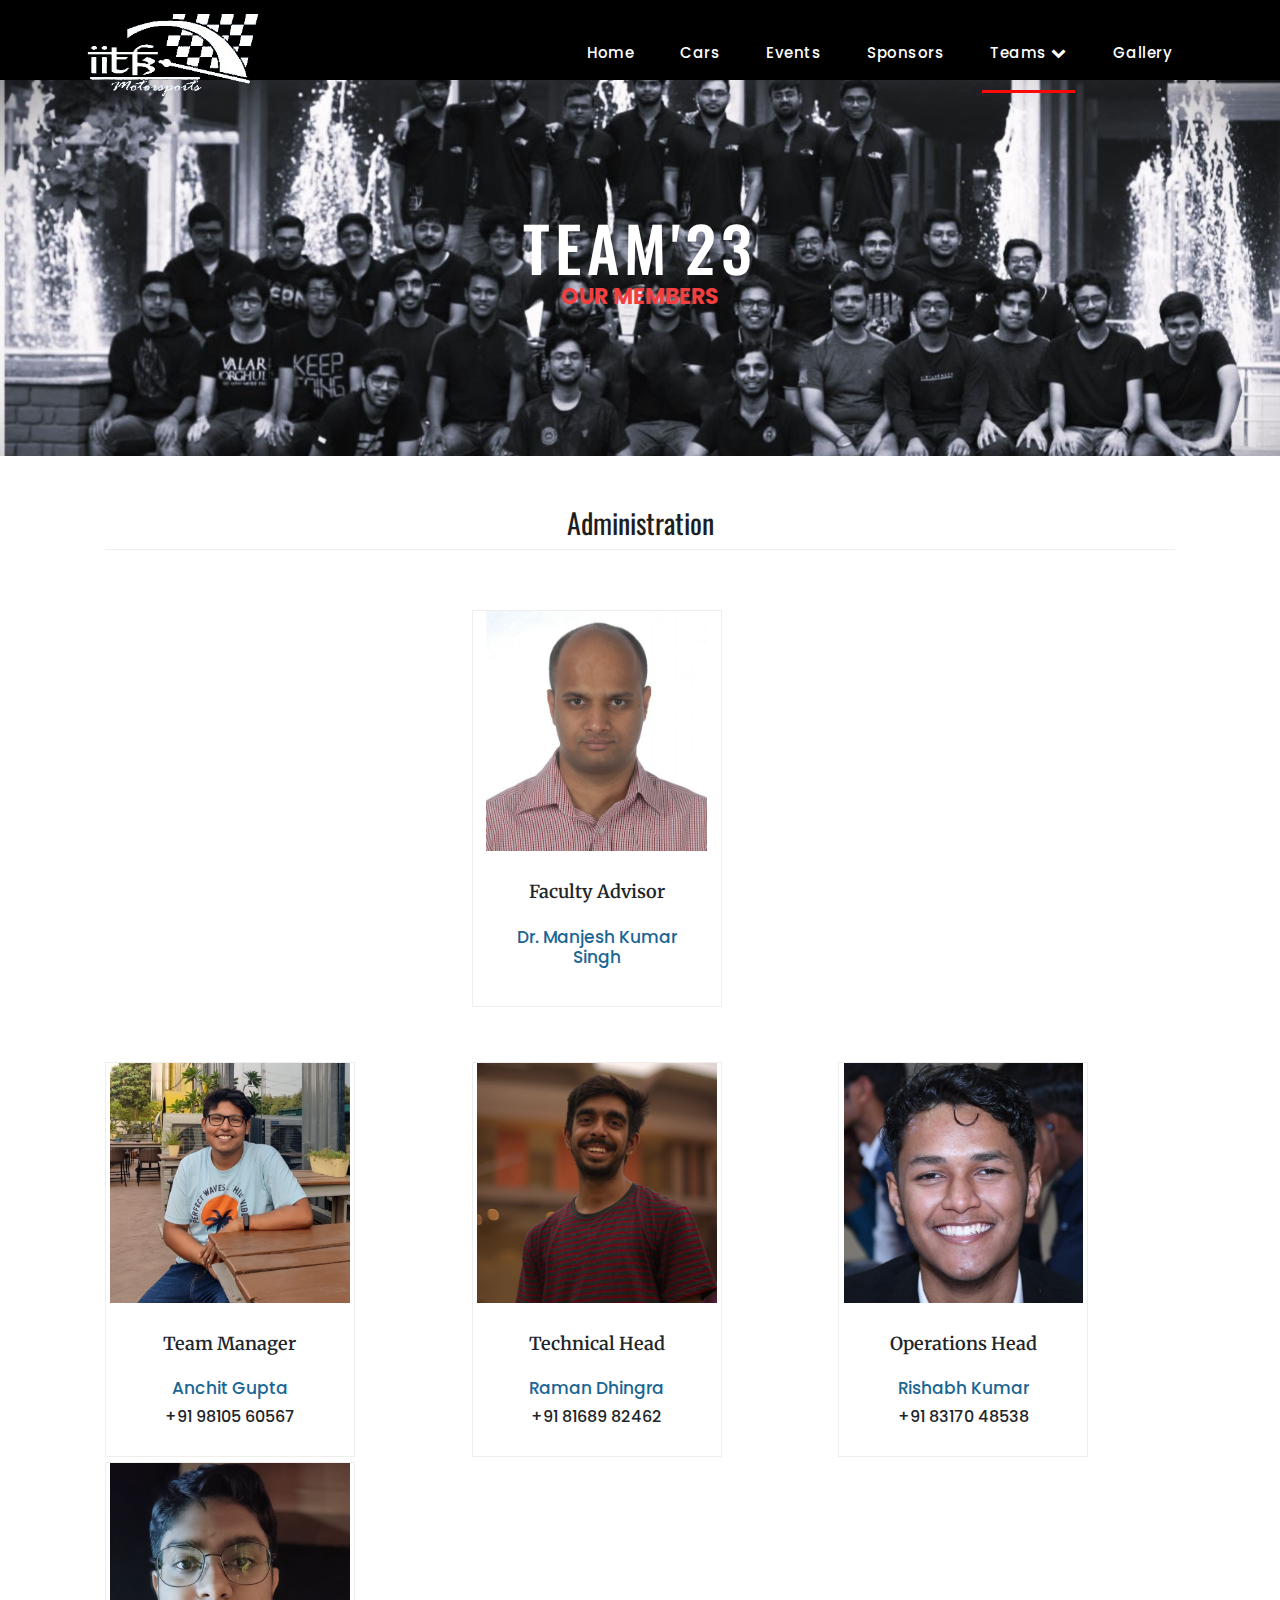
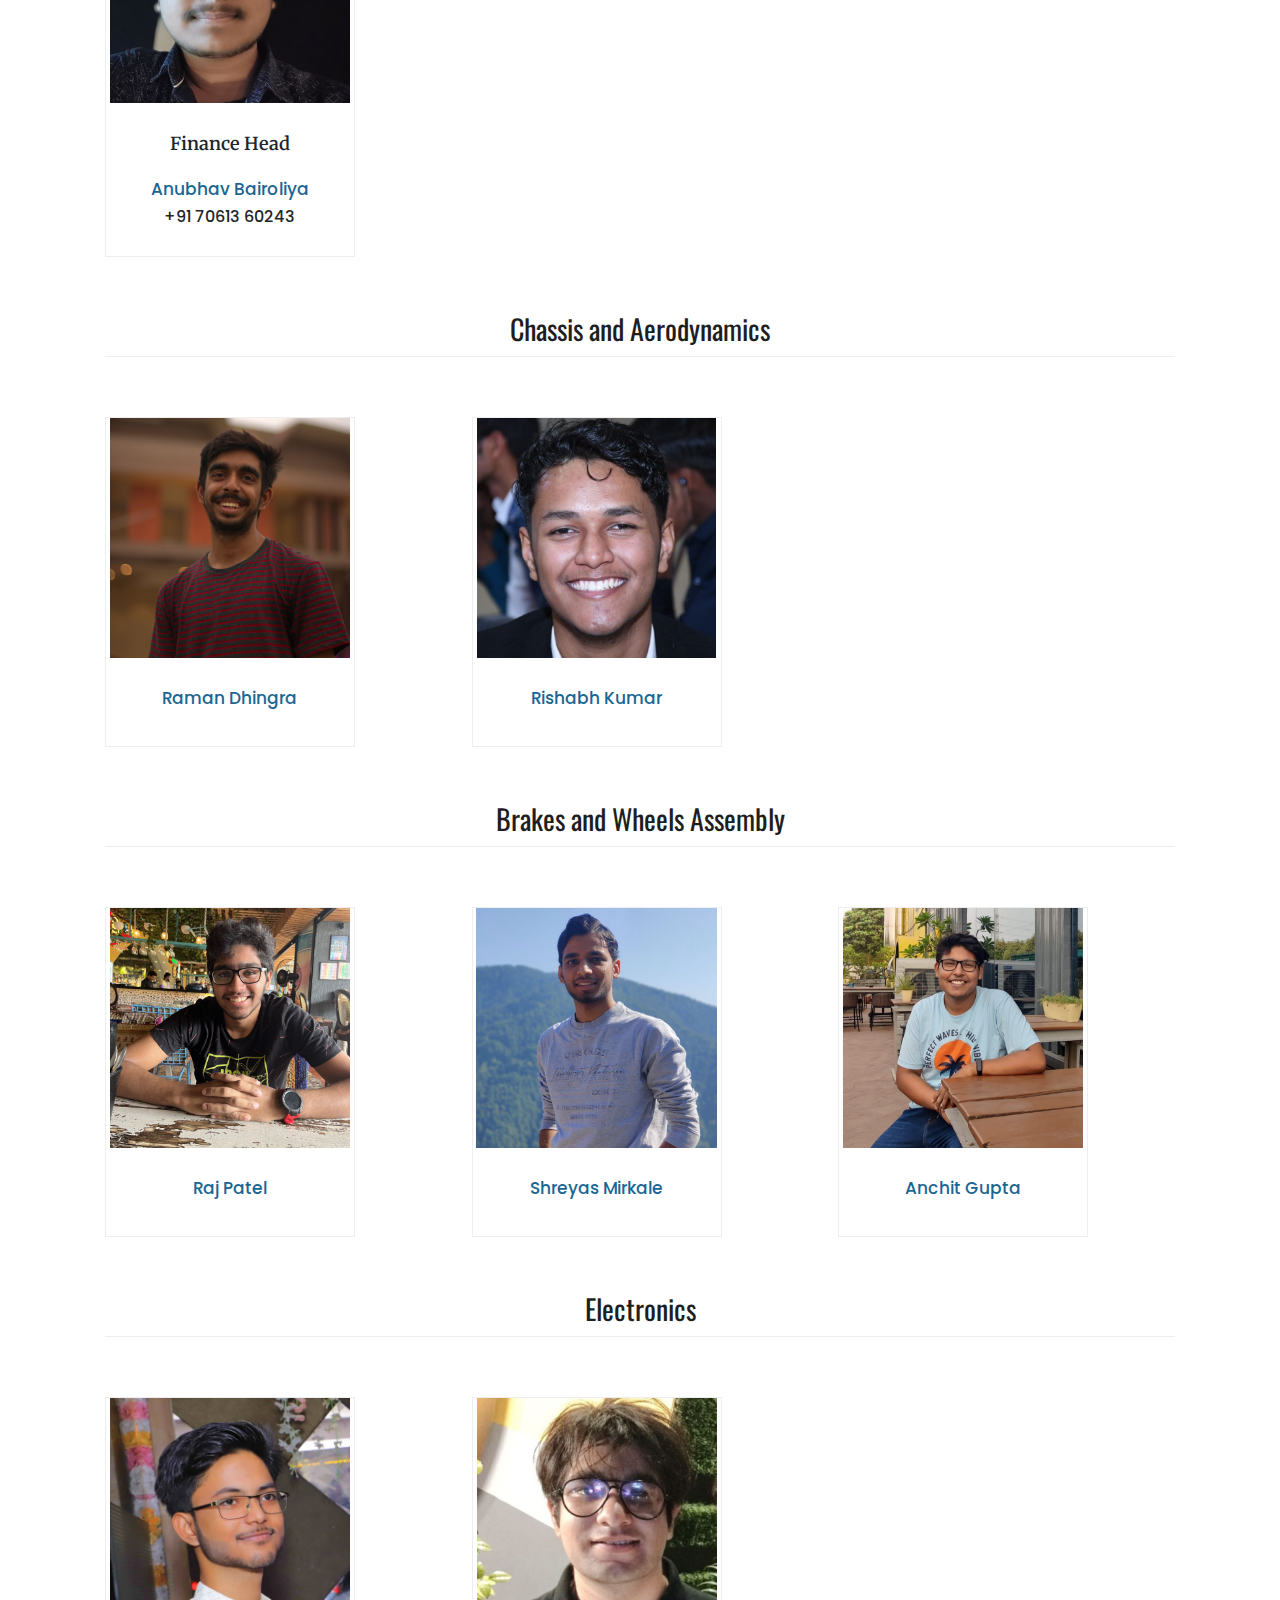
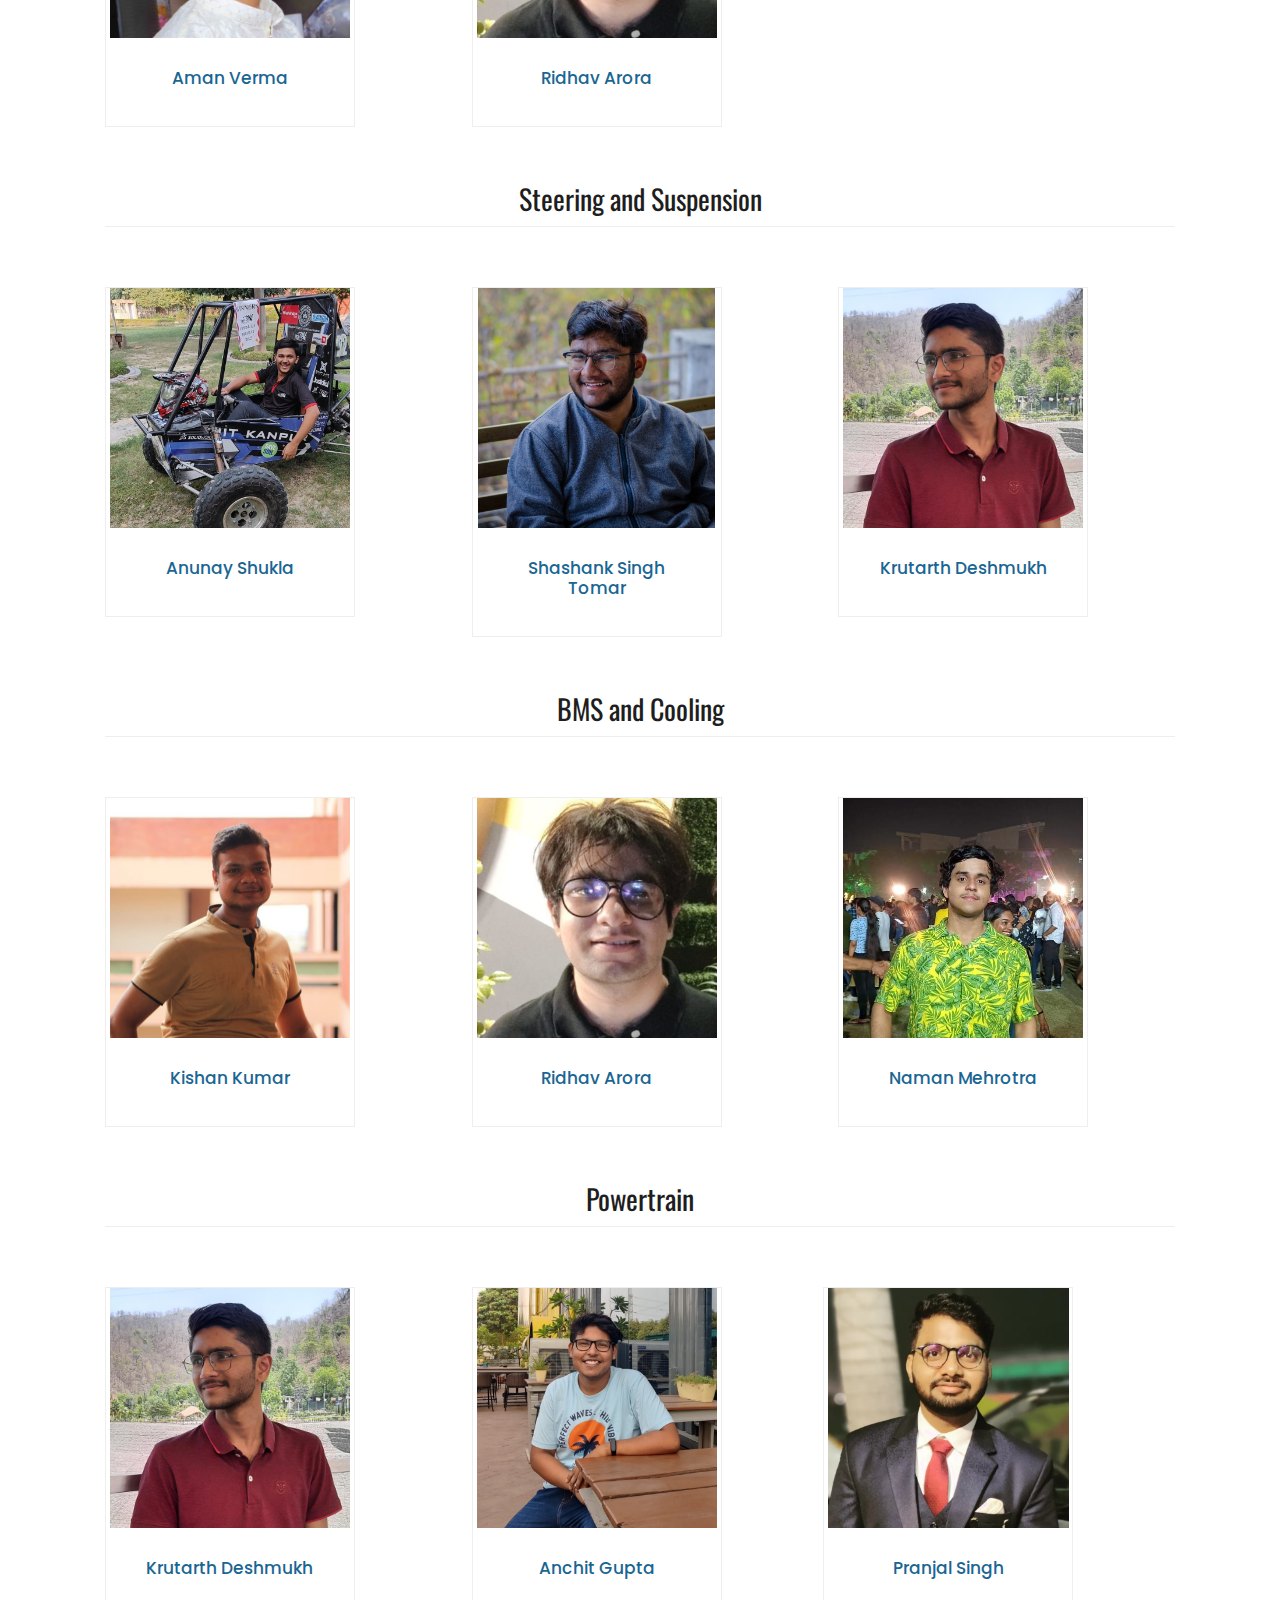
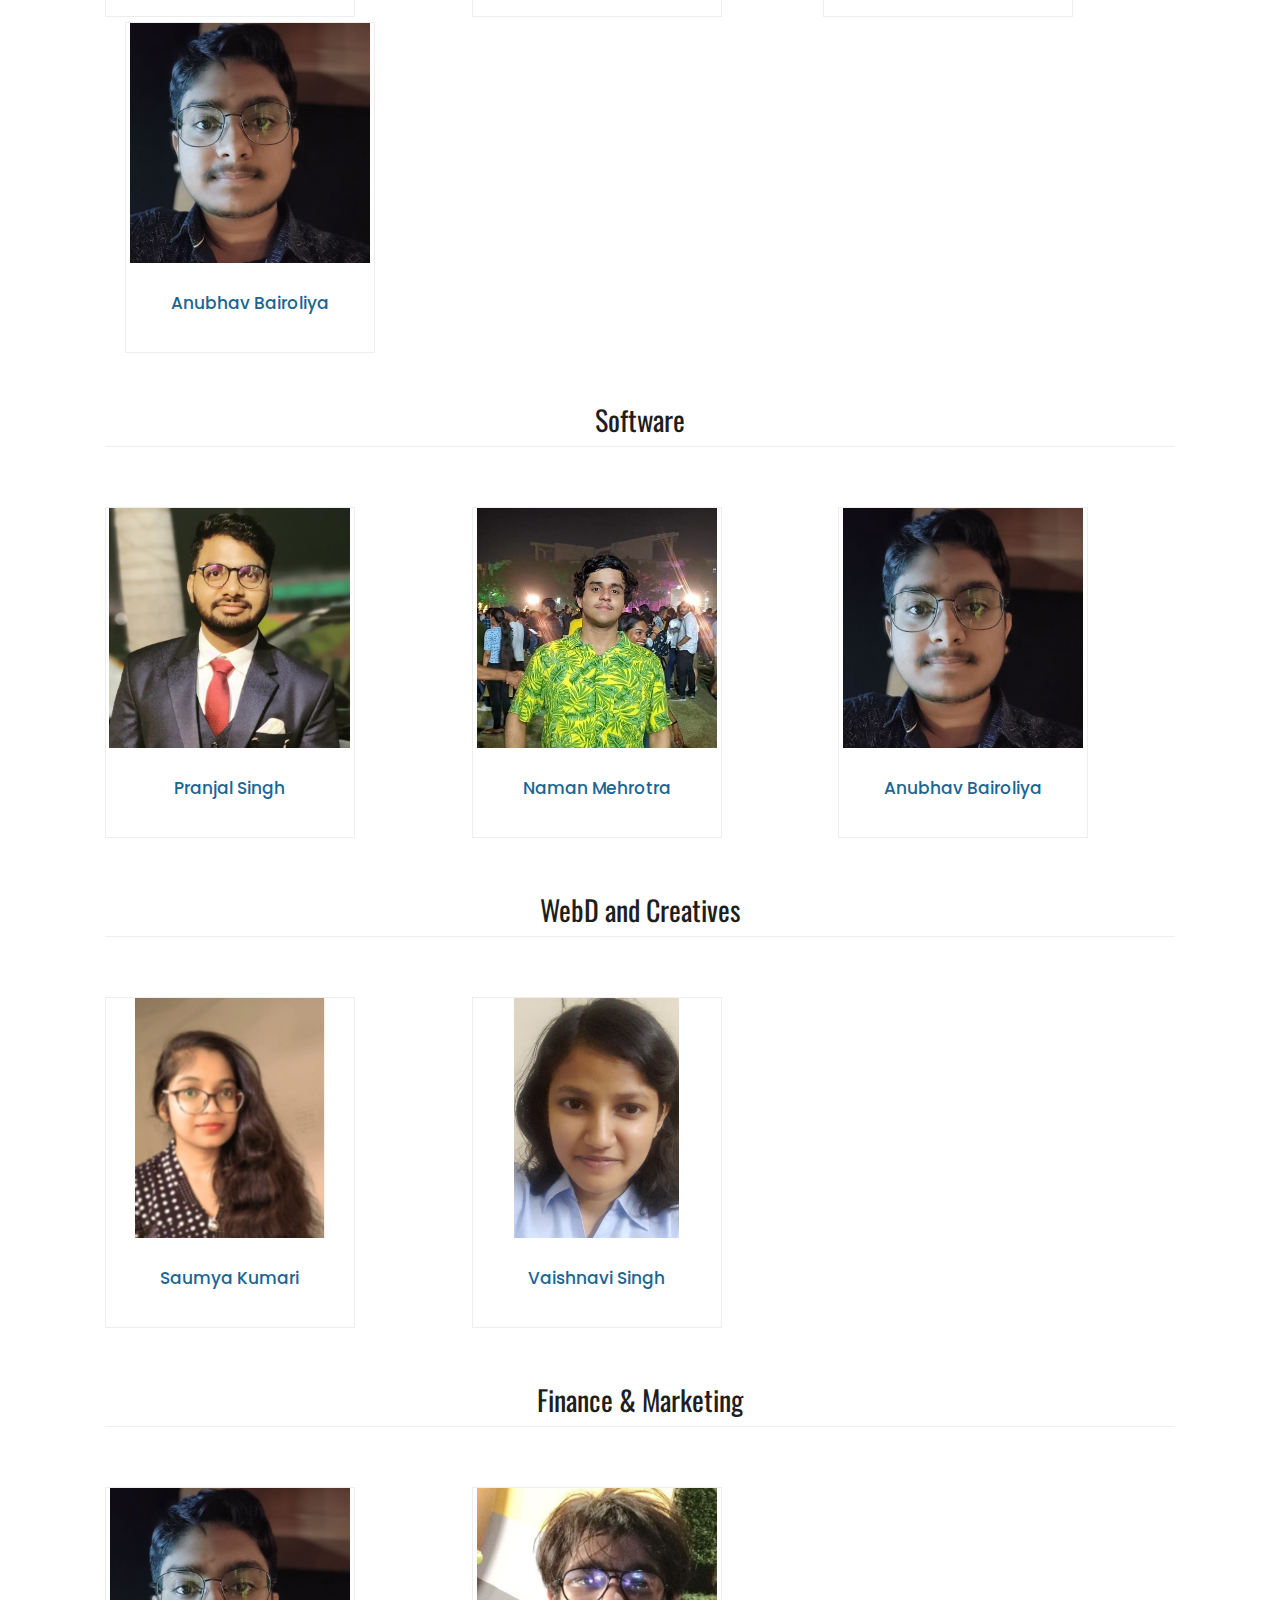
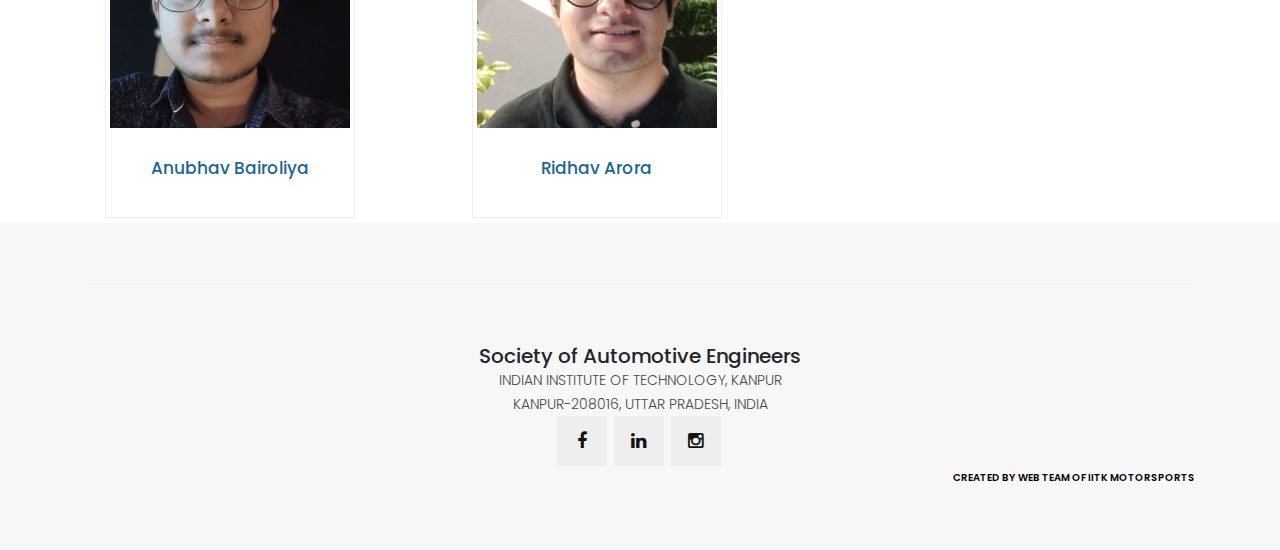
<file: team.html>
<!DOCTYPE html>
<html lang="en">

  <head>

    <meta charset="utf-8">
    <meta name="viewport" content="width=device-width, initial-scale=1, shrink-to-fit=no">
    <meta name="description" content="">
    <meta name="author" content="">
    <link href="https://fonts.googleapis.com/css?family=Poppins:100,200,300,400,500,600,700,800,900&display=swap" rel="stylesheet">
    

    <title>IITK Motorsports</title>

    <!-- Bootstrap core CSS -->
    <link href="vendor/bootstrap/css/bootstrap.min.css" rel="stylesheet">
    <link rel="preconnect" href="https://fonts.googleapis.com">
    <link rel="preconnect" href="https://fonts.gstatic.com" crossorigin>
    <link href="https://fonts.googleapis.com/css2?family=Oswald:wght@700&display=swap" rel="stylesheet">
    <link rel="preconnect" href="https://fonts.googleapis.com">
    <link rel="preconnect" href="https://fonts.gstatic.com" crossorigin>
    <link href="https://fonts.googleapis.com/css2?family=Merriweather:wght@300;400;700&display=swap" rel="stylesheet">
<!--



-->

    <!-- Additional CSS Files -->
    <link rel="stylesheet" href="assets/css/fontawesome.css">
    <link rel="stylesheet" href="assets/css/templatemo-sixteen.css">
    <link rel="stylesheet" href="assets/css/owl.css">
    
    <style>
      h2{
        text-align: center;
      }
      
      h3{
        font-size: 18px;
        font-weight: 600;
        font-family: 'Merriweather', serif;
      }
     

      .team-member{
        justify-items: center;
        align-items: center;
      }
        /*.img{
        display: block;
        margin: auto;
      }


      .blur-image {
      transition: filter 0.3s ease-in-out;
    }
    .blur-image:hover {
      filter: blur(5px);
    }*/

    </style>

  </head>

  <body>
    <style>
      .team-member{
        width: 250px;
      }
    </style>

    <!-- ***** Preloader Start ***** -->
    <!--div id="preloader">
        <div class="jumper">
            <div></div>
            <div></div>
            <div></div>
        </div>
    </div-->  
    <!-- ***** Preloader End ***** -->

    <!-- Header -->
    <header class="">
      <nav class="navbar navbar-expand-lg">
        <div class="container">
          <a class="navbar-brand" href="index.html"><img src=assets/images/logo.png></a>
          <button class="navbar-toggler" type="button" data-toggle="collapse" data-target="#navbarResponsive" aria-controls="navbarResponsive" aria-expanded="false" aria-label="Toggle navigation">
            <span class="navbar-toggler-icon"></span>
          </button>
          <div class="collapse navbar-collapse" id="navbarResponsive">
            <ul class="navbar-nav ml-auto">
              <li class="nav-item ">
                <a class="nav-link" href="index.html">Home
                  <span class="sr-only">(current)</span>
                </a>
              </li> 
              <li class="nav-item">
                <a class="nav-link" href="cars.html">Cars</a>
              </li>
              <li class="nav-item">
                <a class="nav-link" href="events.html">Events</a>
              </li>
              <li class="nav-item">
                <a class="nav-link" href="sponsors.html">Sponsors</a>
              </li>
               
              <li class="nav-item active">
                <a class="nav-link" href="team.html">Teams <i class="fa fa-chevron-down"></i></a>
                <ul class="dropdown">
                  <li><a href="team-19.html">Team'20</a></li>
                  <li><a href="team21.html">Team'21</a></li>
                  <li><a href="team.html">Team'23</a></li>
                </ul>
              </li>
              <li class="nav-item">
                <a class="nav-link" href="gallery.html">Gallery</a>
              </li>
             
            </ul>
          </div>
        </div>
      </nav>
    </header>

    <!-- Page Content -->
    <div class="page-heading about-heading header-text" style="background-image: url(assets/images/teams.jpg);">
      <div class="container" style="align-items: center;">
        <div class="row">
          <div class="col-md-12">
            <div class="text-content">
              <h2>Team'23</h2>
              <h4>Our Members</h4>
            </div>
          </div>
        </div>
      </div>
    </div>


    <div class="team-members">
      <div class="container">
        <div class="row">
          <div class="col-md-12">
            <div class="section-heading">

              <h2 class="admin">Administration</h2>
            </div>
          </div>

            <div class="col-md-4">
            
            </div>

          <div class="col-md-4">
            <div class="team-member" style="width: 250px;">
              <div class="thumb-container">
                <img src="assets/images/team members'21//Manjesh Sir.jpeg" alt="">
                <div class="hover-effect">
                  <div class="hover-content">
                    <ul class="social-icons">
                      <li><a href=""><i class="fa fa-facebook"></i></a></li>
                      
                      <li><a href=""><i class="fa fa-linkedin"></i></a></li>
                      <li><a href=""><i class="fa fa-instagram"></i></a></li>
                    </ul>
                  </div>
                </div>
              </div>
              <div class="down-content">
                <h3>Faculty Advisor</h3>
                <br>
                <h4>Dr. Manjesh Kumar Singh</h4>
                <h6></h6>

              </div>
            </div>
          </div>

          <div class="col-md-4">
            
          </div>

        </div>
      </div>
    </div>
  
        
          
    <div class="team-members">
      <div class="container">
        <div class="row">
          

          
          <div class="col-md-4" style="width: 280px;" >
            <div class="team-member" style="width: 250px;">
              <div class="thumb-container">
                <img src="assets/images/team members'21/Anchit-Gupta.jpg" alt="" class="blur-image" >
                <div class="hover-effect">
                  <div class="hover-content">
                    <ul class="social-icons">
                      <li><a href="https://www.facebook.com/anchit.gupta.927?mibextid=ZbWKwL"><i class="fa fa-facebook"></i></a></li>
                      
                      <li><a href="https://www.linkedin.com/in/anchit-gupta-7390701a7"><i class="fa fa-linkedin"></i></a></li>
                      <li><a href="https://instagram.com/anchit_373?igshid=ZDdkNTZiNTM="><i class="fa fa-instagram"></i></a></li>
                    </ul>
                  </div>
                </div>
              </div>
              <div class="down-content">
                <h3>Team Manager</h3>
                <br>
                <h4>Anchit Gupta</h4>
                <h6>+91 98105 60567</h6>

              </div>
            </div>
          </div>

           <div class="col-md-4" style="width: 250px;">
            <div class="team-member" style="width: 250px;">
              <div class="thumb-container">
                <img src="assets/images/team members'21/Raman-Dhingra.jpg" alt="">
                <div class="hover-effect">
                  <div class="hover-content">
                    <ul class="social-icons">
                      <li><a href="https://www.facebook.com/profile.php?id=100075469054080"><i class="fa fa-facebook"></i></a></li>
                      <li><a href="http://www.linkedin.com/in/raman-dhingra-99p45602020"><i class="fa fa-linkedin"></i></a></li>
                      <li><a href="https://instagram.com/raman_.03?igshid=ZDdkNTZiNTM="><i class="fa fa-instagram"></i></a></li>
                    </ul>
                  </div>
                </div>
              </div>
              <div class="down-content">
                <h3>Technical Head</h4>
                <br>
                <h4>Raman Dhingra</h4>
                <h6>+91 81689 82462</h6>
              </div>
            </div>
          </div>
              

             
              
          <div class="col-md-4">
            <div class="team-member" style="width: 250px;">
              <div class="thumb-container">
                <img src="assets/images/team members'21/Rishabh-Kumar.jpg " alt="">
                <div class="hover-effect">
                  <div class="hover-content">
                    <ul class="social-icons">
                      <li><a href="#"><i class="fa fa-facebook"></i></a></li>
                      
                      <li><a href="https://www.linkedin.com/in/rishabh-kumar-973478226"><i class="fa fa-linkedin"></i></a></li>
                      <li><a href="https://www.instagram.com/rishabh_comrade?r=nametag"><i class="fa fa-instagram"></i></a></li>
                    </ul>
                  </div>
                </div>
              </div>
              <div class="down-content">
                <h3>Operations Head</h4>
                  <br>
                <h4>Rishabh Kumar</h4>
                <h6>+91 83170 48538</h6>
              </div>
            </div>
          </div>

          

          <div class="col-md-4" style="width: 300px;">
            <div class="team-member" style="width: 250px;">
              <div class="thumb-container">
                <img src="assets/images/team members'21/Anubhav-Bairoliya.jpg" alt="">
                <div class="hover-effect">
                  <div class="hover-content">
                    <ul class="social-icons">
                      <li><a href="https://www.facebook.com/anubhav.bairoliya?mibextid=ZbWKwL"><i class="fa fa-facebook"></i></a></li>
                      
                      <li><a href="https://www.linkedin.com/in/anubhav-bairoliya-7a85b6232"><i class="fa fa-linkedin"></i></a></li>
                      <li><a href="https://instagram.com/anubhavbairoliya?igshid=ZDdkNTZiNTM="><i class="fa fa-instagram"></i></a></li>
                    </ul>
                  </div>
                </div>
              </div>
              <div class="down-content">
                <h3>Finance Head</h4>
                  <br>
                <h4>Anubhav Bairoliya</h4>
                <h6>+91 70613 60243</h6>
              </div>
            </div>
          </div>
          
        </div>
      </div>
    </div>


    <div class="team-members">
      <div class="container">
        <div class="row">
          <div class="col-md-12">
            <div class="section-heading">

              <h2>Chassis and Aerodynamics</h2>
            </div>
          </div>
          <div class="col-md-4">
            <div class="team-member">
              <div class="thumb-container">
                <img src="assets/images/team members'21/Raman-Dhingra.jpg" alt="">
                <div class="hover-effect">
                  <div class="hover-content">
                    <ul class="social-icons">
                      <li><a href="https://www.facebook.com/profile.php?id=100075469054080"><i class="fa fa-facebook"></i></a></li>
                      <li><a href="http://www.linkedin.com/in/raman-dhingra-99p45602020"><i class="fa fa-linkedin"></i></a></li>
                      <li><a href="https://instagram.com/raman_.03?igshid=ZDdkNTZiNTM="><i class="fa fa-instagram"></i></a></li>
                      
                    </ul>
                  </div>
                </div>
              </div>
              <div class="down-content">
                <h4>Raman Dhingra</h4>
              </div>
            </div>
          </div>
          <div class="col-md-4">
            <div class="team-member">
              <div class="thumb-container">
                <img src="assets/images/team members'21/Rishabh-Kumar.jpg" alt="">
                <div class="hover-effect">
                  <div class="hover-content">
                    <ul class="social-icons">
                      <li><a href="#"><i class="fa fa-facebook"></i></a></li>
                      
                      <li><a href="https://www.linkedin.com/in/rishabh-kumar-973478226"><i class="fa fa-linkedin"></i></a></li>
                      <li><a href="https://www.instagram.com/rishabh_comrade?r=nametag"><i class="fa fa-instagram"></i></a></li>
                    </ul>
                  </div>
                </div>
              </div>
              <div class="down-content">
                <h4>Rishabh Kumar</h4>
              </div>
            </div>
          </div>

         
          
        </div>
      </div>
    </div>

    <div class="team-members">
      <div class="container">
        <div class="row">
          <div class="col-md-12">
            <div class="section-heading">
              <h2>Brakes and Wheels Assembly</h2>
            </div>
          </div>

          <div class="col-md-4">
            <div class="team-member">
              <div class="thumb-container">
                <img src="assets/images/team members'21/Raj-Patel.jpg" alt="">
                <div class="hover-effect">
                  <div class="hover-content">
                    <ul class="social-icons">
                      <li><a href="https://www.facebook.com/profile.php?id=100012726882308&mibextid=LQQJ4d"><i class="fa fa-facebook"></i></a></li>
                      <li><a href="https://instagram.com/raj58._?igshid=YmMyMTA2M2Y="><i class="fa fa-linkedin"></i></a></li>
                      <li><a href="https://www.linkedin.com/in/raj-patel-93ab80241"><i class="fa fa-instagram"></i></a></li>

                    </ul>
                  </div>
                </div>
              </div>
              <div class="down-content">
                <h4>Raj Patel</h4>

              </div>
            </div>
          </div>

          <div class="col-md-4">
            <div class="team-member">
              <div class="thumb-container">
                <img src="assets/images/team members'21/Shreyas-Mirkale.jpg" alt="">
                <div class="hover-effect">
                  <div class="hover-content">
                    <ul class="social-icons">
                      <li><a href="https://www.facebook.com/profile.php?id=100075413642828"><i class="fa fa-facebook"></i></a></li>
                      <li><a href="https://www.instagram.com/shreyasmirkale/"><i class="fa fa-linkedin"></i></a></li>
                      <li><a href="https://www.linkedin.com/in/shreyas-mirkale-464115244/"><i class="fa fa-instagram"></i></a></li>
                     
                    </ul>
                  </div>
                </div>
              </div>
              <div class="down-content">
                <h4>Shreyas Mirkale</h4>
               
              </div>
            </div>
          </div>
         
          <div class="col-md-4">
            <div class="team-member">
              <div class="thumb-container">
                <img src="assets/images/team members'21/Anchit-Gupta.jpg" alt="">
                <div class="hover-effect">
                  <div class="hover-content">
                    <ul class="social-icons">
                      <li><a href="https://www.facebook.com/anchit.gupta.927?mibextid=ZbWKwL"><i class="fa fa-facebook"></i></a></li>
                      
                      <li><a href="https://www.linkedin.com/in/anchit-gupta-7390701a7"><i class="fa fa-linkedin"></i></a></li>
                      <li><a href="https://instagram.com/anchit_373?igshid=ZDdkNTZiNTM="><i class="fa fa-instagram"></i></a></li>
                    </ul>
                  </div>
                </div>
              </div>
              <div class="down-content">
                <h4>Anchit Gupta</h4>

              </div>
            </div>
          </div>
          
          
     </div>
        </div>
      </div>
    </div>

    <div class="team-members">
      <div class="container">
        <div class="row">
          <div class="col-md-12">
            <div class="section-heading">
              <h2>Electronics</h2>
            </div>
          </div>
          
          <div class="col-md-4">
            <div class="team-member">
              <div class="thumb-container">
                <img src="assets/images/team members'21/aman - Aman Verma.jpg" alt="">
                <div class="hover-effect">
                  <div class="hover-content">
                    <ul class="social-icons">
                      <li><a href="https://www.facebook.com/profile.php?id=100075413671601"><i class="fa fa-facebook"></i></a></li>
                      <li><a href="https://www.linkedin.com/in/aman-verma-6a9913237/"><i class="fa fa-linkedin"></i></a></li>
                      <li><a href="https://www.instagram.com/not.aman.verma/"><i class="fa fa-instagram"></i></a></li>
                    </ul>
                  </div>
                </div>
              </div>
              <div class="down-content">
                <h4>Aman Verma</h4>
                
              </div>
            </div>
          </div>
          <div class="col-md-4">
            <div class="team-member">
              <div class="thumb-container">
              <img src="assets/images/team members'21/Ridhav-Arora.jpg" alt="">
              <div class="hover-effect">
                <div class="hover-content">
                  <ul class="social-icons">
                    <li><a href="https://www.facebook.com/profile.php?id=100006383656483&mibextid=ZbWKwL"><i class="fa fa-facebook"></i></a></li>
                    <li><a href="https://www.linkedin.com/in/ridhav-arora-455792229"><i class="fa fa-linkedin"></i></a></li>
                    <li><a href="https://instagram.com/rids_arora?igshid=ZDdkNTZiNTM="><i class="fa fa-instagram"></i></a></li>
                    
                  </ul>
                </div>
              </div>
            </div>
            <div class="down-content">
              <h4>Ridhav Arora</h4>
            </div>
          </div>
        </div>
         </div>
      </div>
    </div>

    <div class="team-members">
      <div class="container">
        <div class="row">
          <div class="col-md-12">
            <div class="section-heading">
              <h2>Steering and Suspension</h2>
            </div>
          </div>

          <div class="col-md-4">
            <div class="team-member">
              <div class="thumb-container">
                <img src="assets/images/team members'21/anunay.jpg" alt="">
                <div class="hover-effect">
                  <div class="hover-content">
                    <ul class="social-icons">
                      <li><a href="https://www.facebook.com/profile.php?id=100075419283392"><i class="fa fa-facebook"></i></a></li>
                     
                      <li><a href="https://www.linkedin.com/in/anunayshukla20903"><i class="fa fa-linkedin"></i></a></li>
                      <li><a href="https://www.instagram.com/anunay_12/"><i class="fa fa-instagram"></i></a></li>
                    </ul>
                  </div>
                </div>
              </div>
              <div class="down-content">
                <h4>Anunay Shukla</h4>

              </div>
            </div>
          </div>
          
          <div class="col-md-4">
            <div class="team-member">
              <div class="thumb-container">
                <img src="assets/images/team members'21/Shashank-Singh-Tomar.jpg" alt="">
                <div class="hover-effect">
                  <div class="hover-content">
                    <ul class="social-icons">
                      <li><a href="#"><i class="fa fa-facebook"></i></a></li>
                      
                      <li><a href="https://www.linkedin.com/in/shashank-singh-tomar-773834234/"><i class="fa fa-linkedin"></i></a></li>
                      <li><a href="https://www.instagram.com/shashank_singhtomar/"><i class="fa fa-instagram"></i></a></li>
                    </ul>
                  </div>
                </div>
              </div>
              <div class="down-content">
                <h4>Shashank Singh Tomar</h4>

              </div>
            </div>
          </div>
          <div class="col-md-4">
            <div class="team-member">
              <div class="thumb-container">
                <img src="assets/images/team members'21/Krutarth-Deshmukh.jpg" alt="">
                <div class="hover-effect">
                  <div class="hover-content">
                    <ul class="social-icons">
                      <li><a href="https://www.facebook.com/profile.php?id=100075298688753&mibextid=ZbWKwL"><i class="fa fa-facebook"></i></a></li>
                     
                      <li><a href="https://www.linkedin.com/in/krutarth-deshmukh-a87424262"><i class="fa fa-linkedin"></i></a></li>
                      <li><a href="https://instagram.com/krutarth_deshmukh?igshid=ZDdkNTZiNTM="><i class="fa fa-instagram"></i></a></li>

                    </ul>
                  </div>
                </div>
              </div>
              <div class="down-content">
                <h4>Krutarth Deshmukh</h4>

              </div>
            </div>
          </div>

          

          <!--div class="col-md-4">
            <div class="team-member">
              <div class="thumb-container">
                <img src="assets/images/team members'21/Amit-Bohara.jpg" alt="">
                <div class="hover-effect">
                  <div class="hover-content">
                    <ul class="social-icons">
                      <li><a href="https://www.facebook.com/amit.bohara.5220?mibextid=ZbWKwL"><i class="fa fa-facebook"></i></a></li>
                      <li><a href="https://www.linkedin.com/in/amit-bohra-a91117208"><i class="fa fa-linkedin"></i></a></li>
                      <li><a href="#"><i class="fa fa-instagram"></i></a></li>
                     
                    </ul>
                  </div>
                </div>
              </div>
              <div class="down-content">
                <h4>Amit Bohra</h4>
               
              </div>
            </div>
          </div>
         
     </div-->
        </div>
      </div>
    </div>

    <div class="team-members">
      <div class="container">
        <div class="row">
          <div class="col-md-12">
            <div class="section-heading">
              <h2>BMS and Cooling</h2>
            </div>
          </div>

          <div class="col-md-4">
            <div class="team-member">
              <div class="thumb-container">
                <img src="assets/images/team members'21/kishan-kumar.jpg" alt="">
                <div class="hover-effect">
                  <div class="hover-content">
                    <ul class="social-icons">
                      <li><a href="https://www.facebook.com/profile.php?id=100028304651898&mibextid=ZbWKwL"><i class="fa fa-facebook"></i></a></li>
                      
                      <li><a href="https://www.linkedin.com/in/kishan-kumar-9a4045240"><i class="fa fa-linkedin"></i></a></li>
                      <li><a href="https://instagram.com/kishan_euphoric?igshid=ZDdkNTZiNTM="><i class="fa fa-instagram"></i></a></li>
                    </ul>
                  </div>
                </div>
              </div>
              <div class="down-content">
                <h4>Kishan Kumar</h4>
              </div>
            </div>
          </div>

            <div class="col-md-4">
              <div class="team-member">
                <div class="thumb-container">
                <img src="assets/images/team members'21/Ridhav-Arora.jpg" alt="">
                <div class="hover-effect">
                  <div class="hover-content">
                    <ul class="social-icons">
                      <li><a href="https://www.facebook.com/profile.php?id=100006383656483&mibextid=ZbWKwL"><i class="fa fa-facebook"></i></a></li>
                      <li><a href="https://www.linkedin.com/in/ridhav-arora-455792229"><i class="fa fa-linkedin"></i></a></li>
                      <li><a href="https://instagram.com/rids_arora?igshid=ZDdkNTZiNTM="><i class="fa fa-instagram"></i></a></li>
                      
                    </ul>
                  </div>
                </div>
              </div>
              <div class="down-content">
                <h4>Ridhav Arora</h4>
              </div>
            </div>
          </div>
          
          <div class="col-md-4">
            <div class="team-member">
              <div class="thumb-container">
                <img src="assets/images/team members'21/naman.jpg" alt="">
                <div class="hover-effect">
                  <div class="hover-content">
                    <ul class="social-icons">
                      <li><a href="#"><i class="fa fa-facebook"></i></a></li>
                    
                      <li><a href="https://www.linkedin.com/in/naman-mehrotra-104381229/"><i class="fa fa-linkedin"></i></a></li>
                      <li><a href="https://www.instagram.com/_naman__m/?igshid=NTc4MTIwNjQ2YQ%3D%3D"><i class="fa fa-instagram"></i></a></li>
                    </ul>
                  </div>
                </div>
              </div>
              <div class="down-content">
                <h4>Naman Mehrotra</h4>
              </div>
            </div>
          </div>
        </div>
      </div>
    </div>
    
    <div class="team-members">
      <div class="container">
        <div class="row">
          <div class="col-md-12">
            <div class="section-heading">
              <h2>Powertrain</h2>
            </div>
          </div>

          <div class="col-md-4">
            <div class="team-member">
              <div class="thumb-container">
                <img src="assets/images/team members'21/Krutarth-Deshmukh.jpg" alt="">
                <div class="hover-effect">
                  <div class="hover-content">
                    <ul class="social-icons">
                      <li><a href="https://www.facebook.com/profile.php?id=100075298688753&mibextid=ZbWKwL"><i class="fa fa-facebook"></i></a></li>
                      
                      <li><a href="https://www.linkedin.com/in/krutarth-deshmukh-a87424262"><i class="fa fa-linkedin"></i></a></li>
                      <li><a href="https://instagram.com/krutarth_deshmukh?igshid=ZDdkNTZiNTM="><i class="fa fa-instagram"></i></a></li>
                    </ul>
                  </div>
                </div>
              </div>
              <div class="down-content">
                <h4>Krutarth Deshmukh</h4>
              </div>
            </div>
          </div>

            <div class="col-md-4">
              <div class="team-member">
                <div class="thumb-container">
                <img src="assets/images/team members'21/Anchit-Gupta.jpg" alt="">
                <div class="hover-effect">
                  <div class="hover-content">
                    <ul class="social-icons">
                      <li><a href="https://www.facebook.com/anchit.gupta.927?mibextid=ZbWKwL"><i class="fa fa-facebook"></i></a></li>
                      <li><a href="https://www.linkedin.com/in/anchit-gupta-7390701a7"><i class="fa fa-linkedin"></i></a></li>
                      <li><a href="https://instagram.com/anchit_373?igshid=ZDdkNTZiNTM="><i class="fa fa-instagram"></i></a></li>
                      
                    </ul>
                  </div>
                </div>
              </div>
              <div class="down-content">
                <h4>Anchit Gupta</h4>
              </div>
            </div>
          </div>

          <div class="team-member">
            <div class="thumb-container">
              <img src="assets/images/team members'21/Pranjal-Singh.jpg" alt="">
              <div class="hover-effect">
                <div class="hover-content">
                  <ul class="social-icons">
                    <li><a href="https://www.facebook.com/profile.php?id=100028816180477&mibextid=ZbWKwL"><i class="fa fa-facebook"></i></a></li>
                    <li><a href="https://www.linkedin.com/in/pranjal-singh-ab1745224"><i class="fa fa-linkedin"></i></a></li>
                    <li><a href="https://instagram.com/coherent_pranjal?igshid=ZDdkNTZiNTM="><i class="fa fa-instagram"></i></a></li>
                    
                  </ul>
                </div>
              </div>
            </div>
            <div class="down-content">
              <h4>Pranjal Singh</h4>
            </div>
          </div>
        </div>

          <div class="col-md-4">
            <div class="team-member" style="margin-left: 5px;">
              <div class="thumb-container">
                <img src="assets/images/team members'21/Anubhav-Bairoliya.jpg" alt="">
                <div class="hover-effect">
                  <div class="hover-content">
                    <ul class="social-icons">
                      <li><a href="https://www.facebook.com/anubhav.bairoliya?mibextid=ZbWKwL"><i class="fa fa-facebook"></i></a></li>
                     
                      <li><a href="https://www.linkedin.com/in/anubhav-bairoliya-7a85b6232"><i class="fa fa-linkedin"></i></a></li>
                      <li><a href="https://instagram.com/anubhavbairoliya?igshid=ZDdkNTZiNTM="><i class="fa fa-instagram"></i></a></li>
                    </ul>
                  </div>
                </div>
              </div>
              <div class="down-content">
                <h4>Anubhav Bairoliya</h4>
              </div>
            </div>
          </div>
                  
          
        </div>
      </div>
    </div>

    <div class="team-members">
      <div class="container">
        <div class="row">
          <div class="col-md-12">
            <div class="section-heading">
            

              <h2>Software</h2>
            </div>
          </div>
          <div class="col-md-4">
            <div class="team-member">
              <div class="thumb-container">
                <img src="assets/images/team members'21/Pranjal-Singh.jpg" alt="">
                <div class="hover-effect">
                  <div class="hover-content">
                    <ul class="social-icons">
                      <li><a href="https://www.facebook.com/profile.php?id=100028816180477&mibextid=ZbWKwL"><i class="fa fa-facebook"></i></a></li>
                      <li><a href="https://www.linkedin.com/in/pranjal-singh-ab1745224"><i class="fa fa-linkedin"></i></a></li>
                      <li><a href="https://instagram.com/coherent_pranjal?igshid=ZDdkNTZiNTM="><i class="fa fa-instagram"></i></a></li>
                      
                    </ul>
                  </div>
                </div>
              </div>
              <div class="down-content">
                <h4>Pranjal Singh</h4>
              </div>
            </div>
          </div>
          <div class="col-md-4">
            <div class="team-member">
              <div class="thumb-container">
                <img src="assets/images/team members'21/naman.jpg" alt="">
                <div class="hover-effect">
                  <div class="hover-content">
                    <ul class="social-icons">
                      <li><a href="#"><i class="fa fa-facebook"></i></a></li>
                      <li><a href="#"><i class="fa fa-twitter"></i></a></li>
                      <li><a href="https://www.linkedin.com/in/naman-mehrotra-104381229/"><i class="fa fa-linkedin"></i></a></li>
                      <li><a href="#"><i class="fa fa-behance"></i></a></li>
                    </ul>
                  </div>
                </div>
              </div>
              <div class="down-content">
                <h4>Naman Mehrotra</h4>
              </div>
            </div>
          </div>

          <div class="col-md-4">
            <div class="team-member">
              <div class="thumb-container">
                <img src="assets/images/team members'21/Anubhav-Bairoliya.jpg" alt="">
                <div class="hover-effect">
                  <div class="hover-content">
                    <ul class="social-icons">
                      <li><a href="https://www.facebook.com/anubhav.bairoliya?mibextid=ZbWKwL"><i class="fa fa-facebook"></i></a></li>
                      
                      <li><a href="https://www.linkedin.com/in/anubhav-bairoliya-7a85b6232"><i class="fa fa-linkedin"></i></a></li>
                      <li><a href="https://instagram.com/anubhavbairoliya?igshid=ZDdkNTZiNTM="><i class="fa fa-instagram"></i></a></li>
                    </ul>
                  </div>
                </div>
              </div>
              <div class="down-content">
                <h4>Anubhav Bairoliya</h4>
              </div>
            </div>
          </div>
          
        </div>
      </div>
    </div>

    <div class="team-members">
      <div class="container">
        <div class="row">
          <div class="col-md-12">
            <div class="section-heading">

              <h2>WebD and Creatives</h2>
            </div>
          </div>
          <div class="col-md-4">
            <div class="team-member">
              <div class="thumb-container">
                <img src="assets/images/team members'21/Saumya.jpeg" alt="">
                <div class="hover-effect">
                  <div class="hover-content">
                    <ul class="social-icons">
                      <li><a href="https://www.facebook.com/home.php"><i class="fa fa-facebook"></i></a></li>
                      <li><a href="https://www.linkedin.com/feed/"><i class="fa fa-linkedin"></i></a></li>
                      <li><a href="https://www.instagram.com/"><i class="fa fa-instagram"></i></a></li>
                      
                    </ul>
                  </div>
                </div>
              </div>
              <div class="down-content">
                <h4>Saumya Kumari</h4>
              </div>
            </div>
          </div>
          <div class="col-md-4">
            <div class="team-member">
              <div class="thumb-container">
                <img src="assets/images/team members'21/Vaishnavi.jpg" alt="">
                <div class="hover-effect">
                  <div class="hover-content">
                    <ul class="social-icons">
                      <li><a href="https://www.facebook.com/profile.php?id=100075001763420"><i class="fa fa-facebook"></i></a></li>
                     
                      <li><a href=https://www.linkedin.com/in/vaishnavi-singh-011b15223/"><i class="fa fa-linkedin"></i></a></li>
                      <li><a href="https://www.instagram.com/19__vaishnavi/"><i class="fa fa-instagram"></i></a></li>
                    </ul>
                  </div>
                </div>
              </div>
              <div class="down-content">
                <h4>Vaishnavi Singh</h4>
              </div>
            </div>
          </div>
          
        </div>
      </div>
    </div>

    <div class="team-members">
      <div class="container">
        <div class="row">
          <div class="col-md-12">
            <div class="section-heading">

              <h2>Finance & Marketing</h2>
            </div>
          </div>

          <div class="col-md-4">
            <div class="team-member">
              <div class="thumb-container">
                <img src="assets/images/team members'21/Anubhav-Bairoliya.jpg" alt="">
                <div class="hover-effect">
                  <div class="hover-content">
                    <ul class="social-icons">
                      <li><a href="https://www.facebook.com/anubhav.bairoliya?mibextid=ZbWKwL"><i class="fa fa-facebook"></i></a></li>
                    
                      <li><a href="https://www.linkedin.com/in/anubhav-bairoliya-7a85b6232"><i class="fa fa-linkedin"></i></a></li>
                      <li><a href="https://instagram.com/anubhavbairoliya?igshid=ZDdkNTZiNTM="><i class="fa fa-instagram"></i></a></li>
                    </ul>
                  </div>
                </div>
              </div>
              <div class="down-content">
                <h4>Anubhav Bairoliya</h4>
              </div>
            </div>
          </div>
          
          <div class="col-md-4">
            <div class="team-member">
              <div class="thumb-container">
                <img src="assets/images/team members'21/Ridhav-Arora.jpg" alt="">
                <div class="hover-effect">
                  <div class="hover-content">
                    <ul class="social-icons">
                      <li><a href="https://www.facebook.com/profile.php?id=100006383656483&mibextid=ZbWKwL"><i class="fa fa-facebook"></i></a></li>
                      <li><a href="https://www.linkedin.com/in/ridhav-arora-455792229"><i class="fa fa-linkedin"></i></a></li>
                      <li><a href="https://instagram.com/rids_arora?igshid=ZDdkNTZiNTM="><i class="fa fa-instagram"></i></a></li>
                      
                    </ul>
                  </div>
                </div>
              </div>
              <div class="down-content">
                <h4>Ridhav Arora</h4>
              </div>
            </div>
          </div>
          
          
        </div>
      </div>
    </div>


  

  


    <!---<div class="services">
      -->

    
      <footer>
        <div class="container">
          <div class="row">
            <div class="col-md-12">
              <div class="inner-content">
                <h5>Society of Automotive Engineers</h6>
                <p>Indian Institute of Technology, Kanpur</p>
                <p>Kanpur-208016, Uttar Pradesh, India</p>
                <ul class="social-icons">
                  <li><a href="https://www.facebook.com/SAE.IITK"><i class="fa fa-facebook"></i></a></li>
                  <li><a href="https://in.linkedin.com/company/team-iitk-motorsports"><i class="fa fa-linkedin"></i></a></li>
                  <li><a href="#"><i class="fa fa-instagram"></i></a></li>
                  
                  
                  <p style="margin-bottom: 0px; margin-right: 0px; text-align: right; font-size: 10px; font-weight: 600; color: black;">created by web team of IITK Motorsports</p>
  
                  
                </ul>
              </div>
            </div>
          </div>
        </div>
      </footer>


    <!-- Bootstrap core JavaScript -->
    <script src="vendor/jquery/jquery.min.js"></script>
    <script src="vendor/bootstrap/js/bootstrap.bundle.min.js"></script>


    <!-- Additional Scripts -->
    <script src="assets/js/custom.js"></script>
    <script src="assets/js/owl.js"></script>
    <script src="assets/js/slick.js"></script>
    <script src="assets/js/isotope.js"></script>
    <script src="assets/js/accordions.js"></script>


    <script language = "text/Javascript"> 
      cleared[0] = cleared[1] = cleared[2] = 0; //set a cleared flag for each field
      function clearField(t){                   //declaring the array outside of the
      if(! cleared[t.id]){                      // function makes it static and global
          cleared[t.id] = 1;  // you could use true and false, but that's more typing
          t.value='';         // with more chance of typos
          t.style.color='#fff';
          }
      }
    </script>


  </body>

</html>
</file>
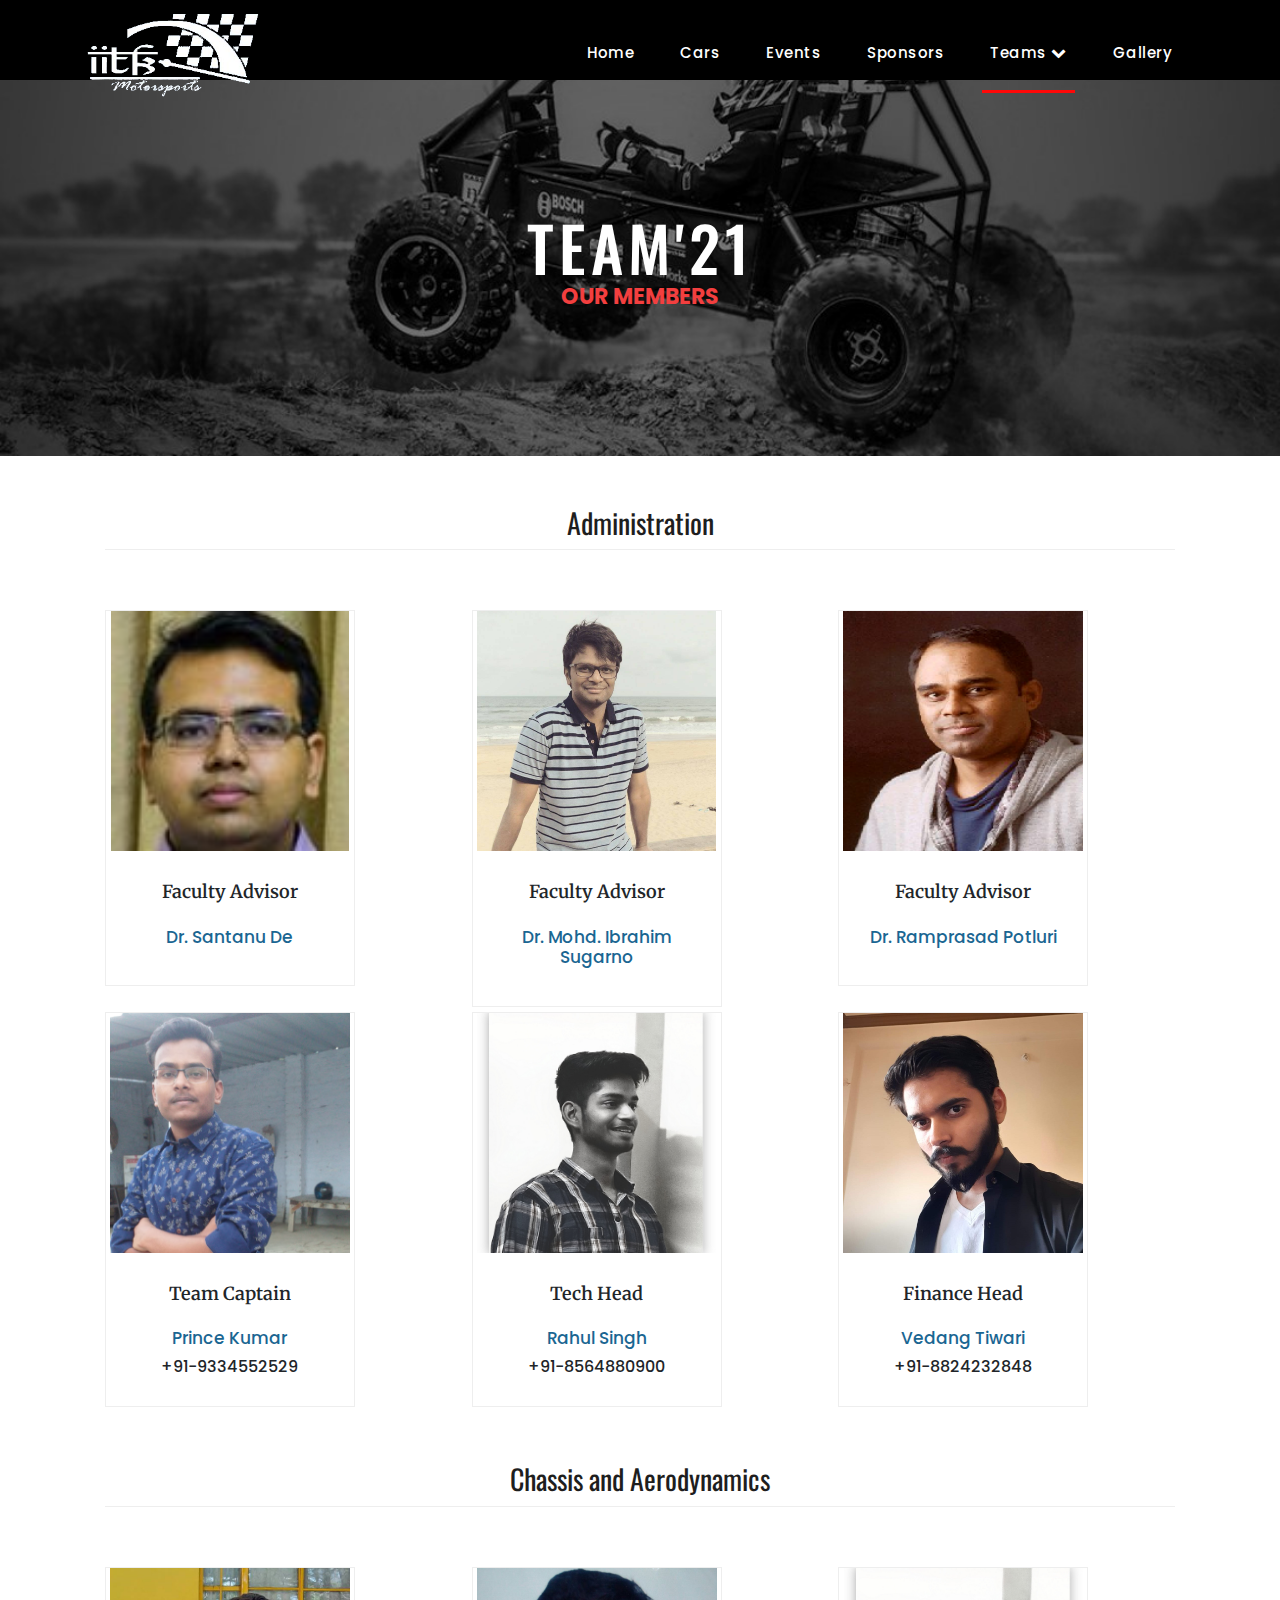
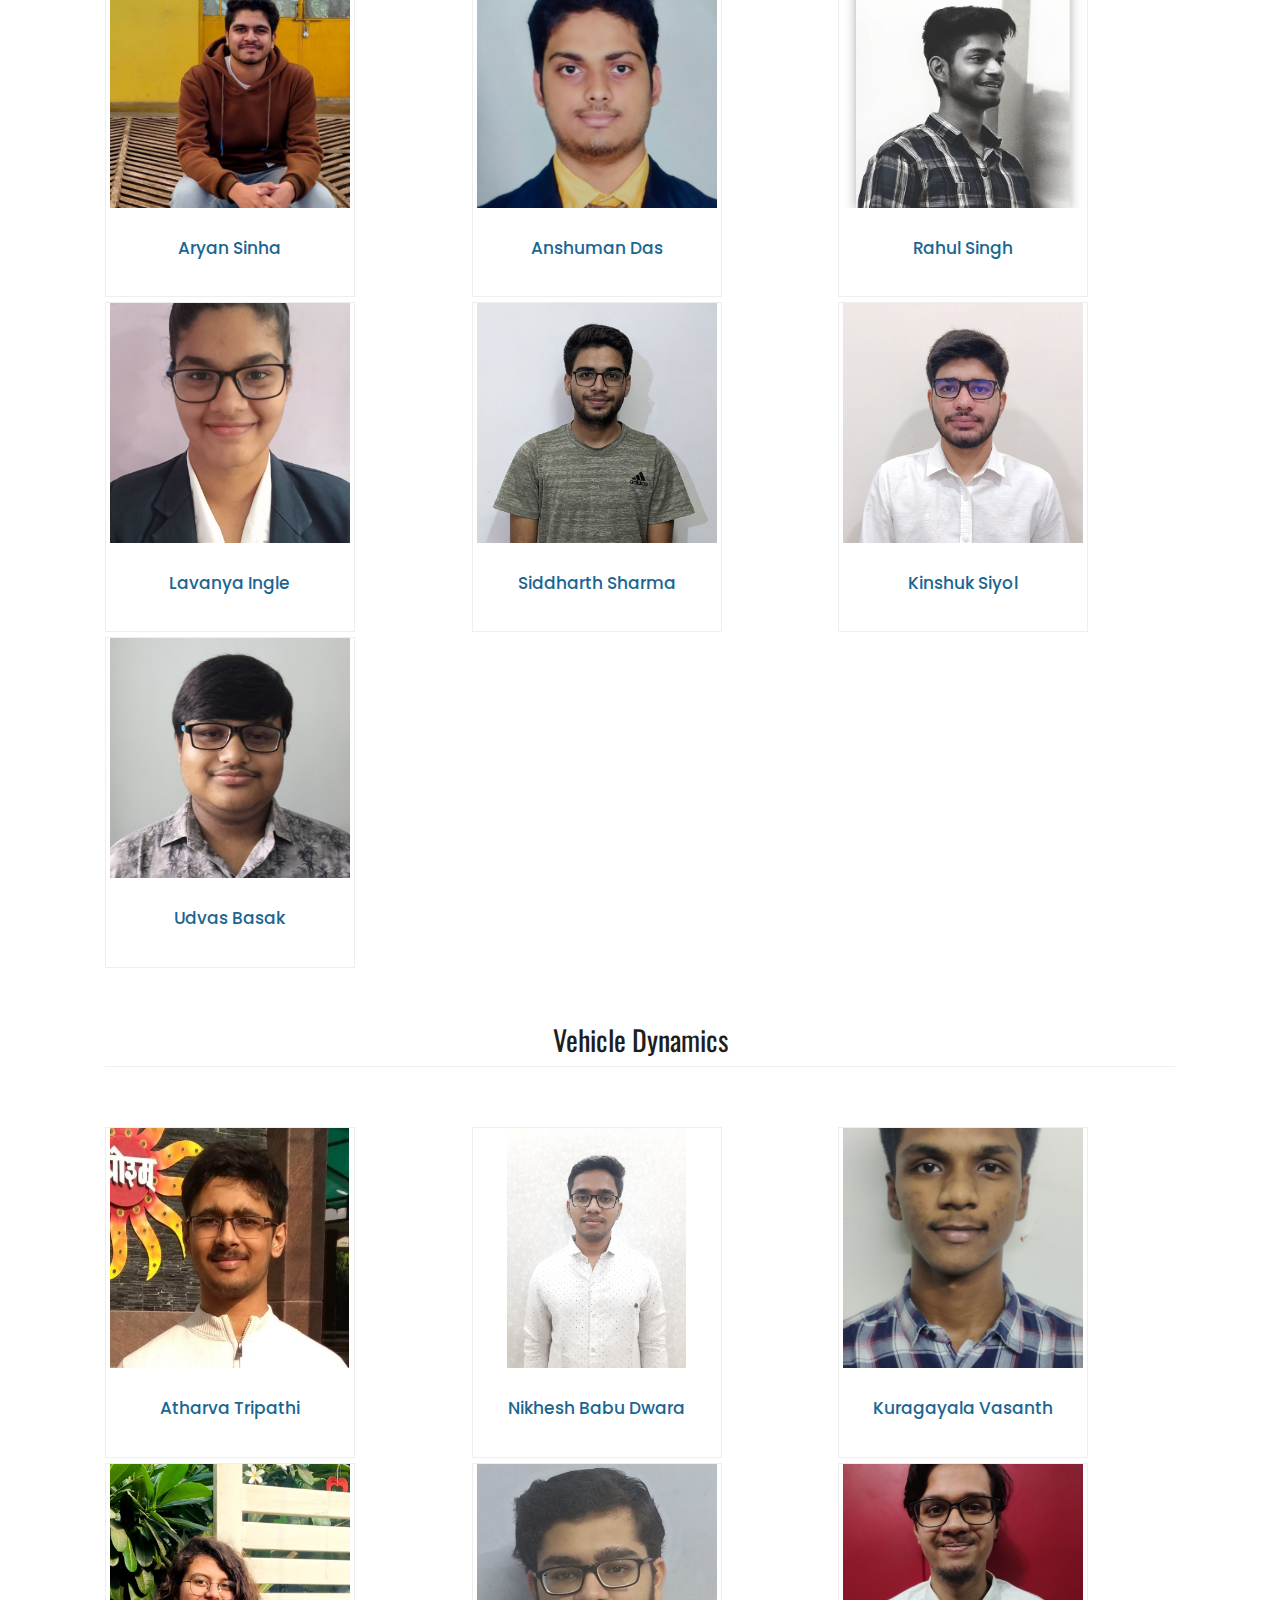
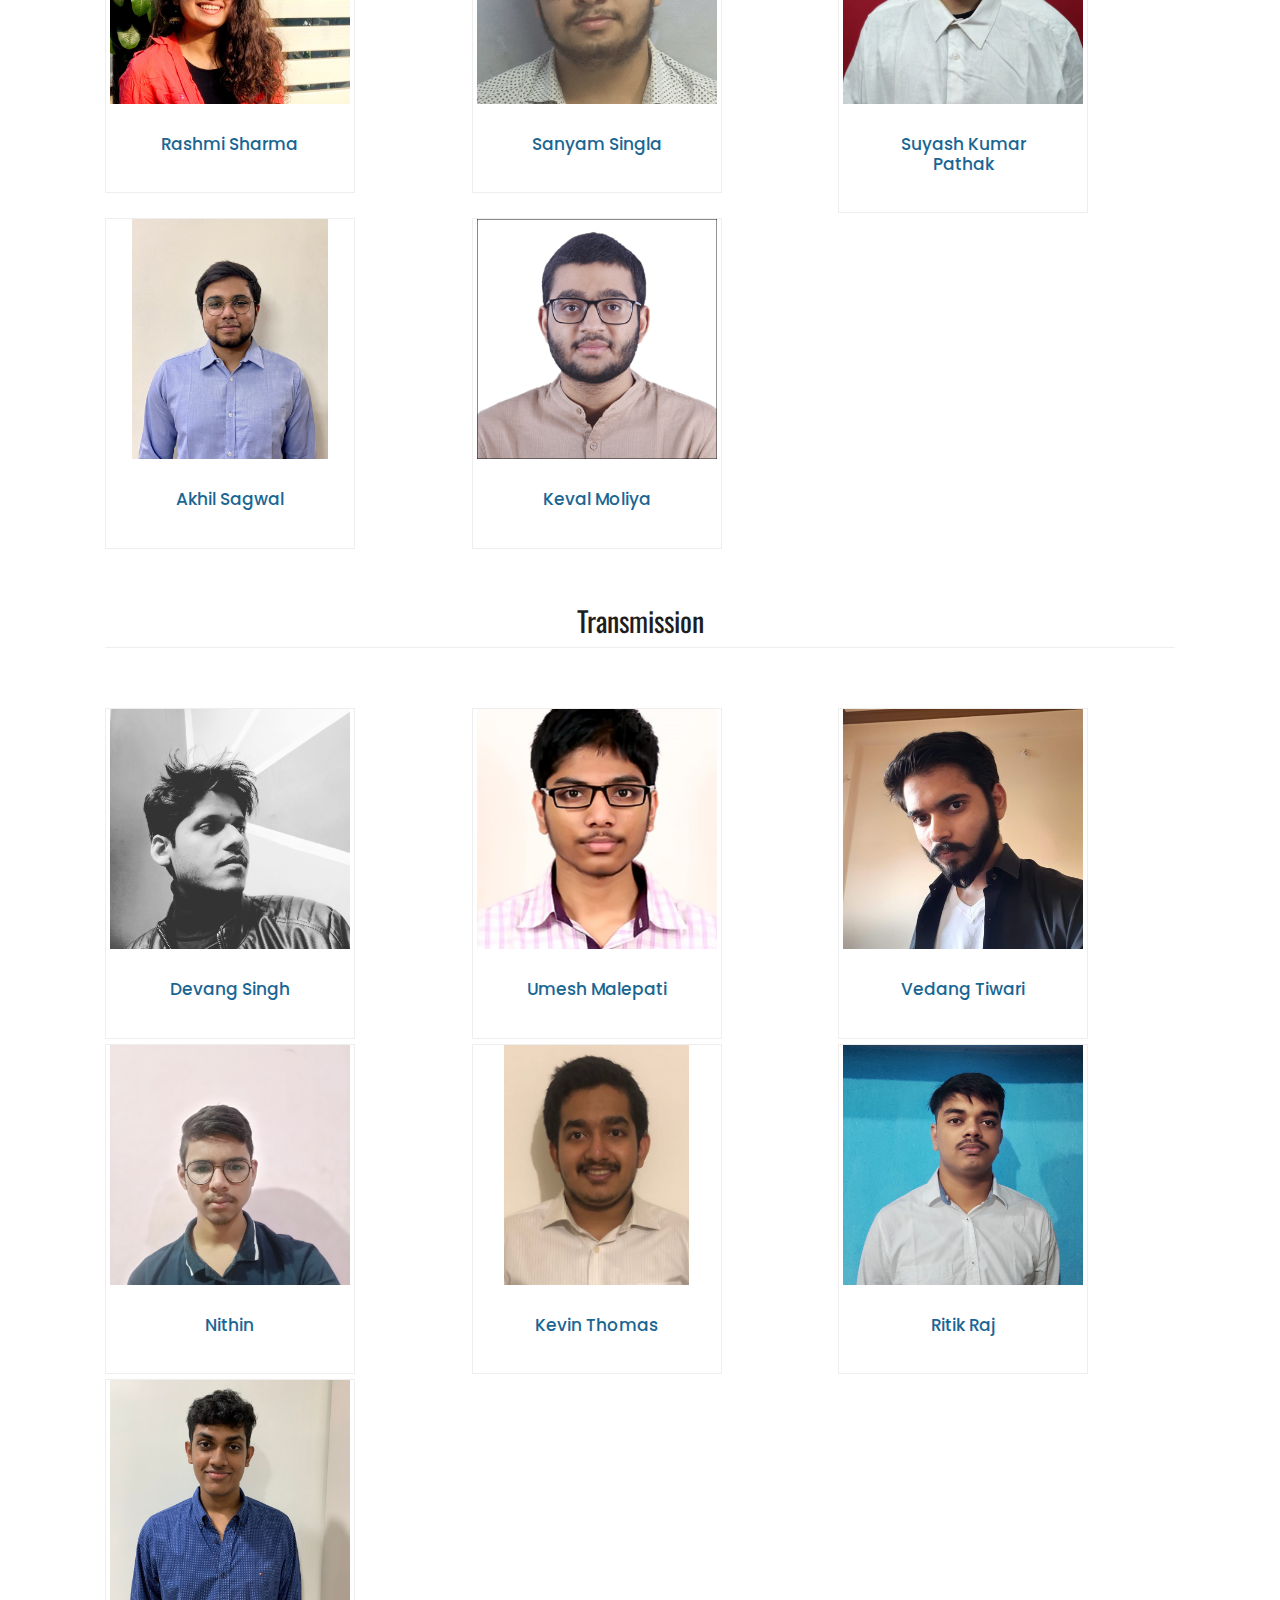
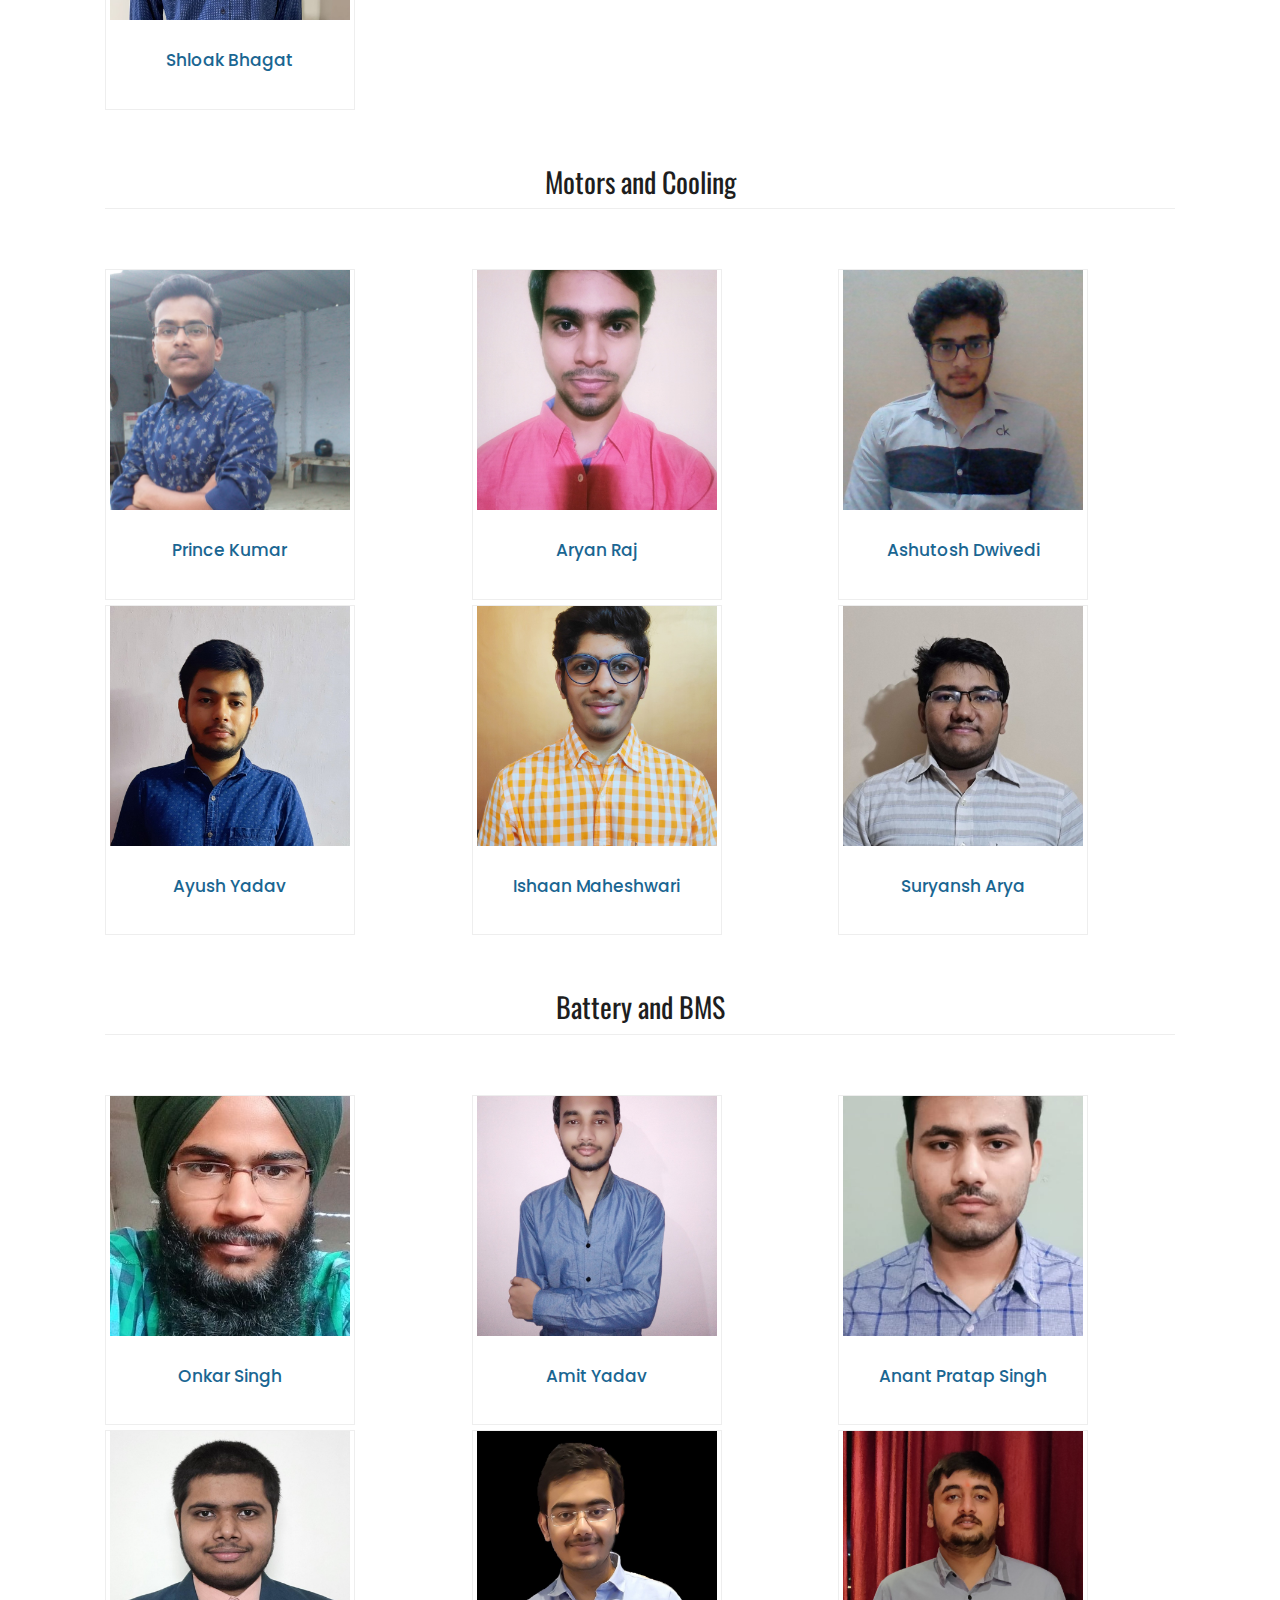
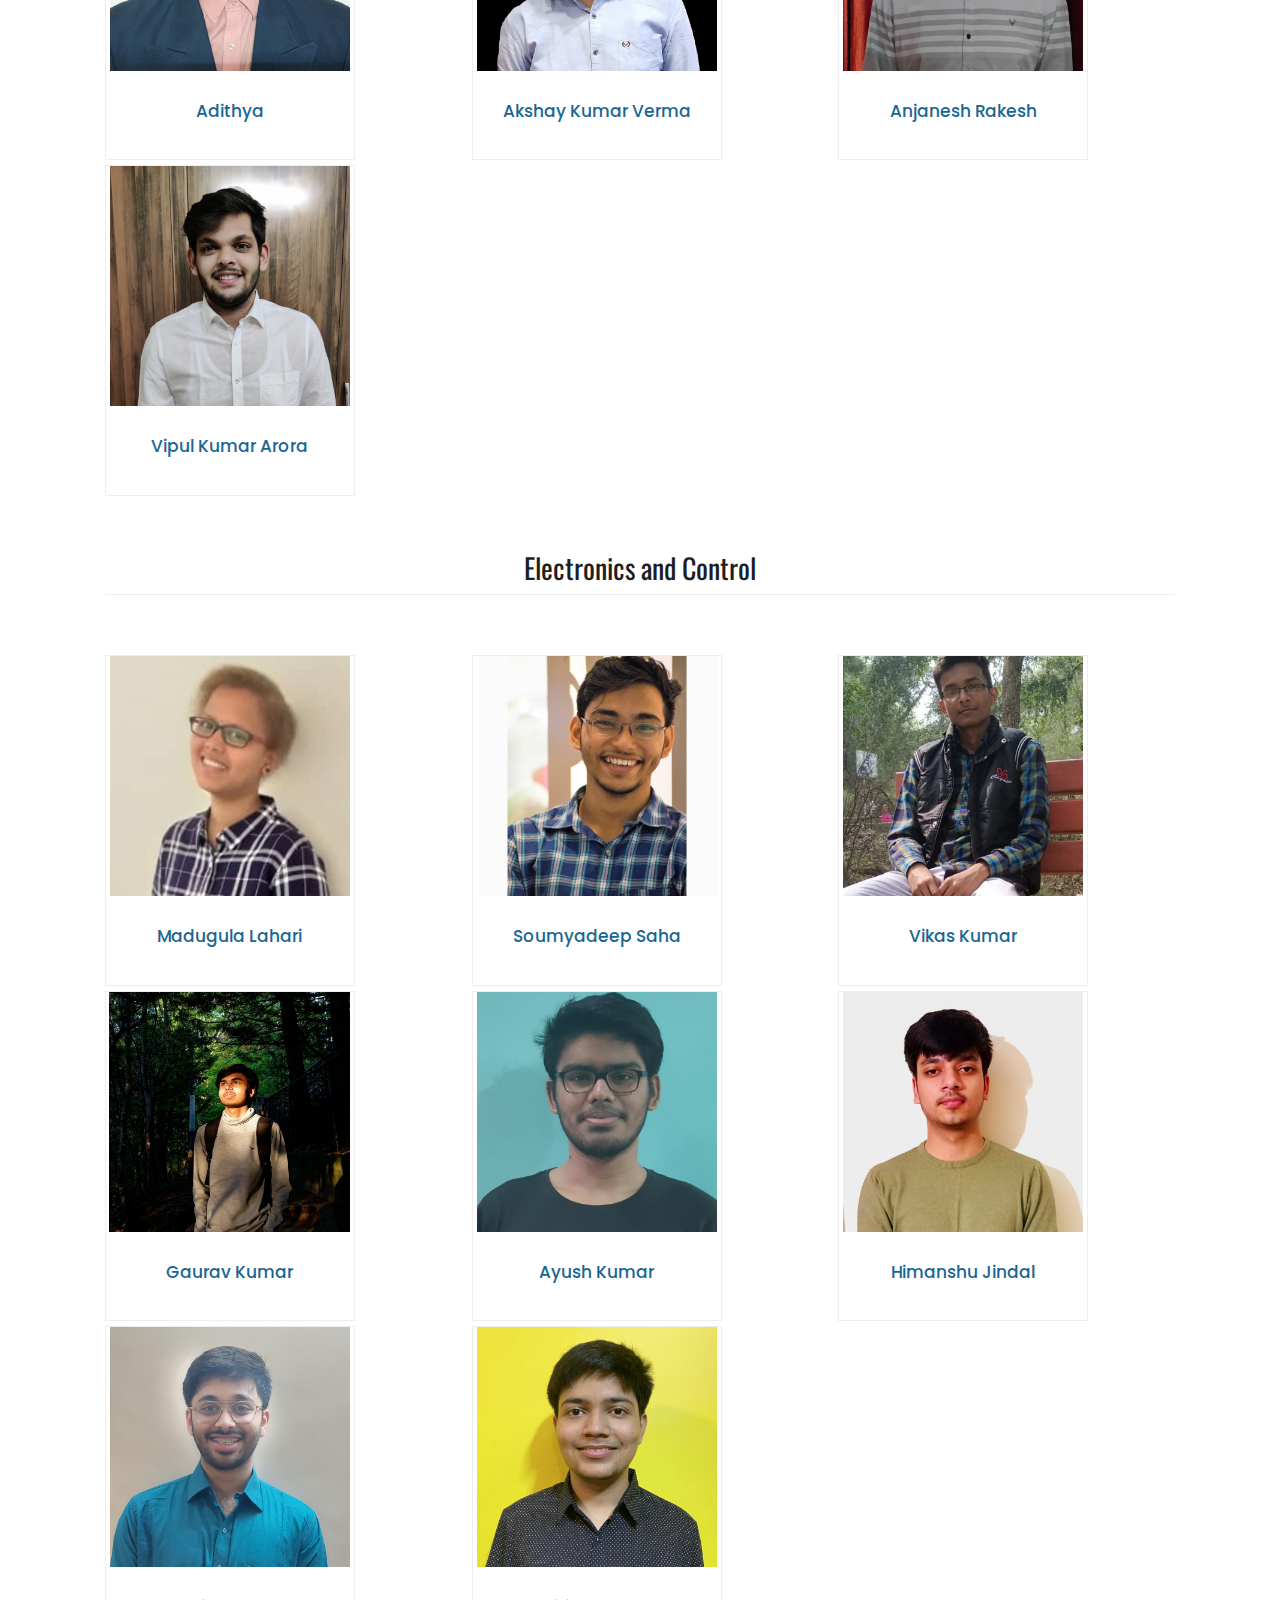
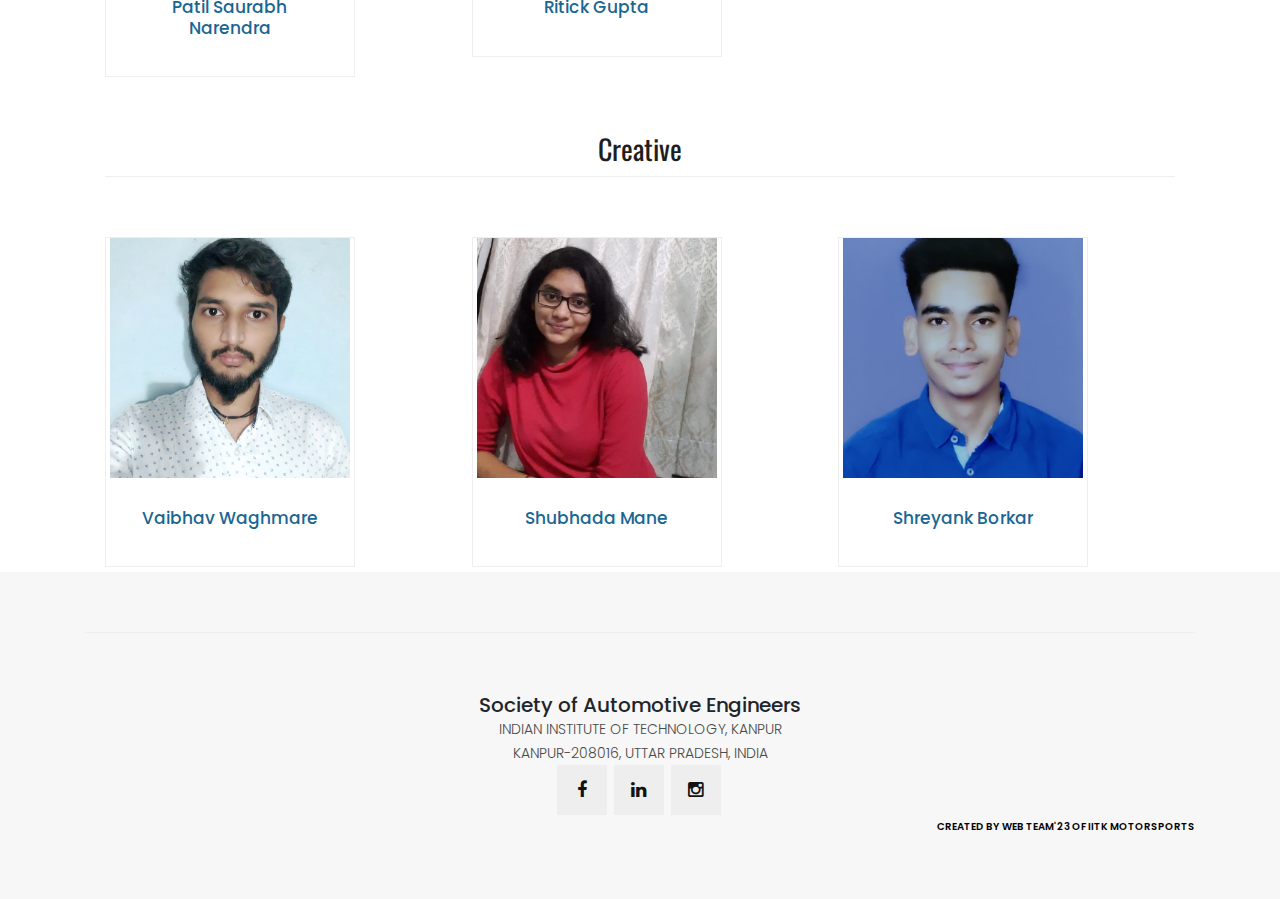
<file: team21.html>
<!DOCTYPE html>
<html lang="en">

  <head>

    <meta charset="utf-8">
    <meta name="viewport" content="width=device-width, initial-scale=1, shrink-to-fit=no">
    <meta name="description" content="">
    <meta name="author" content="">
    <link href="https://fonts.googleapis.com/css?family=Poppins:100,200,300,400,500,600,700,800,900&display=swap" rel="stylesheet">
    

    <title>Team Y20s</title>

    <!-- Bootstrap core CSS -->
    <link href="vendor/bootstrap/css/bootstrap.min.css" rel="stylesheet">
    <link rel="preconnect" href="https://fonts.googleapis.com">
    <link rel="preconnect" href="https://fonts.gstatic.com" crossorigin>
    <link href="https://fonts.googleapis.com/css2?family=Oswald:wght@700&display=swap" rel="stylesheet">
    <link rel="preconnect" href="https://fonts.googleapis.com">
    <link rel="preconnect" href="https://fonts.gstatic.com" crossorigin>
    <link href="https://fonts.googleapis.com/css2?family=Merriweather:wght@300;400;700&display=swap" rel="stylesheet">
<!--



-->

    <!-- Additional CSS Files -->
    <link rel="stylesheet" href="assets/css/fontawesome.css">
    <link rel="stylesheet" href="assets/css/templatemo-sixteen.css">
    <link rel="stylesheet" href="assets/css/owl.css">
    
    <style>
      h2{
        text-align: center;
      }
      
      h3{
        font-size: large;
        font-weight: 600;
        font-family: 'Merriweather', serif;
      }
     

      .team-member{
        justify-items: center;
        align-items: center;
      }
        /*.img{
        display: block;
        margin: auto;
      }


      .blur-image {
      transition: filter 0.3s ease-in-out;
    }
    .blur-image:hover {
      filter: blur(5px);
    }*/

    </style>

  </head>

  <body>
    <style>
      .team-member{
        width: 250px;
      }
    </style>


    <!-- ***** Preloader Start ***** -->
    <!--div id="preloader">
        <div class="jumper">
            <div></div>
            <div></div>
            <div></div>
        </div>
    </div-->  
    <!-- ***** Preloader End ***** -->

    <!-- Header -->
        <!-- Header -->
        <header class="">
          <nav class="navbar navbar-expand-lg">
            <div class="container">
              <a class="navbar-brand" href="index.html"><img src=assets/images/logo.png></a>
              <button class="navbar-toggler" type="button" data-toggle="collapse" data-target="#navbarResponsive" aria-controls="navbarResponsive" aria-expanded="false" aria-label="Toggle navigation">
                <span class="navbar-toggler-icon"></span>
              </button>
              <div class="collapse navbar-collapse" id="navbarResponsive">
                <ul class="navbar-nav ml-auto">
                  <li class="nav-item ">
                    <a class="nav-link" href="index.html">Home
                      <span class="sr-only">(current)</span>
                    </a>
                  </li> 
                  <li class="nav-item">
                    <a class="nav-link" href="cars.html">Cars</a>
                  </li>
                  <li class="nav-item">
                    <a class="nav-link" href="events.html">Events</a>
                  </li>
                  <li class="nav-item">
                    <a class="nav-link" href="sponsors.html">Sponsors</a>
                  </li>
                   
                  <li class="nav-item active">
                    <a class="nav-link" href="team.html">Teams <i class="fa fa-chevron-down"></i></a>
                    <ul class="dropdown">
                      <li><a href="team-19.html">Team'20</a></li>
                      <li><a href="team21.html">Team'21</a></li>
                      <li><a href="team.html">Team'23</a></li>
                    </ul>
                  </li>
                  <li class="nav-item">
                    <a class="nav-link" href="gallery.html">Gallery</a>
                  </li>
                 
                </ul>
              </div>
            </div>
          </nav>
        </header>

    <!-- Page Content -->
    <div class="page-heading about-heading header-text">
      <div class="container">
        <div class="row">
          <div class="col-md-12">
            <div class="text-content">
              <h2>Team'21</h2>
              <h4>Our Members</h4>
            </div>
          </div>
        </div>
      </div>
    </div>


    <div class="team-members">
      <div class="container">
        <div class="row">
          <div class="col-md-12">
            <div class="section-heading">

              <h2 class="admin">Administration</h2>
            </div>
          </div>

          <div class="col-md-4">
            <div class="team-member">
              <div class="thumb-container">
                <img src="assets/images/team members 20/santanu.jpg" alt="">
                <div class="hover-effect">
                  <div class="hover-content">
                    <ul class="social-icons">
                      <li><a href="https://www.facebook.com/profile.php?id=1065124427"><i class="fa fa-facebook"></i></a></li>
                      
                      <li><a href="https://www.linkedin.com/in/santanu-de-60369015/"><i class="fa fa-linkedin"></i></a></li>
                    </ul>
                  </div>
                </div>
              </div>
              <div class="down-content">
                <h3>Faculty Advisor</h3>
                <br>
                <h4>Dr. Santanu De</h4>
                <h6></h6>

              </div>
            </div>
          </div>
          <div class="col-md-4">
            <div class="team-member">
              <div class="thumb-container">
                <img src="assets/images/team members 20/ibrahim.jpg" alt="">
                <div class="hover-effect">
                  <div class="hover-content">
                    <ul class="social-icons">
                      <li><a href="https://www.facebook.com/profile.php?id=100000269166668&ref=br_rs"><i class="fa fa-facebook"></i></a></li>
                      
                      <li><a href="#"><i class="fa fa-linkedin"></i></a></li>
                    </ul>
                  </div>
                </div>
              </div>
              <div class="down-content">
                <h3>Faculty Advisor</h3>
                <br>
                <h4>Dr. Mohd. Ibrahim Sugarno</h4>
                <h6></h6>

              </div>
            </div>
          </div>
          <div class="col-md-4">
            <div class="team-member">
              <div class="thumb-container">
                <img src="assets/images/team members 20/potluriram.png" alt="">
                <div class="hover-effect">
                  <div class="hover-content">
                    <ul class="social-icons">
                      <li><a href="#"><i class="fa fa-facebook"></i></a></li>
                      
                      <li><a href="https://www.linkedin.com/in/ramprasad-potluri-711345b/"><i class="fa fa-linkedin"></i></a></li>
                    </ul>
                  </div>
                </div>
              </div>
              <div class="down-content">
                <h3>Faculty Advisor</h3>
                <br>
                <h4>Dr. Ramprasad Potluri</h4>
                <h6></h6>

              </div>
            </div>
          </div>
          <div class="col-md-4">
            <div class="team-member">
              <div class="thumb-container">
                <img src="assets/images/team members 20/Prince_Kumar.jpg" alt="">
                <div class="hover-effect">
                  <div class="hover-content">
                    <ul class="social-icons">
                      <li><a href="https://www.facebook.com/prince.kishor.9026/"><i class="fa fa-facebook"></i></a></li>
                      
                      <li><a href="https://www.linkedin.com/in/prince-kumar-b4b70b1a3/"><i class="fa fa-linkedin"></i></a></li>
                    </ul>
                  </div>
                </div>
              </div>
              <div class="down-content">
                <h3>Team Captain</h3>
                <br>
                <h4>Prince Kumar</h4> 
                <h6>+91-9334552529</h6>

              </div>
            </div>
          </div>
          <div class="col-md-4">
            <div class="team-member">
              <div class="thumb-container">
                <img src="assets/images/team members 20/rahu-singh.jpg" alt="">
                <div class="hover-effect">
                  <div class="hover-content">
                    <ul class="social-icons">
                      <li><a href="https://www.facebook.com/profile.php?id=100021200468399"><i class="fa fa-facebook"></i></a></li>
                      
                      <li><a href="https://www.linkedin.com/in/rahul-singh-71576a191/"><i class="fa fa-linkedin"></i></a></li>
                    </ul>
                  </div>
                </div>
              </div>
              <div class="down-content">
                <h3>Tech Head</h3>
                <br>
                <h4>Rahul Singh</h4>
                <h6>+91-8564880900</h6>

              </div>
            </div>
          </div>
          <div class="col-md-4">
            <div class="team-member">
              <div class="thumb-container">
                <img src="assets/images/team members 20/vedang_tiwari.jpg" alt="">
                <div class="hover-effect">
                  <div class="hover-content">
                    <ul class="social-icons">
                      <li><a href="https://www.facebook.com/vedang.tiwari.18"><i class="fa fa-facebook"></i></a></li>
                      
                      <li><a href="https://www.linkedin.com/in/vedang-tiwari-8467111a3/"><i class="fa fa-linkedin"></i></a></li>
                    </ul>
                  </div>
                </div>
              </div>
              <div class="down-content">
                <h3>Finance Head</h3>
                <br>
                <h4>Vedang Tiwari</h4>
                <h6>+91-8824232848</h6>

              </div>
            </div>
          </div>
        </div>
      </div>
    </div>
        
    <div class="team-members">
      <div class="container">
        <div class="row">
          <div class="col-md-12">
            <div class="section-heading">

              <h2>Chassis and Aerodynamics</h2>
            </div>
          </div>
          <div class="col-md-4">
            <div class="team-member">
              <div class="thumb-container">
                <img src="assets/images/team members 20/aryanjainfb_pyex0i.jpg" alt="">
                <div class="hover-effect">
                  <div class="hover-content">
                    <ul class="social-icons">
                      <li><a href="https://www.facebook.com/profile.php?id=100006370215252"><i class="fa fa-facebook"></i></a></li>
                      <li><a href="https://www.linkedin.com/in/aryansinha18/"><i class="fa fa-linkedin"></i></a></li>
                    </ul>
                  </div>
                </div>
              </div>
              <div class="down-content">
                <h4>Aryan Sinha</h4>
              </div>
            </div>
          </div>
          <div class="col-md-4">
            <div class="team-member">
              <div class="thumb-container">
                <img src="assets/images/team members 20/anshuman_vhin3f.jpg" alt="">
                <div class="hover-effect">
                  <div class="hover-content">
                    <ul class="social-icons">
                      <li><a href="https://www.facebook.com/anshuman.das.395669"><i class="fa fa-facebook"></i></a></li>
                      <li><a href="https://www.linkedin.com/in/anshuman-das-56063b191/"><i class="fa fa-instagram"></i></a></li>
                    </ul>
                  </div>
                </div>
              </div>
              <div class="down-content">
                <h4>Anshuman Das</h4>
              </div>
            </div>
          </div>
          <div class="col-md-4">
            <div class="team-member">
              <div class="thumb-container">
                <img src="assets/images/team members 20/rahu-singh.jpg" alt="">
                <div class="hover-effect">
                  <div class="hover-content">
                    <ul class="social-icons">
                      <li><a href="https://www.facebook.com/profile.php?id=100021200468399"><i class="fa fa-facebook"></i></a></li>
                      <li><a href="https://www.linkedin.com/in/rahul-singh-71576a191/"><i class="fa fa-linkedin"></i></a></li>
                    </ul>
                  </div>
                </div>
              </div>
              <div class="down-content">
                <h4>Rahul Singh</h4>
              </div>
            </div>
          </div>
          <div class="col-md-4">
            <div class="team-member">
              <div class="thumb-container">
                <img src="assets/images/team members 20/lavanya.jpeg" alt="">
                <div class="hover-effect">
                  <div class="hover-content">
                    <ul class="social-icons">
                      <li><a href="https://www.facebook.com/lavanya.ingle.549?paipv=0&eav=AfbIpnV-JD-HOj80p6Gy3ZeI2NBa_bmF-EJMUnS9lI-lfKVeAjCH8BPevPk7bx6eqv0"><i class="fa fa-facebook"></i></a></li>
                      
                      <li><a href="https://www.linkedin.com/in/lavanyaingle/"><i class="fa fa-linkedin"></i></a></li>
                    </ul>
                  </div>
                </div>
              </div>
              <div class="down-content">
                <h4>Lavanya Ingle</h4>
              </div>
            </div>
          </div>
          <div class="col-md-4">
            <div class="team-member">
              <div class="thumb-container">
                <img src="assets/images/team members 20/siddharth sharma.jpg" alt="">
                <div class="hover-effect">
                  <div class="hover-content">
                    <ul class="social-icons">
                      <li><a href="#"><i class="fa fa-facebook"></i></a></li>
                      
                      <li><a href="#"><i class="fa fa-linkedin"></i></a></li>
                      
                    </ul>
                  </div>
                </div>
              </div>
              <div class="down-content">
                <h4>Siddharth Sharma</h4>
              </div>
            </div>
          </div>
          <div class="col-md-4">
            <div class="team-member">
              <div class="thumb-container">
                <img src="assets/images/team members 20/kinshuk.jpg" alt="">
                <div class="hover-effect">
                  <div class="hover-content">
                    <ul class="social-icons">
                      <li><a href="https://www.facebook.com/kinshuk08?paipv=0&eav=AfalmZd9VmvXJomhEXDuOsKZS8rRZqChsYE7gXESXbLj4Hy5Sdf0Ujzsd2HO08ZgkcE"><i class="fa fa-facebook"></i></a></li>
                      
                      <li><a href="https://www.linkedin.com/in/kinshuk08/"><i class="fa fa-linkedin"></i></a></li>
                      
                    </ul>
                  </div>
                </div>
              </div>
              <div class="down-content">
                <h4>Kinshuk Siyol</h4>
              </div>
            </div>
          </div>
          <div class="col-md-4">
            <div class="team-member">
              <div class="thumb-container">
                <img src="assets/images/team members 20/udvas basak.jpg" alt="">
                <div class="hover-effect">
                  <div class="hover-content">
                    <ul class="social-icons">
                      <li><a href="https://www.facebook.com/udvas.basak"><i class="fa fa-facebook"></i></a></li>
                      
                      <li><a href="#"><i class="fa fa-linkedin"></i></a></li>
                      
                    </ul>
                  </div>
                </div>
              </div>
              <div class="down-content">
                <h4>Udvas Basak</h4>
              </div>
            </div>
          </div>
          
        </div>
      </div>
    </div>

    <div class="team-members">
      <div class="container">
        <div class="row">
          <div class="col-md-12">
            <div class="section-heading">
              <h2>Vehicle Dynamics</h2>
            </div>
          </div>
          <div class="col-md-4">
            <div class="team-member">
              <div class="thumb-container">
                <img src="assets/images/team members 20/atharva_.jpg" alt="">
                <div class="hover-effect">
                  <div class="hover-content">
                    <ul class="social-icons">
                      <li><a href="https://www.facebook.com/atharva26"><i class="fa fa-facebook"></i></a></li>
                      
                      <li><a href="https://www.linkedin.com/in/atharvatripathi/"><i class="fa fa-linkedin"></i></a></li>
                     
                    </ul>
                  </div>
                </div>
              </div>
              <div class="down-content">
                <h4>Atharva Tripathi</h4>

              </div>
            </div>
          </div>
          <div class="col-md-4">
            <div class="team-member">
              <div class="thumb-container">
                <img src="assets/images/team members 20/nikesh babu dwara.png" alt="">
                <div class="hover-effect">
                  <div class="hover-content">
                    <ul class="social-icons">
                      <li><a href="https://www.facebook.com/nikheshd"><i class="fa fa-facebook"></i></a></li>
                      
                      <li><a href="https://www.linkedin.com/in/nikhesh-babu-dwara-0421921a0/"><i class="fa fa-linkedin"></i></a></li>
                    </ul>
                  </div>
                </div>
              </div>
              <div class="down-content">
                <h4>Nikhesh Babu Dwara</h4>
              </div>
            </div>
          </div>
          
          <div class="col-md-4">
            <div class="team-member">
              <div class="thumb-container">
                <img src="assets/images/team members 20/kuragyla vasanth.jpeg" alt="">
                <div class="hover-effect">
                  <div class="hover-content">
                    <ul class="social-icons">
                      <li><a href="https://www.facebook.com/kuragayala.vasanth"><i class="fa fa-facebook"></i></a></li>
                      <li><a href="https://www.linkedin.com/in/kuragayala-vasanth-147291222/"><i class="fa fa-linkedin"></i></a></li>
                     
                    </ul>
                  </div>
                </div>
              </div>
              <div class="down-content">
                <h4>Kuragayala Vasanth</h4>
               
              </div>
            </div>
          </div>
          <div class="col-md-4">
            <div class="team-member">
              <div class="thumb-container">
                <img src="assets/images/team members 20/rashmi.jpg" alt="">
                <div class="hover-effect">
                  <div class="hover-content">
                    <ul class="social-icons">
                      <li><a href="https://www.facebook.com/rashmidotexe"><i class="fa fa-facebook"></i></a></li>
                      <li><a href="https://www.linkedin.com/in/rashmis20/"><i class="fa fa-linkedin"></i></a></li>
                     
                    </ul>
                  </div>
                </div>
              </div>
              <div class="down-content">
                <h4>Rashmi Sharma</h4>
               
              </div>
            </div>
          </div>
          <div class="col-md-4">
            <div class="team-member">
              <div class="thumb-container">
                <img src="assets/images/team members 20/sanyam.jpeg" alt="">
                <div class="hover-effect">
                  <div class="hover-content">
                    <ul class="social-icons">
                      <li><a href="#"><i class="fa fa-facebook"></i></a></li>
                      <li><a href="#"><i class="fa fa-linkedin"></i></a></li>
                     
                    </ul>
                  </div>
                </div>
              </div>
              <div class="down-content">
                <h4>Sanyam Singla</h4>
               
              </div>
            </div>
          </div>
          <div class="col-md-4">
            <div class="team-member">
              <div class="thumb-container">
                <img src="assets/images/team members 20/suyash.jpg" alt="">
                <div class="hover-effect">
                  <div class="hover-content">
                    <ul class="social-icons">
                      <li><a href="https://www.facebook.com/suyash.pathak.98?paipv=0&eav=AfYojEUQzgTmUW2NFD6plkLOczADzvbBUWfuyI4OK_FnM_cCGjLFuwogzjeY4l6k24g"><i class="fa fa-facebook"></i></a></li>
                      <li><a href="https://www.linkedin.com/in/suyash-pathak-998a48218/"><i class="fa fa-linkedin"></i></a></li>
                     
                    </ul>
                  </div>
                </div>
              </div>
              <div class="down-content">
                <h4>Suyash Kumar Pathak</h4>
               
              </div>
            </div>
          </div>
          <div class="col-md-4">
            <div class="team-member">
              <div class="thumb-container">
                <img src="assets/images/team members 20/akhil.jpg" alt="">
                <div class="hover-effect">
                  <div class="hover-content">
                    <ul class="social-icons">
                      <li><a href="https://www.facebook.com/akhil.sagwal99?paipv=0&eav=AfYU69wzsKotulwspFOzn1s0TqmkWu9uEZFoXK90L-aGTpw96o1WJ5q6p1HOzFlpmr4"><i class="fa fa-facebook"></i></a></li>
                      <li><a href="https://www.linkedin.com/in/akhil-sagwal-712a32210/"><i class="fa fa-linkedin"></i></a></li>
                     
                    </ul>
                  </div>
                </div>
              </div>
              <div class="down-content">
                <h4>Akhil Sagwal</h4>
               
              </div>
            </div>
          </div>
          
          <div class="col-md-4">
            <div class="team-member">
              <div class="thumb-container">
                <img src="assets/images/team members 20/keval.jpg" alt="">
                <div class="hover-effect">
                  <div class="hover-content">
                    <ul class="social-icons">
                      <li><a href="https://www.facebook.com/keval.moliya.39?paipv=0&eav=AfY4L7SkQD-oCplsoMoeToLn5UFEUYTTZNk9ofiy-ooQNkcIYl5WKIbjk0xLXrC_joM"><i class="fa fa-facebook"></i></a></li>
                      <li><a href="#"><i class="fa fa-linkedin"></i></a></li>
                     
                    </ul>
                  </div>
                </div>
              </div>
              <div class="down-content">
                <h4>Keval Moliya</h4>
               
              </div>
            </div>
          </div>
          
         
        </div>
        </div>
      </div>
    </div>

    <div class="team-members">
      <div class="container">
        <div class="row">
          <div class="col-md-12">
            <div class="section-heading">
              <h2>Transmission</h2>
            </div>
          </div>
          <div class="col-md-4">
            <div class="team-member">
              <div class="thumb-container">
                <img src="assets/images/team members 20/devang.jpg" alt="">
                <div class="hover-effect">
                  <div class="hover-content">
                    <ul class="social-icons">
                      <li><a href="https://www.facebook.com/profile.php?id=100005032994738&sk=about_contact_and_basic_info"><i class="fa fa-facebook"></i></a></li>
                     
                      <li><a href="#"><i class="fa fa-linkedin"></i></a></li>
                    </ul>
                  </div>
                </div>
              </div>
              <div class="down-content">
                <h4>Devang Singh</h4>
                
              </div>
            </div>
          </div>
          <div class="col-md-4">
            <div class="team-member">
              <div class="thumb-container">
                <img src="assets/images/team members 20/umesh.jpg" alt="">
                <div class="hover-effect">
                  <div class="hover-content">
                    <ul class="social-icons">
                      <li><a href="https://www.facebook.com/malepati.umesh"><i class="fa fa-facebook"></i></a></li>
                      
                      <li><a href="https://www.linkedin.com/in/umesh-malepati-ba59a120a/"><i class="fa fa-linkedin"></i></a></li>
                    </ul>
                  </div>
                </div>
              </div>
              <div class="down-content">
                <h4>Umesh Malepati</h4>
                
              </div>
            </div>
          </div>
          <div class="col-md-4">
            <div class="team-member">
              <div class="thumb-container">
                <img src="assets/images/team members 20/vedang_tiwari.jpg" alt="">
                <div class="hover-effect">
                  <div class="hover-content">
                    <ul class="social-icons">
                      <li><a href="#"><i class="fa fa-facebook"></i></a></li>
                      <li><a href="#"><i class="fa fa-linkedin"></i></a></li>
                    </ul>
                  </div>
                </div>
              </div>
              <div class="down-content">
                <h4>Vedang Tiwari</h4>
                
              </div>
            </div>
          </div>
          <div class="col-md-4">
            <div class="team-member">
              <div class="thumb-container">
                <img src="assets/images/team members 20/nithin.jpg" alt="">
                <div class="hover-effect">
                  <div class="hover-content">
                    <ul class="social-icons">
                      <li><a href="https://www.facebook.com/nithin.nallani.35?paipv=0&eav=AfbXyE9E1w_cJUTo9eAyV22tJLtNFBygtCCSjF9rrw5XtFMNhIg9l41Rnb6iYO0KCa4"><i class="fa fa-facebook"></i></a></li>
                      <li><a href="https://www.linkedin.com/in/nithin-nallani-a263831bb/"><i class="fa fa-linkedin"></i></a></li>
                    </ul>
                  </div>
                </div>
              </div>
              <div class="down-content">
                <h4>Nithin</h4>
                
              </div>
            </div>
          </div>
          <div class="col-md-4">
            <div class="team-member">
              <div class="thumb-container">
                <img src="assets/images/team members 20/kevin.jpg" alt="">
                <div class="hover-effect">
                  <div class="hover-content">
                    <ul class="social-icons">
                      <li><a href="https://www.facebook.com/kevinthomas.benoy?paipv=0&eav=AfZBnxP8_9808bjzIZGxlJyTsiehlYPT-n_ZfBfN61cdBMYnzJ9Q5ewAUBczoOHy9PI"><i class="fa fa-facebook"></i></a></li>
                      <li><a href="#"><i class="fa fa-linkedin"></i></a></li>
                    </ul>
                  </div>
                </div>
              </div>
              <div class="down-content">
                <h4>Kevin Thomas</h4>
                
              </div>
            </div>
          </div>
          <div class="col-md-4">
            <div class="team-member">
              <div class="thumb-container">
                <img src="assets/images/team members 20/ritik.jpeg" alt="">
                <div class="hover-effect">
                  <div class="hover-content">
                    <ul class="social-icons">
                      <li><a href="https://www.facebook.com/profile.php?id=100008644986594&paipv=0&eav=AfbJHAUuguQOarEz13xyI39XoAXS5iQelnnb8o5gxjjoILo31JJSVZ7TXJf5hdeSF1M"><i class="fa fa-facebook"></i></a></li>
                      <li><a href="https://www.linkedin.com/in/ritik-raj-643374201/"><i class="fa fa-linkedin"></i></a></li>
                    </ul>
                  </div>
                </div>
              </div>
              <div class="down-content">
                <h4>Ritik Raj</h4>
                
              </div>
            </div>
          </div>
          <div class="col-md-4">
            <div class="team-member">
              <div class="thumb-container">
                <img src="assets/images/team members 20/shlok.jpeg" alt="">
                <div class="hover-effect">
                  <div class="hover-content">
                    <ul class="social-icons">
                      <li><a href="#"><i class="fa fa-facebook"></i></a></li>
                      <li><a href="https://www.linkedin.com/in/shloak-bhagat-ab6005232/"><i class="fa fa-linkedin"></i></a></li>
                    </ul>
                  </div>
                </div>
              </div>
              <div class="down-content">
                <h4>Shloak Bhagat</h4>
                
              </div>
            </div>
          </div>
         </div>
      </div>
    </div>

    <div class="team-members">
      <div class="container">
        <div class="row">
          <div class="col-md-12">
            <div class="section-heading">
              <h2>Motors and Cooling</h2>
            </div>
          </div>
          <div class="col-md-4">
            <div class="team-member">
              <div class="thumb-container">
                <img src="assets/images/team members 20/Prince_Kumar.jpg" alt="">
                <div class="hover-effect">
                  <div class="hover-content">
                    <ul class="social-icons">
                      <li><a href="https://www.facebook.com/prince.kishor.9026/"><i class="fa fa-facebook"></i></a></li>
                      
                      <li><a href="https://www.linkedin.com/in/prince-kumar-b4b70b1a3/"><i class="fa fa-linkedin"></i></a></li>
                    </ul>
                  </div>
                </div>
              </div>
              <div class="down-content">
                <h4>Prince Kumar</h4>
              
              </div>
            </div>
          </div>
          <div class="col-md-4">
            <div class="team-member">
              <div class="thumb-container">
                <img src="assets/images/team members 20/aryan.jpg" alt="">
                <div class="hover-effect">
                  <div class="hover-content">
                    <ul class="social-icons">
                      <li><a href="#"><i class="fa fa-facebook"></i></a></li>
                      
                      <li><a href="https://www.linkedin.com/in/aryanraj4049/"><i class="fa fa-linkedin"></i></a></li>
                    </ul>
                  </div>
                </div>
              </div>
              <div class="down-content">
                <h4>Aryan Raj</h4>

              </div>
            </div>
          </div>

          <div class="col-md-4">
            <div class="team-member">
              <div class="thumb-container">
                <img src="assets/images/team members 20/ashutosh.jpg" alt="">
                <div class="hover-effect">
                  <div class="hover-content">
                    <ul class="social-icons">
                      <li><a href="https://www.facebook.com/profile.php?id=100021890040600&paipv=0&eav=Afat1Ner0Lblb3eBOhPHC9GNUQnNkjSwBiHHwb_9to50Roknd3H8aHu2M9i-3jc9en8"><i class="fa fa-facebook"></i></a></li>
                      <li><a href="https://www.linkedin.com/in/ashutosh-dwivedi-434192221/"><i class="fa fa-linkedin"></i></a></li>
                    </ul>
                  </div>
                </div>
              </div>
              <div class="down-content">
                <h4>Ashutosh Dwivedi</h4>

              </div>
            </div>
          </div>

          <div class="col-md-4">
            <div class="team-member">
              <div class="thumb-container">
                <img src="assets/images/team members 20/ayush.jpg" alt="">
                <div class="hover-effect">
                  <div class="hover-content">
                    <ul class="social-icons">
                      <li><a href="https://www.facebook.com/profile.php?id=100005667931629&paipv=0&eav=AfaBR89JVhv9bCc8lRbAgf84lrypV_0CIE7-w2vQDSBxo2yjso3oUd8Ow5Krvz1gI-4"><i class="fa fa-facebook"></i></a></li>
                      <li><a href="https://www.linkedin.com/in/ayush-yadav-210b10234/"><i class="fa fa-linkedin"></i></a></li>
                    </ul>
                  </div>
                </div>
              </div>
              <div class="down-content">
                <h4>Ayush Yadav</h4>
               
              </div>
            </div>
          </div>
          <div class="col-md-4">
            <div class="team-member">
              <div class="thumb-container">
                <img src="assets/images/team members 20/ishaan.jpg" alt="">
                <div class="hover-effect">
                  <div class="hover-content">
                    <ul class="social-icons">
                      <li><a href="https://www.facebook.com/ishaanmaheshwari2001?paipv=0&eav=AfY7CRHIX_7sL0eu3Cj7Cn3Z_0WV91WpFgfe1yVGUatOgGBeM4zw7lUk5CR-5sAaCLI"><i class="fa fa-facebook"></i></a></li>
                      <li><a href="#"><i class="fa fa-linkedin"></i></a></li>
                      
                    </ul>
                  </div>
                </div>
              </div>
              <div class="down-content">
                <h4>Ishaan Maheshwari</h4>

              </div>
            </div>
          </div>
          <div class="col-md-4">
            <div class="team-member">
              <div class="thumb-container">
                <img src="assets/images/team members 20/Suryansh.jpg" alt="">
                <div class="hover-effect">
                  <div class="hover-content">
                    <ul class="social-icons">
                      <li><a href="https://www.facebook.com/suryansh.arya.9"><i class="fa fa-facebook"></i></a></li>
                      
                      <li><a href="https://www.linkedin.com/in/suryansh-arya-437868202/"><i class="fa fa-linkedin"></i></a></li>
                      
                    </ul>
                  </div>
                </div>
              </div>
              <div class="down-content">
                <h4>Suryansh Arya</h4>

              </div>
            </div>
          </div>
         
        </div>
       </div>
      </div>
    </div>

    <div class="team-members">
      <div class="container">
        <div class="row">
          <div class="col-md-12">
            <div class="section-heading">
              <h2>Battery and BMS</h2>
            </div>
          </div>
            <div class="col-md-4">
              <div class="team-member">
                <div class="thumb-container">
                <img src="assets/images/team members 20/Onkar.jpg" alt="">
                <div class="hover-effect">
                  <div class="hover-content">
                    <ul class="social-icons">
                      <li><a href="https://www.facebook.com/profile.php?id=100026632269645"><i class="fa fa-facebook"></i></a></li>
                      <li><a href="https://www.linkedin.com/in/onkar-singh-091030129/"><i class="fa fa-linkedin"></i></a></li>
                      
                      
                    </ul>
                  </div>
                </div>
              </div>
              <div class="down-content">
                <h4>Onkar Singh</h4>
              </div>
            </div>
          </div>
          <div class="col-md-4">
            <div class="team-member">
              <div class="thumb-container">
                <img src="assets/images/team members 20/Amit.jpg" alt="">
                <div class="hover-effect">
                  <div class="hover-content">
                    <ul class="social-icons">
                      <li><a href="https://www.facebook.com/profile.php?id=100039856590135"><i class="fa fa-facebook"></i></a></li>
                      
                      <li><a href="#"><i class="fa fa-linkedin"></i></a></li>
                      
                    </ul>
                  </div>
                </div>
              </div>
              <div class="down-content">
                <h4>Amit Yadav</h4>
              </div>
            </div>
          </div>
          <div class="col-md-4">
            <div class="team-member">
              <div class="thumb-container">
                <img src="assets/images/team members 20/Anant.jpeg" alt="">
                <div class="hover-effect">
                  <div class="hover-content">
                    <ul class="social-icons">
                      <li><a href="https://www.facebook.com/anant.pratapsingh.7543"><i class="fa fa-facebook"></i></a></li>
                     
                      <li><a href="https://www.linkedin.com/in/anant-pratap-singh-bb938b196/"><i class="fa fa-linkedin"></i></a></li>
                      
                    </ul>
                  </div>
                </div>
              </div>
              <div class="down-content">
                <h4>Anant Pratap Singh</h4>
        </div>
      </div>
    </div>
    <div class="col-md-4">
      <div class="team-member">
        <div class="thumb-container">
        <img src="assets/images/team members 20/Adithya.jpg" alt="">
        <div class="hover-effect">
          <div class="hover-content">
            <ul class="social-icons">
              <li><a href="https://www.facebook.com/adithya.channapragada.5?paipv=0&eav=Afao6Ghm1KAo-IZ_e8PWFANOoK0gaWbanL7NPrAJ-NsitDjIP3XEUR8yMXZM6-rhxuY"><i class="fa fa-facebook"></i></a></li>
              <li><a href="#"><i class="fa fa-linkedin"></i></a></li>
              
              
            </ul>
          </div>
        </div>
      </div>
      <div class="down-content">
        <h4>Adithya</h4>
      </div>
    </div>
  </div>
  <div class="col-md-4">
    <div class="team-member">
      <div class="thumb-container">
      <img src="assets/images/team members 20/Akshay.jpg" alt="">
      <div class="hover-effect">
        <div class="hover-content">
          <ul class="social-icons">
            <li><a href="https://www.facebook.com/akshay.kumarverma.5494?paipv=0&eav=AfbmM9F-A_bNdXVtQOnSh41X5MfKJ8skU3k5FPJBFPA4zm-mQqRBwXF9j2vE46aLxq8"><i class="fa fa-facebook"></i></a></li>
            <li><a href="https://www.linkedin.com/in/akshay-kumar-verma-326b03202/"><i class="fa fa-linkedin"></i></a></li>
          </ul>
        </div>
      </div>
    </div>
    <div class="down-content">
      <h4>Akshay Kumar Verma</h4>
    </div>
  </div>
</div>
<div class="col-md-4">
  <div class="team-member">
    <div class="thumb-container">
    <img src="assets/images/team members 20/Anjanesh.jpeg" alt="">
    <div class="hover-effect">
      <div class="hover-content">
        <ul class="social-icons">
          <li><a href="https://www.facebook.com/anjanesh.rakesh"><i class="fa fa-facebook"></i></a></li>
          <li><a href="https://www.linkedin.com/in/anjanesh-rakesh-119188231/"><i class="fa fa-linkedin"></i></a></li>
          
          
        </ul>
      </div>
    </div>
  </div>
  <div class="down-content">
    <h4>Anjanesh Rakesh</h4>
  </div>
</div>
</div>
<div class="col-md-4">
  <div class="team-member">
    <div class="thumb-container">
    <img src="assets/images/team members 20/Vipul.jpg" alt="">
    <div class="hover-effect">
      <div class="hover-content">
        <ul class="social-icons">
          <li><a href="https://www.facebook.com/vipul.arora.1460693?paipv=0&eav=AfZDY832k-hPb6I_48XZ5Y5Z4JYuvX3XnFGUPdfID2-0MXF52PVYVYnzDeYRiwjoFP4"><i class="fa fa-facebook"></i></a></li>
          <li><a href="#"><i class="fa fa-linkedin"></i></a></li>
          
          
        </ul>
      </div>
    </div>
  </div>
  <div class="down-content">
    <h4>Vipul Kumar Arora</h4>
  </div>
</div>
</div>
</div>
      </div>
    </div>
    
    <div class="team-members">
      <div class="container">
        <div class="row">
          <div class="col-md-12">
            <div class="section-heading">
              <h2>Electronics and Control</h2>
            </div>
          </div>
            <div class="col-md-4">
              <div class="team-member">
                <div class="thumb-container">
                <img src="assets/images/team members 20/Madugula.jpg" alt="">
                <div class="hover-effect">
                  <div class="hover-content">
                    <ul class="social-icons">
                      <li><a href="https://www.facebook.com/lahari.madugula.5"><i class="fa fa-facebook"></i></a></li>
                      <li><a href="https://www.linkedin.com/in/lahari-madugula-617bb41a0/"><i class="fa fa-linkedin"></i></a></li>
                      
                      
                    </ul>
                  </div>
                </div>
              </div>
              <div class="down-content">
                <h4>Madugula Lahari</h4>
              </div>
            </div>
          </div>
          <div class="col-md-4">
            <div class="team-member">
              <div class="thumb-container">
                <img src="assets/images/team members 20/Soumyadeep.jpg" alt="">
                <div class="hover-effect">
                  <div class="hover-content">
                    <ul class="social-icons">
                      <li><a href="https://www.facebook.com/SSaha09"><i class="fa fa-facebook"></i></a></li>
                      
                      <li><a href="https://www.linkedin.com/in/soumyadeep-saha-816858178/"><i class="fa fa-linkedin"></i></a></li>
                      
                    </ul>
                  </div>
                </div>
              </div>
              <div class="down-content">
                <h4>Soumyadeep Saha</h4>
              </div>
            </div>
          </div>
          <div class="col-md-4">
            <div class="team-member">
              <div class="thumb-container">
                <img src="assets/images/team members 20/Vikas.jpeg" alt="">
                <div class="hover-effect">
                  <div class="hover-content">
                    <ul class="social-icons">
                      <li><a href="https://www.facebook.com/profile.php?id=100038866759379"><i class="fa fa-facebook"></i></a></li>
                      
                      <li><a href="https://www.linkedin.com/in/vikas-kumar-1a94851a7/"><i class="fa fa-linkedin"></i></a></li>
                      
                    </ul>
                  </div>
                </div>
              </div>
              <div class="down-content">
                <h4>Vikas Kumar</h4>
        </div>
      </div>
    </div>
    <div class="col-md-4">
      <div class="team-member">
        <div class="thumb-container">
        <img src="assets/images/team members 20/Gaurav.jpg" alt="">
        <div class="hover-effect">
          <div class="hover-content">
            <ul class="social-icons">
              <li><a href="https://www.facebook.com/profile.php?id=100003761341504"><i class="fa fa-facebook"></i></a></li>
              <li><a href="#"><i class="fa fa-linkedin"></i></a></li>
              
              
            </ul>
          </div>
        </div>
      </div>
      <div class="down-content">
        <h4>Gaurav Kumar</h4>
      </div>
    </div>
  </div>
  <div class="col-md-4">
    <div class="team-member">
      <div class="thumb-container">
      <img src="assets/images/team members 20/Ayush kumar.jpg" alt="">
      <div class="hover-effect">
        <div class="hover-content">
          <ul class="social-icons">
            <li><a href="https://www.facebook.com/GreyCollar47?paipv=0&eav=AfbqAdo0PVEZDsKS6d3VNjfF7oRpiKQyUrVx6PQGYY8nk7HQf5Ld3G-zJchbCNG35ug"><i class="fa fa-facebook"></i></a></li>
            <li><a href="#"><i class="fa fa-linkedin"></i></a></li>
            
            
          </ul>
        </div>
      </div>
    </div>
    <div class="down-content">
      <h4>Ayush Kumar</h4>
    </div>
  </div>
</div>
<div class="col-md-4">
  <div class="team-member">
    <div class="thumb-container">
    <img src="assets/images/team members 20/Himanshu.jpg" alt="">
    <div class="hover-effect">
      <div class="hover-content">
        <ul class="social-icons">
          <li><a href="https://www.facebook.com/himanshu.jindal.50999?paipv=0&eav=AfbGi8sJFg6sYnplCm2jDDkNuPgsF_kBC5MoHWVBJD7CnA7mwV3WeX6SPyUKcUzelGY"><i class="fa fa-facebook"></i></a></li>
          <li><a href="https://www.linkedin.com/in/himanshu-jindal-5b2a29203/"><i class="fa fa-linkedin"></i></a></li>
          
          
        </ul>
      </div>
    </div>
  </div>
  <div class="down-content">
    <h4>Himanshu Jindal</h4>
  </div>
</div>
</div>
<div class="col-md-4">
  <div class="team-member">
    <div class="thumb-container">
    <img src="assets/images/team members 20/Patil Saurabh.jpg" alt="">
    <div class="hover-effect">
      <div class="hover-content">
        <ul class="social-icons">
          <li><a href="#"><i class="fa fa-facebook"></i></a></li>
          <li><a href="#"><i class="fa fa-linkedin"></i></a></li>
         
          
        </ul>
      </div>
    </div>
  </div>
  <div class="down-content">
    <h4>Patil Saurabh Narendra</h4>
  </div>
</div>
</div>
<div class="col-md-4">
  <div class="team-member">
    <div class="thumb-container">
    <img src="assets/images/team members 20/Ritick.jpg" alt="">
    <div class="hover-effect">
      <div class="hover-content">
        <ul class="social-icons">
          <li><a href="https://www.facebook.com/ritick.gupta.777"><i class="fa fa-facebook"></i></a></li>
          <li><a href="https://www.linkedin.com/in/ritick-gupta/"><i class="fa fa-linkedin"></i></a></li>
        </ul>
      </div>
     </div>
    </div>
  <div class="down-content">
            <h4>Ritick Gupta</h4>
  </div>
</div>
</div>
</div>
      </div>
    </div>


    <div class="team-members">
      <div class="container">
        <div class="row">
          <div class="col-md-12">
            <div class="section-heading">
            

              <h2>Creative</h2>
            </div>
          </div>
          <div class="col-md-4">
            <div class="team-member">
              <div class="thumb-container">
                <img src="assets/images/team members 20/Vaibhav.jpg" alt="">
                <div class="hover-effect">
                  <div class="hover-content">
                    <ul class="social-icons">
                      <li><a href="https://www.facebook.com/vaibhav.waghmare.16752?paipv=0&eav=AfZca6LhjP_qND5DNU0Tf4rVUr6xENfQqkAzQ_UpbqTjwcyP_jF7jWOjjgem8injVtE"><i class="fa fa-facebook"></i></a></li>
                      <li><a href="https://www.linkedin.com/in/vaibhav-waghmare-854b75211/"><i class="fa fa-linkedin"></i></a></li>
                      
                    </ul>
                  </div>
                </div>
              </div>
              <div class="down-content">
                <h4>Vaibhav Waghmare</h4>
              </div>
            </div>
          </div>
          <div class="col-md-4">
            <div class="team-member">
              <div class="thumb-container">
                <img src="assets/images/team members 20/Shubhada.jpeg" alt="">
                <div class="hover-effect">
                  <div class="hover-content">
                    <ul class="social-icons">
                      <li><a href="https://www.facebook.com/shubhada.mane.33?paipv=0&eav=AfZM0AAqivNDitVEqTRsjxQNwCdkyOYSanyBP7StB_7wP5tqfZQDhA1sMlCniBNcBj8"><i class="fa fa-facebook"></i></a></li>
                      
                      <li><a href="https://www.linkedin.com/in/shubhada-mane-a372a5244/"><i class="fa fa-linkedin"></i></a></li>
                      
                    </ul>
                  </div>
                </div>
              </div>
              <div class="down-content">
                <h4>Shubhada Mane</h4>
              </div>
            </div>
          </div>

          <div class="col-md-4">
            <div class="team-member">
              <div class="thumb-container">
                <img src="assets/images/team members 20/Shreyank.jpg" alt="">
                <div class="hover-effect">
                  <div class="hover-content">
                    <ul class="social-icons">
                      <li><a href="#"><i class="fa fa-facebook"></i></a></li>
                      
                      <li><a href="#"><i class="fa fa-linkedin"></i></a></li>
                    </ul>
                  </div>
                </div>
              </div>
              <div class="down-content">
                <h4>Shreyank Borkar</h4>
              </div>
            </div>
          </div>
          
        </div>
      </div>
    </div>



  

  


    <!---<div class="services">
      -->

    
      <footer>
        <div class="container">
          <div class="row">
            <div class="col-md-12">
              <div class="inner-content">
                <h5>Society of Automotive Engineers</h6>
                <p>Indian Institute of Technology, Kanpur</p>
                <p>Kanpur-208016, Uttar Pradesh, India</p>
                <ul class="social-icons">
                  <li><a href="https://www.facebook.com/SAE.IITK"><i class="fa fa-facebook"></i></a></li>
                  <li><a href="https://in.linkedin.com/company/team-iitk-motorsports"><i class="fa fa-linkedin"></i></a></li>
                  <li><a href="#"><i class="fa fa-instagram"></i></a></li>
                
                  
                  <p style="margin-bottom: 0px; margin-right: 0px; text-align: right; font-size: 10px; font-weight: 600; color: black;">created by web team'23 of IITK Motorsports</p>
  
                  
                </ul>
              </div>
            </div>
          </div>
        </div>
      </footer>

    <!-- Bootstrap core JavaScript -->
    <script src="vendor/jquery/jquery.min.js"></script>
    <script src="vendor/bootstrap/js/bootstrap.bundle.min.js"></script>


    <!-- Additional Scripts -->
    <script src="assets/js/custom.js"></script>
    <script src="assets/js/owl.js"></script>
    <script src="assets/js/slick.js"></script>
    <script src="assets/js/isotope.js"></script>
    <script src="assets/js/accordions.js"></script>


    <script language = "text/Javascript"> 
      cleared[0] = cleared[1] = cleared[2] = 0; //set a cleared flag for each field
      function clearField(t){                   //declaring the array outside of the
      if(! cleared[t.id]){                      // function makes it static and global
          cleared[t.id] = 1;  // you could use true and false, but that's more typing
          t.value='';         // with more chance of typos
          t.style.color='#fff';
          }
      }
    </script>


  </body>

</html>
</file>
<file: assets/css/templatemo-sixteen.css>
/*

TemplateMo 546 Sixteen Clothing

https://templatemo.com/tm-546-sixteen-clothing

*/
body {
  font-family: 'Poppins', sans-serif;
  overflow-x: hidden;
  text-rendering: optimizeLegibility;
  -webkit-font-smoothing: antialiased;
  -moz-osx-font-smoothing: grayscale;
}
p {
	margin-bottom: 0px;
	font-size: 14px;
	font-weight: 300;
	color: #4a4a4a;
	line-height: 24px;
}

ul {
	padding: 0;
	margin: 0;
	list-style: none;
}

h1,h2,h3,h4,h5,h6 {
	margin: 0px;
}

ul.social-icons li {
	display: inline-block;
	margin-right: 3px;
}

ul.social-icons li:last-child {
	margin-right: 0px;
}

ul.social-icons li a {
	width: 50px;
	height: 50px;
	display: inline-block;
	line-height: 50px;
	background-color: #eee;
	color: #121212;
	font-size: 18px;
	text-align: center;
	transition: all .3s;
}




ul.social-icons li a:hover {
	background-color: #f33f3f;
	color: #fff;
}

a.filled-button {
	background-color: #f33f3f;
	color: #fff;
	font-size: 14px;
	text-transform: capitalize;
	font-weight: 300;
	padding: 10px 20px;
	border-radius: 5px;
	display: inline-block;
	transition: all 0.3s;
}

a.filled-button:hover {
	background-color: #121212;
	color: #fff;
}

.section-heading {
	text-align: left;
	margin-bottom: 60px;
	border-bottom: 1px solid #eee;
}

.col-section-heading h1{
	font-size: 28px;
	font-weight: 400;
	color: #1e1e1e;
	margin-bottom: 5px;
	font-family: 'Oswald', sans-serif;
}

.section-heading h2 {
	font-size: 28px;
	font-weight: 400;
	color: #1e1e1e;
	margin-bottom: 10px;
}

.products-heading {
	background-image: url(../images/gallery.png);
}

.about-heading {
	background-image: url(../images/team.jpg);
}

.navbar-brand img{
	height: 10vh;
}

.section-heading h2{
	font-family: 'Oswald', sans-serif;
}

.page-heading {
	padding: 210px 0px 130px 0px;
	text-align: center;
	background-position: center center;
	background-repeat: no-repeat;
	background-size: cover;
}

.page-heading .text-content h4 {
	color: #f33f3f;
	font-size: 22px;
	text-transform: uppercase;
	font-weight: 700;
	margin-bottom: 15px;
}

.page-heading .text-content h2 {
	color: #fff;
	font-size: 62px;
	text-transform: uppercase;
	letter-spacing: 5px;
	font-family: 'Oswald', sans-serif;
}

#preloader {
  overflow: hidden;
  background: #070404;
  left: 0;
  right: 0;
  top: 0;
  bottom: 0;
  position: fixed;
  z-index: 9999999;
  color: #fff;
}

#preloader .jumper {
  left: 0;
  top: 0;
  right: 0;
  bottom: 0;
  display: block;
  position: absolute;
  margin: auto;
  width: 50px;
  height: 50px;
}

#preloader .jumper > div {
  background-color: #fff;
  width: 10px;
  height: 10px;
  border-radius: 100%;
  -webkit-animation-fill-mode: both;
  animation-fill-mode: both;
  position: absolute;
  opacity: 0;
  width: 50px;
  height: 50px;
  -webkit-animation: jumper 1s 0s linear infinite;
  animation: jumper 1s 0s linear infinite;
}


.black-cover{
	overflow: hidden;
	height: 100vh;
	width: 100%;
	background-color: black;
	position: fixed;
	z-index: 99999999;
	display: flex;
	align-items: center;
	justify-content: center;
  }
  
  .black-cover > .motto{
	display: -webkit-box;
	display: -moz-box;
	display: -ms-flexbox;
	display: -webkit-flex;
	display: flex;
	text-align: center;
	font-family: 'Oswald', sans-serif;
	height:auto;
	position: relative;
	color: red;
	font-size: 3em;
	margin: 0 10px;
  }
  
  .black-cover > .motto > .motto-text{
	
	padding-left: 4vw;
	padding-right: 4vw;
	filter: blur(10px);
	opacity: 1;
	scale: 0.8;
  }
  
  .black-cover > .motto > .motto-text > .white-motto{
	
	color: white;
  }
  
  .blur{
	animation: blurIn 500ms cubic-bezier(0.075, 0.82, 0.165, 1) 0s 1 normal forwards;
  }
  
  @keyframes blurIn{
	to{
	  opacity: 1;
	  transform: scale(1.5);
	  filter: blur(0);
	}
  }
  
#preloader .jumper > div:nth-child(2) {
  -webkit-animation-delay: 0.33333s;
  animation-delay: 0.33333s;
}

#preloader .jumper > div:nth-child(3) {
  -webkit-animation-delay: 0.66666s;
  animation-delay: 0.66666s;
}


@-webkit-keyframes jumper {
  0% {
    opacity: 0;
    -webkit-transform: scale(0);
    transform: scale(0);
  }
  5% {
    opacity: 1;
  }
  100% {
    -webkit-transform: scale(1);
    transform: scale(1);
    opacity: 0;
  }
}

@keyframes jumper {
  0% {
    opacity: 0;
    -webkit-transform: scale(0);
    transform: scale(0);
  }
  5% {
    opacity: 1;
  }
  100% {
    opacity: 0;
  }
}


/* Header Style */
header {
	position: absolute;
	z-index: 99999;
	width: 100%;
	height: 80px;
	background-color: hsl(0, 0%, 0%);
	-webkit-transition: all 0.3s ease-in-out 0s;
    -moz-transition: all 0.3s ease-in-out 0s;
    -o-transition: all 0.3s ease-in-out 0s;
    transition: all 0.3s ease-in-out 0s;
}
header .navbar {
	padding: 17px 0px;
}

.home-header {
	position: absolute;
	z-index: 99999;
	width: 100%;
	height: 80px;
	background-color: transparent
	-webkit-transition: all 0.3s ease-in-out 0s;
    -moz-transition: all 0.3s ease-in-out 0s;
    -o-transition: all 0.3s ease-in-out 0s;
    transition: all 0.3s ease-in-out 0s;
}
.background-header .navbar {
	padding: 17px 0px;
}
.background-header {
	top: 0;
	position: fixed;
	background-color: #120f0f!important;
	box-shadow: 0px 1px 10px rgba(234, 19, 19, 0.1);
}
.background-header .navbar-brand h2 {
	color: white!important;
}
.background-header .navbar-nav a.nav-link {
	color: white!important;
}
.background-header .navbar-nav .nav-link:hover,
.background-header .navbar-nav .active>.nav-link,
.background-header .navbar-nav .nav-link.active,
.background-header .navbar-nav .nav-link.show,
.background-header .navbar-nav .show>.nav-link {
	color: #f33f3f!important;
}
.navbar .navbar-brand {
	float: 	left;
	margin-top: -12px;
	outline: none;
}
.navbar .navbar-brand h2 {
	color: #fff;
	text-transform: uppercase;
	font-size: 24px;
	font-weight: 700;
	-webkit-transition: all .3s ease 0s;
    -moz-transition: all .3s ease 0s;
    -o-transition: all .3s ease 0s;
    transition: all .3s ease 0s;
}
.navbar .navbar-brand h2 em {
	font-style: normal;
	color: #f33f3f;
}
#navbarResponsive {
	z-index: 999;
}
.navbar-collapse {
	text-align: center;
}
.navbar .navbar-nav .nav-item {
	margin: 0px 15px;
}
.navbar .navbar-nav a.nav-link {
	text-transform: capitalize;
	font-size: 15px;
	font-weight: 500;
	letter-spacing: 0.5px;
	color: #fff;
	transition: all 0.5s;
	margin-top: 5px;
}
.navbar .navbar-nav .nav-link:hover,
.navbar .navbar-nav .active>.nav-link,
.navbar .navbar-nav .nav-link.active,
.navbar .navbar-nav .nav-link.show,
.navbar .navbar-nav .show>.nav-link {
	color: #fff;
	padding-bottom: 25px;
	border-bottom: 3px solid #ff0808;
}
.navbar .navbar-toggler-icon {
	background-image: none;
}
.navbar .navbar-toggler {
	border-color: #fff;
	background-color: #fff;	
	height: 36px;
	outline: none;
	border-radius: 0px;
	position: absolute;
	right: 30px;
	top: 20px;
}
.navbar .navbar-toggler-icon:after {
	content: '\f0c9';
	color: red;
	font-size: 18px;
	line-height: 26px;
	font-family: 'FontAwesome';
}



/* Banner Style */
.banner {
	position: relative;
	text-align: center;
	padding-top: 0px;
}

.banner-item-01 {
	padding: 250px 0px;
	background-image: url(../images/home2.jpg);
	background-size: cover;
	background-repeat: no-repeat;
	background-position: center center;
}



.banner .banner-item {
	max-height: 600px;
}

.banner .text-content {
	position: absolute;
	top: 40%;
	transform: translateY(-50%);
	text-align: right;
	width: 100%;
}

.banner .text-content h4 {
	color: black;
	font-size: 22px;
	text-transform: uppercase;
	font-weight: 700;
	margin-bottom: 15px;
	font-family: 'Oswald', sans-serif;
	margin-right: 16vw;
}

.banner .text-content h4 span {
	color: white;
	font-size: 22px;
	text-transform: uppercase;
	font-weight: 700;
	
	font-family: 'Oswald', sans-serif;
	
}

.banner .text-content h2 {
	color: #fff;
	font-size: 61px;
	text-transform: uppercase;
	letter-spacing: 4.5px;
	font-family: 'Oswald', sans-serif;
	font-weight: 700;
}

.banner .text-content > h2 {
	margin-right: 3.8vw;
}

.banner .text-content .main-text {
	margin-right: 28vw;
}




/* Latest Produtcs */

.latest-products {
	margin-top: 100px;
}

.latest-products .section-heading a {
	float: right;
	margin-top: -35px;
	text-transform: uppercase;
	font-size: 13px;
	font-weight: 700;
	color: #f33f3f;
}

.product-item {
	border: 1px solid #eee;
	margin-bottom: 30px;
}

.product-item .down-content {
	padding: 30px;
	position: relative;
}

.product-item img {
	width: 100%;
	overflow: hidden;
}

.product-item .down-content h4 {
	font-size: 17px;
	color: #1a6692;
	margin-bottom: 20px;
}

.product-item .down-content h6 {
	position: absolute;
	top: 30px;
	right: 30px;
	font-size: 18px;
	color: #121212;
}

.product-item .down-content p {
	margin-bottom: 20px;
}

.product-item .down-content ul li {
	display: inline-block;
}

.product-item .down-content ul li i {
	color: #f33f3f;
	font-size: 14px;
}

.product-item .down-content span {
	position: absolute;
	right: 30px;
	bottom: 30px;
	font-size: 13px;
	color: #f33f3f;
	font-weight: 500;
}




/* Best Features */

.about-features {
	margin-top: 50px!important;
}

.about-features p {
	border-bottom: 1px solid #eee;
	padding-bottom: 20px;
}

.about-features .Container .Row {
	padding-bottom: 0px!important;
	border-bottom: none!important;
}

.best-features {
	margin-top: 50px;
}

.best-features .Container .Row {
	border-bottom: 1px solid #eee;
	padding-bottom: 60px;
}

.best-features img {
	width: 100%;
	overflow: hidden;
}

.best-features h4 {
	font-size: 17px;
	color: #1a6692;
	margin-bottom: 20px;
}

.best-features ul.featured-list li {
	display: block;
	margin-bottom: 10px;
}

.best-features p {
	margin-bottom: 25px;
}

.best-features ul.featured-list li a {
	font-size: 14px;
	color: #4a4a4a;
	font-weight: 300;
	transition: all .3s;
	position: relative;
	padding-left: 13px;
}

.best-features ul.featured-list li a:before {
	content: '';
	width: 5px;
	height: 5px;
	display: inline-block;
	background-color: #4a4a4a;
	position: absolute;
	left: 0;
	transition: all .3s;
	top: 8px;
}

.best-features ul.featured-list li a:hover {
	color: #f33f3f;
}

.best-features ul.featured-list li a:hover::before {
	background-color: #f33f3f;
}

.best-features .filled-button {
	margin-top: 20px;
}





/* Call To Action */

.call-to-action .inner-content {
	margin-top: 60px;
	padding: 100px;
	background-color: #f7f7f7;
	border-radius: 5px;
}

.call-to-action .inner-content h4 {
	font-size: 17px;
	color: #1a6692;
	margin-bottom: 15px;
}

.call-to-action .inner-content em {
	font-style: normal;
	font-weight: 700;
}

.call-to-action .inner-content .col-md-4 {
	text-align: right;
}

.call-to-action .inner-content .filled-button {
	margin-top: 12px;
}




/* Footer */

footer {
	text-align: center;
	background-color: #f7f7f7;
}

footer .inner-content {
	border-top: 1px solid #eee;
	margin-top: 60px;
	padding: 60px 0px;
}

footer .inner-content p {
	text-transform: uppercase;
}

footer .inner-content p a {
	color: #f33f3f;
	margin-left: 3px;
}




/* Product Page */

.products {
	margin-top: 100px;
}

.products .filters {
	text-align: center;
	border-bottom: 1px solid #eee;
	padding-bottom: 10px;
	margin-bottom: 60px;
}

.products .filters li {
	text-transform: uppercase;
	font-size: 13px;
	font-weight: 700;
	color: #121212;
	display: inline-block;
	margin: 0px 10px;
	transition: all .3s;
	cursor: pointer;
}

.products .filters ul li.active,
.products .filters ul li:hover {
  color: #f33f3f;
}

.products ul.pages {
	margin-top: 30px;
	text-align: center;
}

.products ul.pages li {
	display: inline-block;
	margin: 0px 2px;
}

.products ul.pages li a {
	width: 44px;
	height: 44px;
	display: inline-block;
	line-height: 42px;
	border: 1px solid #eee;
	font-size: 15px;
	font-weight: 700;
	color: #121212;
	transition: all .3s;
}

.products ul.pages li a:hover,
.products ul.pages li.active a {
	background-color: #f33f3f;
	border-color: #f33f3f;
	color: #fff;
}



/* Team Members */

.team-members {
	margin-top: 50px;
	margin-left: 7vw;
	margin-right: 7vw;
}

.team-member {
	border: 1px solid #eee;
	margin-bottom: 5px;
}

.team-member h2 {
	align-items: center;
}

.team-member img {
	width: 100%;
	overflow: hidden;
	height: 240px;
}

.team-member .down-content {
	padding: 30px;
	text-align: center;
}

.team-member .thumb-container {
	position: relative;
}

.team-member .thumb-container .hover-effect {
	position: absolute;
	background-color: rgba(243,63,63,0.9);
	top: 0;
	left: 0;
	width: 100%;
	height: 100%;
	opacity: 0;
	visibility: hidden;
	transition: all .5s;
}

.team-member .thumb-container .hover-effect .hover-content {
	position: absolute;
	display: inline-block;
	width: 100%;
	text-align: center;
	top: 50%;
	transform: translateY(-50%);
}

.team-member .thumb-container .hover-effect .hover-content ul.social-icons li a:hover {
	background-color: #fff;
	color: #f33f3f;
}

.team-member:hover .hover-effect {
	visibility: visible;
	opacity: 1;
}

.team-member .down-content h4 {
	font-size: 17px;
	color: #1a6692;
	margin-bottom: 8px;
}

.team-member .down-content span {
	display: block;
	font-size: 13px;
	color: #f33f3f;
	font-weight: 500;
	margin-bottom: 20px;
}
nav ul {
	list-style-type: none;
	margin: 0;
	padding: 0;
  }
  
  nav ul li {
	display: inline-block;
	position: relative;
  }
  
  nav ul li a {
	display: block;
	padding: 10px;
	text-decoration: none;
	color: white;
  }
  
  nav ul li.has-dropdown > a::after {
	content: "\25BE";
	display: inline-block;
	margin-left: 5px;
  }
  
  nav ul li:hover > .dropdown {
	display: block;
  }
  
  .dropdown {
	display: none;
	position: absolute;
	top: 100%;
	left: 0;
	background-color: black;
	min-width: 150px;
	padding: 10px;
	z-index: 1;
  }
  
  .dropdown li {
	display: block;
  }
  
  .dropdown li a {
	display: block;
	padding: 5px;
	color: white;
	text-decoration: none;
  }
  
  .dropdown li:hover {
	background-color: red;

  }
  .dropdown li:hover a {
	color: black;

  }




/* Services */

.services {
	background-image: url(../images/services-bg.jpg);
	background-position: center center;
	background-repeat: no-repeat;
	background-size: cover;
	background-attachment: fixed;
	padding: 100px 0px;
}

.services .service-item {
	text-align: center;
}

.services .service-item .icon {
	background-color: #f7f7f7;
	padding: 40px;
}

.services .service-item .icon i {
	width: 100px;
	height: 100px;
	display: inline-block;
	text-align: center;
	line-height: 100px;
	background-color: #f33f3f;
	color: #fff;
	font-size: 32px;
}

.services .service-item .down-content {
	background-color: #fff;
	padding: 40px 30px;
}

.services .service-item .down-content h4 {
	font-size: 17px;
	color: #1a6692;
	margin-bottom: 20px;
}

.services .service-item .down-content p {
	margin-bottom: 25px;
}




/* Clients */

.happy-clients {
	margin-top: 100px;
	margin-bottom: 40px;
}

.happy-clients .client-item img {
	max-width: 100%;
	overflow: hidden;
	transition: all .3s;
	cursor: pointer;
}

.happy-clients .client-item img:hover {
	opacity: 0.8;
}




/* Find Us */

.find-us {
	margin-top: 100px;
}

.find-us p {
	border-bottom: 1px solid #eee;
	padding-bottom: 30px;
	margin-bottom: 30px;
}

.find-us h4 {
	font-size: 17px;
	color: #1a6692;
	margin-bottom: 20px;
}

.find-us .left-content {
	margin-left: 30px;
}



/* Send Message */

.send-message {
	margin-top: 100px;
}

.contact-form input {
	font-size: 14px;
	width: 100%;
	height: 44px;
	display: inline-block;
	line-height: 42px;
	border: 1px solid #eee;
	border-radius: 0px;
	margin-bottom: 30px;
}

.contact-form input:focus {
	box-shadow: none;
	border: 1px solid #eee;
}

.contact-form textarea {
	font-size: 14px;
	width: 100%;
	min-width: 100%;
	min-height: 120px;
	height: 120px;
	max-height: 180px;
	border: 1px solid #eee;
	border-radius: 0px;
	margin-bottom: 30px;
}

.contact-form textarea:focus {
	box-shadow: none;
	border: 1px solid #eee;
}

.contact-form button.filled-button {
	background-color: #f33f3f;
	color: #fff;
	font-size: 14px;
	text-transform: capitalize;
	font-weight: 300;
	padding: 10px 20px;
	border-radius: 5px;
	display: inline-block;
	transition: all 0.3s;
	border: none;
	outline: none;
	cursor: pointer;
}

.contact-form button.filled-button:hover {
	background-color: #121212;
	color: #fff;
}

.accordion {
	margin-left: 30px;
}

.accordion a {
	cursor: pointer;
	font-size: 17px;
	color: #1a6692!important;
	margin-bottom: 20px;
	transition: all .3s;
}

.accordion a:hover {
	color: #f33f3f!important;
}

.accordion a.active {
  color: #f33f3f!important;
}

.accordion li .content {
  display: none;
  margin-top: 10px;
}

.accordion li:first-child {
	border-top: 1px solid #eee;
}

.accordion li {
	border-bottom: 1px solid #eee;
	padding: 15px 0px;
}

/* Responsive Style */
@media (max-width: 768px) {
	.banner .text-content {
		width: 90%;
		margin-left: 5%;
	}
	.banner .text-content h4 {
		font-size: 22px;
	}

	.banner .text-content h2 {
		font-size: 36px;
		letter-spacing: 0.5px;
	}
	.banner-item-01,
	.banner-item-02,
	.banner-item-03 {
		padding: 180px 0px;
	}
	.page-heading .text-content h4 {
		font-size: 22px;
	}

	.page-heading .text-content h2 {
		font-size: 36px;
		letter-spacing: 0.5px;
	}
	.latest-products .section-heading a {
		float: none;
		margin-top: 0px;
		display: block;
		margin-bottom: 20px;
	}
	.product-item .down-content h4 {
		margin-bottom: 20px!important;
	}
	.product-item .down-content h6 {
		position: absolute!important;
		top: 30px!important;
		right: 30px!important;
	}
	.product-item .down-content span {
		position: absolute!important;
		right: 30px!important;
		bottom: 30px!important;
	}
	.best-features .left-content {
		margin-bottom: 30px;
	}
	.call-to-action .inner-content {
		text-align: center;
	}
	.call-to-action .inner-content .filled-button {
		text-align: center;
		width: 100%;
		margin-top: 20px;
	}
	.about-features img {
		margin-bottom: 30px;
	}
	.service-item {
		margin-bottom: 30px;
	}
	.find-us #map {
		margin-bottom: 30px;
	}
	.find-us .left-content {
		margin-left: 0px;
	}
	.send-message .accordion {
		margin-top: 30px;
		margin-left: 0px;
	}
}

@media (max-width: 992px) {
	.navbar .navbar-brand {
		position: absolute;
		left: 30px;
		top: 32px;
	}
	.navbar .navbar-brand {
		width: auto;
	}
	.navbar:after {
		display: none;
	}
	#navbarResponsive {
	    z-index: 99999;
	    position: absolute;
	    top: 80px;
	    left: 0;
	    width: 100%;
	    text-align: center;
	    background-color: #fff;
	    box-shadow: 0px 10px 10px rgba(0,0,0,0.1);
	}
	.navbar .navbar-nav .nav-item {
		border-bottom: 1px solid #eee;
	}
	.navbar .navbar-nav .nav-item:last-child {
		border-bottom: none;
	}
	.navbar .navbar-nav a.nav-link {
		padding: 15px 0px;
		color: #1e1e1e!important;
	}
	.navbar .navbar-nav .nav-link:hover,
	.navbar .navbar-nav .active>.nav-link,
	.navbar .navbar-nav .nav-link.active,
	.navbar .navbar-nav .nav-link.show,
	.navbar .navbar-nav .show>.nav-link {
		color: #f33f3f!important;
		border-bottom: none!important;
		padding-bottom: 15px;
	}
	.product-item .down-content h4 {
		margin-bottom: 10px;
	}
	.product-item .down-content h6 {
		position: relative;
		top: 0;
		right: 0;
		margin-bottom: 20px;
	}
	.product-item .down-content span {
		position: relative;
		right: 0;
		bottom: 0;
	}
}

/* Events Page */
#fh5co-couple-story
 {
  padding: 7em 0;
  clear: both;
}
@media screen and (max-width: 768px) {
	
	#fh5co-couple-story
	 {
	  padding: 3em 0;
	}
  }


  .timeline {
	list-style: none;
	padding: 20px 0 20px;
	position: relative;
  }
  .timeline:before {
	top: 0;
	bottom: 0;
	position: absolute;
	content: " ";
	width: 1px;
	background-color: #d4d4d4;
	left: 50%;
	margin-left: 0px;
  }
  @media screen and (max-width: 480px) {
	.timeline:before {
	  margin-left: -64px;
	}
  }
  .timeline > li {
	margin-bottom: 20px;
	position: relative;
  }
  .timeline > li:before, .timeline > li:after {
	content: " ";
	display: table;
  }
  .timeline > li:after {
	clear: both;
  }
  .timeline > li > .timeline-panel {
	width: 40%;
	float: left;
	border: 1px solid #d4d4d4;
	padding: 30px;
	position: relative;
	-webkit-border-radius: 4px;
	-moz-border-radius: 4px;
	-ms-border-radius: 4px;
	border-radius: 4px;
  }
  .timeline > li > .timeline-panel:before {
	position: absolute;
	top: 80px;
	right: -15px;
	display: inline-block;
	border-top: 15px solid transparent;
	border-left: 15px solid #ccc;
	border-right: 0 solid #ccc;
	border-bottom: 15px solid transparent;
	content: " ";
  }
  .timeline > li > .timeline-panel:after {
	position: absolute;
	top: 81px;
	right: -14px;
	display: inline-block;
	border-top: 14px solid transparent;
	border-left: 14px solid #fff;
	border-right: 0 solid #fff;
	border-bottom: 14px solid transparent;
	content: " ";
  }
  @media screen and (max-width: 480px) {
	.timeline > li > .timeline-panel {
	  width: 75% !important;
	}
	.timeline > li > .timeline-panel:before {
	  top: 30px;
	}
	.timeline > li > .timeline-panel:after {
	  top: 31px;
	}
  }
  .timeline > li > .timeline-badge {
	background-size: cover;
	background-position: top center;
	background-repeat: no-repeat;
	position: relative;
	color: #fff;
	width: 160px;
	height: 160px;
	line-height: 50px;
	font-size: 1.4em;
	text-align: center;
	position: absolute;
	top: 16px;
	left: 50%;
	margin-left: -80px;
	background-color: #999999;
	z-index: 100;
	-webkit-border-radius: 50%;
	-moz-border-radius: 50%;
	-ms-border-radius: 50%;
	border-radius: 50%;
  }
  @media screen and (max-width: 480px) {
	.timeline > li > .timeline-badge {
	  width: 60px;
	  height: 60px;
	  margin-left: -20px !important;
	}
  }
  .timeline > li.timeline-inverted > .timeline-panel {
	float: right;
  }
  .timeline > li.timeline-inverted > .timeline-panel:before {
	border-left-width: 0;
	border-right-width: 15px;
	left: -15px;
	right: auto;
  }
  .timeline > li.timeline-inverted > .timeline-panel:after {
	border-left-width: 0;
	border-right-width: 14px;
	left: -14px;
	right: auto;
  }
  
  .timeline-title {
	margin-top: 0;
  }
  
  .date {
	display: block;
	margin-bottom: 20px;
	font-size: 13px;
	text-transform: uppercase;
	letter-spacing: 2px;
  }
  
  .timeline-body > p,
  .timeline-body > ul {
	margin-bottom: 0;
  }
  
  .timeline-body > p + p {
	margin-top: 5px;
  }
  
  @media (max-width: 992px) {
	ul.timeline:before {
	  left: 90px;
	}
  
	ul.timeline > li > .timeline-panel {
	  width: calc(100% - 200px);
	  width: -moz-calc(100% - 200px);
	  width: -webkit-calc(100% - 200px);
	}
  
	ul.timeline > li > .timeline-badge {
	  left: 15px;
	  margin-left: 0;
	  top: 16px;
	}
  
	ul.timeline > li > .timeline-panel {
	  float: right;
	}
  
	ul.timeline > li > .timeline-panel:before {
	  border-left-width: 0;
	  border-right-width: 15px;
	  left: -15px;
	  right: auto;
	}
  
	ul.timeline > li > .timeline-panel:after {
	  border-left-width: 0;
	  border-right-width: 14px;
	  left: -14px;
	  right: auto;
	}
  }
  .date {
	display: block;
	margin-bottom: 20px;
	font-size: 13px;
	text-transform: uppercase;
	letter-spacing: 2px;
  }
 
.animated-font{
	position: relative;
	animation: dropAnimation 2s;
}

@keyframes dropAnimation {
	0% {
		top: -100px;
		opacity: 0;
	}
	100% {
		top: 0;
		opacity: 1;
	}
}

/* Style the dropdown button */
.dropbtn {
	background-color: #3498db;
	color: white;
	padding: 10px;
	font-size: 16px;
	border: none;
	cursor: pointer;
  }
  
  /* Style the dropdown content (hidden by default) */
  .dropdown-content {
	display: none;
	position: absolute;
	background-color: #f9f9f9;
	min-width: 160px;
	box-shadow: 0px 8px 16px 0px rgba(0,0,0,0.2);
	z-index: 1;
  }
  
  /* Style the dropdown links */
  .dropdown-content a {
	color: black;
	padding: 12px 16px;
	text-decoration: none;
	display: block;
  }
  
  /* Change color of dropdown links on hover */
  .dropdown-content a:hover {
	background-color: #f1f1f1;
  }
  
  /* Show the dropdown menu on hover */
  .dropdown:hover .dropdown-content {
	display: block;
  }
  
  /* Style the dropdown arrow */
  .fa-caret-down {
	margin-left: 5px;
  }
  /*marquee*/
  .logoMarqueeSection {
  padding-top: 3vh;
  padding-bottom: 7vh;
}

#logoMarqueeSection {
  max-width: 1920px!important;
  margin: 0 auto;
}

.default-content-container {
    margin-left: auto;
    margin-right: auto;
    margin-top: 0;
    margin-bottom: 0;
    padding-left: 10rem;
    padding-right: 10rem;
    padding-top: 4.5rem;
    padding-bottom: 4.5rem;
    width: 100%;
    min-height: 100vh;
}

div.marquee>a>img {
  height: 120px;
}

.logoMarqueeSection>div>div {
    padding-top: 0;
    padding-bottom: 0;
    min-height: 0;
}

.marquee-wrapper {
  display:  inline-block;
  white-space: nowrap;
}

.marquee {
    display:  inline-block;
    white-space: nowrap;
    position: relative;
    transform: translate3d(0%, 0, 0);
    animation-name: marquee;
    animation-timing-function: linear;
    animation-iteration-count: infinite;
}

.marquee a {
    display:  inline-block;
    white-space: nowrap;
    padding-right: 5.4rem;
}

.marquee-wrapper:hover .marquee {
    animation-play-state: paused !important;
}

@keyframes marquee {
    0% {
        transform: translate3d(0%, 0, 0);
    }

    100% {
        transform: translate3d(-100%, 0, 0);
    }
}
</file>
<file: assets/css/icomoon.css>
@font-face {
  font-family: 'icomoon';
  src:  url('../fonts/icomoon/icomoon.eot?6iuir');
  src:  url('../fonts/icomoon/icomoon.eot?6iuir#iefix') format('embedded-opentype'),
    url('../fonts/icomoon/icomoon.ttf?6iuir') format('truetype'),
    url('../fonts/icomoon/icomoon.woff?6iuir') format('woff'),
    url('../fonts/icomoon/icomoon.svg?6iuir#icomoon') format('svg');
  font-weight: normal;
  font-style: normal;
}

[class^="icon-"], [class*=" icon-"] {
  /* use !important to prevent issues with browser extensions that change fonts */
  font-family: 'icomoon' !important;
  speak: none;
  font-style: normal;
  font-weight: normal;
  font-variant: normal;
  text-transform: none;
  line-height: 1;

  /* Better Font Rendering =========== */
  -webkit-font-smoothing: antialiased;
  -moz-osx-font-smoothing: grayscale;
}

.icon-eye:before {
  content: "\e000";
}
.icon-paper-clip:before {
  content: "\e001";
}
.icon-mail:before {
  content: "\e002";
}
.icon-toggle:before {
  content: "\e003";
}
.icon-layout:before {
  content: "\e004";
}
.icon-link:before {
  content: "\e005";
}
.icon-bell:before {
  content: "\e006";
}
.icon-lock:before {
  content: "\e007";
}
.icon-unlock:before {
  content: "\e008";
}
.icon-ribbon:before {
  content: "\e009";
}
.icon-image:before {
  content: "\e010";
}
.icon-signal:before {
  content: "\e011";
}
.icon-target:before {
  content: "\e012";
}
.icon-clipboard:before {
  content: "\e013";
}
.icon-clock:before {
  content: "\e014";
}
.icon-watch:before {
  content: "\e015";
}
.icon-air-play:before {
  content: "\e016";
}
.icon-camera:before {
  content: "\e017";
}
.icon-video:before {
  content: "\e018";
}
.icon-disc:before {
  content: "\e019";
}
.icon-printer:before {
  content: "\e020";
}
.icon-monitor:before {
  content: "\e021";
}
.icon-server:before {
  content: "\e022";
}
.icon-cog:before {
  content: "\e023";
}
.icon-heart:before {
  content: "\e024";
}
.icon-paragraph:before {
  content: "\e025";
}
.icon-align-justify:before {
  content: "\e026";
}
.icon-align-left:before {
  content: "\e027";
}
.icon-align-center:before {
  content: "\e028";
}
.icon-align-right:before {
  content: "\e029";
}
.icon-book:before {
  content: "\e030";
}
.icon-layers:before {
  content: "\e031";
}
.icon-stack:before {
  content: "\e032";
}
.icon-stack-2:before {
  content: "\e033";
}
.icon-paper:before {
  content: "\e034";
}
.icon-paper-stack:before {
  content: "\e035";
}
.icon-search:before {
  content: "\e036";
}
.icon-zoom-in:before {
  content: "\e037";
}
.icon-zoom-out:before {
  content: "\e038";
}
.icon-reply:before {
  content: "\e039";
}
.icon-circle-plus:before {
  content: "\e040";
}
.icon-circle-minus:before {
  content: "\e041";
}
.icon-circle-check:before {
  content: "\e042";
}
.icon-circle-cross:before {
  content: "\e043";
}
.icon-square-plus:before {
  content: "\e044";
}
.icon-square-minus:before {
  content: "\e045";
}
.icon-square-check:before {
  content: "\e046";
}
.icon-square-cross:before {
  content: "\e047";
}
.icon-microphone:before {
  content: "\e048";
}
.icon-record:before {
  content: "\e049";
}
.icon-skip-back:before {
  content: "\e050";
}
.icon-rewind:before {
  content: "\e051";
}
.icon-play:before {
  content: "\e052";
}
.icon-pause:before {
  content: "\e053";
}
.icon-stop:before {
  content: "\e054";
}
.icon-fast-forward:before {
  content: "\e055";
}
.icon-skip-forward:before {
  content: "\e056";
}
.icon-shuffle:before {
  content: "\e057";
}
.icon-repeat:before {
  content: "\e058";
}
.icon-folder:before {
  content: "\e059";
}
.icon-umbrella:before {
  content: "\e060";
}
.icon-moon:before {
  content: "\e061";
}
.icon-thermometer:before {
  content: "\e062";
}
.icon-drop:before {
  content: "\e063";
}
.icon-sun:before {
  content: "\e064";
}
.icon-cloud:before {
  content: "\e065";
}
.icon-cloud-upload:before {
  content: "\e066";
}
.icon-cloud-download:before {
  content: "\e067";
}
.icon-upload:before {
  content: "\e068";
}
.icon-download:before {
  content: "\e069";
}
.icon-location:before {
  content: "\e070";
}
.icon-location-2:before {
  content: "\e071";
}
.icon-map:before {
  content: "\e072";
}
.icon-battery:before {
  content: "\e073";
}
.icon-head:before {
  content: "\e074";
}
.icon-briefcase:before {
  content: "\e075";
}
.icon-speech-bubble:before {
  content: "\e076";
}
.icon-anchor:before {
  content: "\e077";
}
.icon-globe:before {
  content: "\e078";
}
.icon-box:before {
  content: "\e079";
}
.icon-reload:before {
  content: "\e080";
}
.icon-share:before {
  content: "\e081";
}
.icon-marquee:before {
  content: "\e082";
}
.icon-marquee-plus:before {
  content: "\e083";
}
.icon-marquee-minus:before {
  content: "\e084";
}
.icon-tag:before {
  content: "\e085";
}
.icon-power:before {
  content: "\e086";
}
.icon-command:before {
  content: "\e087";
}
.icon-alt:before {
  content: "\e088";
}
.icon-esc:before {
  content: "\e089";
}
.icon-bar-graph:before {
  content: "\e090";
}
.icon-bar-graph-2:before {
  content: "\e091";
}
.icon-pie-graph:before {
  content: "\e092";
}
.icon-star:before {
  content: "\e093";
}
.icon-arrow-left:before {
  content: "\e094";
}
.icon-arrow-right:before {
  content: "\e095";
}
.icon-arrow-up:before {
  content: "\e096";
}
.icon-arrow-down:before {
  content: "\e097";
}
.icon-volume:before {
  content: "\e098";
}
.icon-mute:before {
  content: "\e099";
}
.icon-content-right:before {
  content: "\e100";
}
.icon-content-left:before {
  content: "\e101";
}
.icon-grid:before {
  content: "\e102";
}
.icon-grid-2:before {
  content: "\e103";
}
.icon-columns:before {
  content: "\e104";
}
.icon-loader:before {
  content: "\e105";
}
.icon-bag:before {
  content: "\e106";
}
.icon-ban:before {
  content: "\e107";
}
.icon-flag:before {
  content: "\e108";
}
.icon-trash:before {
  content: "\e109";
}
.icon-expand:before {
  content: "\e110";
}
.icon-contract:before {
  content: "\e111";
}
.icon-maximize:before {
  content: "\e112";
}
.icon-minimize:before {
  content: "\e113";
}
.icon-plus:before {
  content: "\e114";
}
.icon-minus:before {
  content: "\e115";
}
.icon-check:before {
  content: "\e116";
}
.icon-cross:before {
  content: "\e117";
}
.icon-move:before {
  content: "\e118";
}
.icon-delete:before {
  content: "\e119";
}
.icon-menu:before {
  content: "\e120";
}
.icon-archive:before {
  content: "\e121";
}
.icon-inbox:before {
  content: "\e122";
}
.icon-outbox:before {
  content: "\e123";
}
.icon-file:before {
  content: "\e124";
}
.icon-file-add:before {
  content: "\e125";
}
.icon-file-subtract:before {
  content: "\e126";
}
.icon-help:before {
  content: "\e127";
}
.icon-open:before {
  content: "\e128";
}
.icon-ellipsis:before {
  content: "\e129";
}
.icon-add-to-list:before {
  content: "\e900";
}
.icon-classic-computer:before {
  content: "\e901";
}
.icon-controller-fast-backward:before {
  content: "\e902";
}
.icon-creative-commons-attribution:before {
  content: "\e903";
}
.icon-creative-commons-noderivs:before {
  content: "\e904";
}
.icon-creative-commons-noncommercial-eu:before {
  content: "\e905";
}
.icon-creative-commons-noncommercial-us:before {
  content: "\e906";
}
.icon-creative-commons-public-domain:before {
  content: "\e907";
}
.icon-creative-commons-remix:before {
  content: "\e908";
}
.icon-creative-commons-share:before {
  content: "\e909";
}
.icon-creative-commons-sharealike:before {
  content: "\e90a";
}
.icon-creative-commons:before {
  content: "\e90b";
}
.icon-document-landscape:before {
  content: "\e90c";
}
.icon-remove-user:before {
  content: "\e90d";
}
.icon-warning:before {
  content: "\e90e";
}
.icon-arrow-bold-down:before {
  content: "\e90f";
}
.icon-arrow-bold-left:before {
  content: "\e910";
}
.icon-arrow-bold-right:before {
  content: "\e911";
}
.icon-arrow-bold-up:before {
  content: "\e912";
}
.icon-arrow-down2:before {
  content: "\e913";
}
.icon-arrow-left2:before {
  content: "\e914";
}
.icon-arrow-long-down:before {
  content: "\e915";
}
.icon-arrow-long-left:before {
  content: "\e916";
}
.icon-arrow-long-right:before {
  content: "\e917";
}
.icon-arrow-long-up:before {
  content: "\e918";
}
.icon-arrow-right2:before {
  content: "\e919";
}
.icon-arrow-up2:before {
  content: "\e91a";
}
.icon-arrow-with-circle-down:before {
  content: "\e91b";
}
.icon-arrow-with-circle-left:before {
  content: "\e91c";
}
.icon-arrow-with-circle-right:before {
  content: "\e91d";
}
.icon-arrow-with-circle-up:before {
  content: "\e91e";
}
.icon-bookmark:before {
  content: "\e91f";
}
.icon-bookmarks:before {
  content: "\e920";
}
.icon-chevron-down:before {
  content: "\e921";
}
.icon-chevron-left:before {
  content: "\e922";
}
.icon-chevron-right:before {
  content: "\e923";
}
.icon-chevron-small-down:before {
  content: "\e924";
}
.icon-chevron-small-left:before {
  content: "\e925";
}
.icon-chevron-small-right:before {
  content: "\e926";
}
.icon-chevron-small-up:before {
  content: "\e927";
}
.icon-chevron-thin-down:before {
  content: "\e928";
}
.icon-chevron-thin-left:before {
  content: "\e929";
}
.icon-chevron-thin-right:before {
  content: "\e92a";
}
.icon-chevron-thin-up:before {
  content: "\e92b";
}
.icon-chevron-up:before {
  content: "\e92c";
}
.icon-chevron-with-circle-down:before {
  content: "\e92d";
}
.icon-chevron-with-circle-left:before {
  content: "\e92e";
}
.icon-chevron-with-circle-right:before {
  content: "\e92f";
}
.icon-chevron-with-circle-up:before {
  content: "\e930";
}
.icon-cloud2:before {
  content: "\e931";
}
.icon-controller-fast-forward:before {
  content: "\e932";
}
.icon-controller-jump-to-start:before {
  content: "\e933";
}
.icon-controller-next:before {
  content: "\e934";
}
.icon-controller-paus:before {
  content: "\e935";
}
.icon-controller-play:before {
  content: "\e936";
}
.icon-controller-record:before {
  content: "\e937";
}
.icon-controller-stop:before {
  content: "\e938";
}
.icon-controller-volume:before {
  content: "\e939";
}
.icon-dot-single:before {
  content: "\e93a";
}
.icon-dots-three-horizontal:before {
  content: "\e93b";
}
.icon-dots-three-vertical:before {
  content: "\e93c";
}
.icon-dots-two-horizontal:before {
  content: "\e93d";
}
.icon-dots-two-vertical:before {
  content: "\e93e";
}
.icon-download2:before {
  content: "\e93f";
}
.icon-emoji-flirt:before {
  content: "\e940";
}
.icon-flow-branch:before {
  content: "\e941";
}
.icon-flow-cascade:before {
  content: "\e942";
}
.icon-flow-line:before {
  content: "\e943";
}
.icon-flow-parallel:before {
  content: "\e944";
}
.icon-flow-tree:before {
  content: "\e945";
}
.icon-install:before {
  content: "\e946";
}
.icon-layers2:before {
  content: "\e947";
}
.icon-open-book:before {
  content: "\e948";
}
.icon-resize-100:before {
  content: "\e949";
}
.icon-resize-full-screen:before {
  content: "\e94a";
}
.icon-save:before {
  content: "\e94b";
}
.icon-select-arrows:before {
  content: "\e94c";
}
.icon-sound-mute:before {
  content: "\e94d";
}
.icon-sound:before {
  content: "\e94e";
}
.icon-trash2:before {
  content: "\e94f";
}
.icon-triangle-down:before {
  content: "\e950";
}
.icon-triangle-left:before {
  content: "\e951";
}
.icon-triangle-right:before {
  content: "\e952";
}
.icon-triangle-up:before {
  content: "\e953";
}
.icon-uninstall:before {
  content: "\e954";
}
.icon-upload-to-cloud:before {
  content: "\e955";
}
.icon-upload2:before {
  content: "\e956";
}
.icon-add-user:before {
  content: "\e957";
}
.icon-address:before {
  content: "\e958";
}
.icon-adjust:before {
  content: "\e959";
}
.icon-air:before {
  content: "\e95a";
}
.icon-aircraft-landing:before {
  content: "\e95b";
}
.icon-aircraft-take-off:before {
  content: "\e95c";
}
.icon-aircraft:before {
  content: "\e95d";
}
.icon-align-bottom:before {
  content: "\e95e";
}
.icon-align-horizontal-middle:before {
  content: "\e95f";
}
.icon-align-left2:before {
  content: "\e960";
}
.icon-align-right2:before {
  content: "\e961";
}
.icon-align-top:before {
  content: "\e962";
}
.icon-align-vertical-middle:before {
  content: "\e963";
}
.icon-archive2:before {
  content: "\e964";
}
.icon-area-graph:before {
  content: "\e965";
}
.icon-attachment:before {
  content: "\e966";
}
.icon-awareness-ribbon:before {
  content: "\e967";
}
.icon-back-in-time:before {
  content: "\e968";
}
.icon-back:before {
  content: "\e969";
}
.icon-bar-graph2:before {
  content: "\e96a";
}
.icon-battery2:before {
  content: "\e96b";
}
.icon-beamed-note:before {
  content: "\e96c";
}
.icon-bell2:before {
  content: "\e96d";
}
.icon-blackboard:before {
  content: "\e96e";
}
.icon-block:before {
  content: "\e96f";
}
.icon-book2:before {
  content: "\e970";
}
.icon-bowl:before {
  content: "\e971";
}
.icon-box2:before {
  content: "\e972";
}
.icon-briefcase2:before {
  content: "\e973";
}
.icon-browser:before {
  content: "\e974";
}
.icon-brush:before {
  content: "\e975";
}
.icon-bucket:before {
  content: "\e976";
}
.icon-cake:before {
  content: "\e977";
}
.icon-calculator:before {
  content: "\e978";
}
.icon-calendar:before {
  content: "\e979";
}
.icon-camera2:before {
  content: "\e97a";
}
.icon-ccw:before {
  content: "\e97b";
}
.icon-chat:before {
  content: "\e97c";
}
.icon-check2:before {
  content: "\e97d";
}
.icon-circle-with-cross:before {
  content: "\e97e";
}
.icon-circle-with-minus:before {
  content: "\e97f";
}
.icon-circle-with-plus:before {
  content: "\e980";
}
.icon-circle:before {
  content: "\e981";
}
.icon-circular-graph:before {
  content: "\e982";
}
.icon-clapperboard:before {
  content: "\e983";
}
.icon-clipboard2:before {
  content: "\e984";
}
.icon-clock2:before {
  content: "\e985";
}
.icon-code:before {
  content: "\e986";
}
.icon-cog2:before {
  content: "\e987";
}
.icon-colours:before {
  content: "\e988";
}
.icon-compass:before {
  content: "\e989";
}
.icon-copy:before {
  content: "\e98a";
}
.icon-credit-card:before {
  content: "\e98b";
}
.icon-credit:before {
  content: "\e98c";
}
.icon-cross2:before {
  content: "\e98d";
}
.icon-cup:before {
  content: "\e98e";
}
.icon-cw:before {
  content: "\e98f";
}
.icon-cycle:before {
  content: "\e990";
}
.icon-database:before {
  content: "\e991";
}
.icon-dial-pad:before {
  content: "\e992";
}
.icon-direction:before {
  content: "\e993";
}
.icon-document:before {
  content: "\e994";
}
.icon-documents:before {
  content: "\e995";
}
.icon-drink:before {
  content: "\e996";
}
.icon-drive:before {
  content: "\e997";
}
.icon-drop2:before {
  content: "\e998";
}
.icon-edit:before {
  content: "\e999";
}
.icon-email:before {
  content: "\e99a";
}
.icon-emoji-happy:before {
  content: "\e99b";
}
.icon-emoji-neutral:before {
  content: "\e99c";
}
.icon-emoji-sad:before {
  content: "\e99d";
}
.icon-erase:before {
  content: "\e99e";
}
.icon-eraser:before {
  content: "\e99f";
}
.icon-export:before {
  content: "\e9a0";
}
.icon-eye2:before {
  content: "\e9a1";
}
.icon-feather:before {
  content: "\e9a2";
}
.icon-flag2:before {
  content: "\e9a3";
}
.icon-flash:before {
  content: "\e9a4";
}
.icon-flashlight:before {
  content: "\e9a5";
}
.icon-flat-brush:before {
  content: "\e9a6";
}
.icon-folder-images:before {
  content: "\e9a7";
}
.icon-folder-music:before {
  content: "\e9a8";
}
.icon-folder-video:before {
  content: "\e9a9";
}
.icon-folder2:before {
  content: "\e9aa";
}
.icon-forward:before {
  content: "\e9ab";
}
.icon-funnel:before {
  content: "\e9ac";
}
.icon-game-controller:before {
  content: "\e9ad";
}
.icon-gauge:before {
  content: "\e9ae";
}
.icon-globe2:before {
  content: "\e9af";
}
.icon-graduation-cap:before {
  content: "\e9b0";
}
.icon-grid2:before {
  content: "\e9b1";
}
.icon-hair-cross:before {
  content: "\e9b2";
}
.icon-hand:before {
  content: "\e9b3";
}
.icon-heart-outlined:before {
  content: "\e9b4";
}
.icon-heart2:before {
  content: "\e9b5";
}
.icon-help-with-circle:before {
  content: "\e9b6";
}
.icon-help2:before {
  content: "\e9b7";
}
.icon-home:before {
  content: "\e9b8";
}
.icon-hour-glass:before {
  content: "\e9b9";
}
.icon-image-inverted:before {
  content: "\e9ba";
}
.icon-image2:before {
  content: "\e9bb";
}
.icon-images:before {
  content: "\e9bc";
}
.icon-inbox2:before {
  content: "\e9bd";
}
.icon-infinity:before {
  content: "\e9be";
}
.icon-info-with-circle:before {
  content: "\e9bf";
}
.icon-info:before {
  content: "\e9c0";
}
.icon-key:before {
  content: "\e9c1";
}
.icon-keyboard:before {
  content: "\e9c2";
}
.icon-lab-flask:before {
  content: "\e9c3";
}
.icon-landline:before {
  content: "\e9c4";
}
.icon-language:before {
  content: "\e9c5";
}
.icon-laptop:before {
  content: "\e9c6";
}
.icon-leaf:before {
  content: "\e9c7";
}
.icon-level-down:before {
  content: "\e9c8";
}
.icon-level-up:before {
  content: "\e9c9";
}
.icon-lifebuoy:before {
  content: "\e9ca";
}
.icon-light-bulb:before {
  content: "\e9cb";
}
.icon-light-down:before {
  content: "\e9cc";
}
.icon-light-up:before {
  content: "\e9cd";
}
.icon-line-graph:before {
  content: "\e9ce";
}
.icon-link2:before {
  content: "\e9cf";
}
.icon-list:before {
  content: "\e9d0";
}
.icon-location-pin:before {
  content: "\e9d1";
}
.icon-location2:before {
  content: "\e9d2";
}
.icon-lock-open:before {
  content: "\e9d3";
}
.icon-lock2:before {
  content: "\e9d4";
}
.icon-log-out:before {
  content: "\e9d5";
}
.icon-login:before {
  content: "\e9d6";
}
.icon-loop:before {
  content: "\e9d7";
}
.icon-magnet:before {
  content: "\e9d8";
}
.icon-magnifying-glass:before {
  content: "\e9d9";
}
.icon-mail2:before {
  content: "\e9da";
}
.icon-man:before {
  content: "\e9db";
}
.icon-map2:before {
  content: "\e9dc";
}
.icon-mask:before {
  content: "\e9dd";
}
.icon-medal:before {
  content: "\e9de";
}
.icon-megaphone:before {
  content: "\e9df";
}
.icon-menu2:before {
  content: "\e9e0";
}
.icon-message:before {
  content: "\e9e1";
}
.icon-mic:before {
  content: "\e9e2";
}
.icon-minus2:before {
  content: "\e9e3";
}
.icon-mobile:before {
  content: "\e9e4";
}
.icon-modern-mic:before {
  content: "\e9e5";
}
.icon-moon2:before {
  content: "\e9e6";
}
.icon-mouse:before {
  content: "\e9e7";
}
.icon-music:before {
  content: "\e9e8";
}
.icon-network:before {
  content: "\e9e9";
}
.icon-new-message:before {
  content: "\e9ea";
}
.icon-new:before {
  content: "\e9eb";
}
.icon-news:before {
  content: "\e9ec";
}
.icon-note:before {
  content: "\e9ed";
}
.icon-notification:before {
  content: "\e9ee";
}
.icon-old-mobile:before {
  content: "\e9ef";
}
.icon-old-phone:before {
  content: "\e9f0";
}
.icon-palette:before {
  content: "\e9f1";
}
.icon-paper-plane:before {
  content: "\e9f2";
}
.icon-pencil:before {
  content: "\e9f3";
}
.icon-phone:before {
  content: "\e9f4";
}
.icon-pie-chart:before {
  content: "\e9f5";
}
.icon-pin:before {
  content: "\e9f6";
}
.icon-plus2:before {
  content: "\e9f7";
}
.icon-popup:before {
  content: "\e9f8";
}
.icon-power-plug:before {
  content: "\e9f9";
}
.icon-price-ribbon:before {
  content: "\e9fa";
}
.icon-price-tag:before {
  content: "\e9fb";
}
.icon-print:before {
  content: "\e9fc";
}
.icon-progress-empty:before {
  content: "\e9fd";
}
.icon-progress-full:before {
  content: "\e9fe";
}
.icon-progress-one:before {
  content: "\e9ff";
}
.icon-progress-two:before {
  content: "\ea00";
}
.icon-publish:before {
  content: "\ea01";
}
.icon-quote:before {
  content: "\ea02";
}
.icon-radio:before {
  content: "\ea03";
}
.icon-reply-all:before {
  content: "\ea04";
}
.icon-reply2:before {
  content: "\ea05";
}
.icon-retweet:before {
  content: "\ea06";
}
.icon-rocket:before {
  content: "\ea07";
}
.icon-round-brush:before {
  content: "\ea08";
}
.icon-rss:before {
  content: "\ea09";
}
.icon-ruler:before {
  content: "\ea0a";
}
.icon-scissors:before {
  content: "\ea0b";
}
.icon-share-alternitive:before {
  content: "\ea0c";
}
.icon-share2:before {
  content: "\ea0d";
}
.icon-shareable:before {
  content: "\ea0e";
}
.icon-shield:before {
  content: "\ea0f";
}
.icon-shop:before {
  content: "\ea10";
}
.icon-shopping-bag:before {
  content: "\ea11";
}
.icon-shopping-basket:before {
  content: "\ea12";
}
.icon-shopping-cart:before {
  content: "\ea13";
}
.icon-shuffle2:before {
  content: "\ea14";
}
.icon-signal2:before {
  content: "\ea15";
}
.icon-sound-mix:before {
  content: "\ea16";
}
.icon-sports-club:before {
  content: "\ea17";
}
.icon-spreadsheet:before {
  content: "\ea18";
}
.icon-squared-cross:before {
  content: "\ea19";
}
.icon-squared-minus:before {
  content: "\ea1a";
}
.icon-squared-plus:before {
  content: "\ea1b";
}
.icon-star-outlined:before {
  content: "\ea1c";
}
.icon-star2:before {
  content: "\ea1d";
}
.icon-stopwatch:before {
  content: "\ea1e";
}
.icon-suitcase:before {
  content: "\ea1f";
}
.icon-swap:before {
  content: "\ea20";
}
.icon-sweden:before {
  content: "\ea21";
}
.icon-switch:before {
  content: "\ea22";
}
.icon-tablet:before {
  content: "\ea23";
}
.icon-tag2:before {
  content: "\ea24";
}
.icon-text-document-inverted:before {
  content: "\ea25";
}
.icon-text-document:before {
  content: "\ea26";
}
.icon-text:before {
  content: "\ea27";
}
.icon-thermometer2:before {
  content: "\ea28";
}
.icon-thumbs-down:before {
  content: "\ea29";
}
.icon-thumbs-up:before {
  content: "\ea2a";
}
.icon-thunder-cloud:before {
  content: "\ea2b";
}
.icon-ticket:before {
  content: "\ea2c";
}
.icon-time-slot:before {
  content: "\ea2d";
}
.icon-tools:before {
  content: "\ea2e";
}
.icon-traffic-cone:before {
  content: "\ea2f";
}
.icon-tree:before {
  content: "\ea30";
}
.icon-trophy:before {
  content: "\ea31";
}
.icon-tv:before {
  content: "\ea32";
}
.icon-typing:before {
  content: "\ea33";
}
.icon-unread:before {
  content: "\ea34";
}
.icon-untag:before {
  content: "\ea35";
}
.icon-user:before {
  content: "\ea36";
}
.icon-users:before {
  content: "\ea37";
}
.icon-v-card:before {
  content: "\ea38";
}
.icon-video2:before {
  content: "\ea39";
}
.icon-vinyl:before {
  content: "\ea3a";
}
.icon-voicemail:before {
  content: "\ea3b";
}
.icon-wallet:before {
  content: "\ea3c";
}
.icon-water:before {
  content: "\ea3d";
}
.icon-px-with-circle:before {
  content: "\ea3e";
}
.icon-px:before {
  content: "\ea3f";
}
.icon-basecamp:before {
  content: "\ea40";
}
.icon-behance:before {
  content: "\ea41";
}
.icon-creative-cloud:before {
  content: "\ea42";
}
.icon-dropbox:before {
  content: "\ea43";
}
.icon-evernote:before {
  content: "\ea44";
}
.icon-flattr:before {
  content: "\ea45";
}
.icon-foursquare:before {
  content: "\ea46";
}
.icon-google-drive:before {
  content: "\ea47";
}
.icon-google-hangouts:before {
  content: "\ea48";
}
.icon-grooveshark:before {
  content: "\ea49";
}
.icon-icloud:before {
  content: "\ea4a";
}
.icon-mixi:before {
  content: "\ea4b";
}
.icon-onedrive:before {
  content: "\ea4c";
}
.icon-paypal:before {
  content: "\ea4d";
}
.icon-picasa:before {
  content: "\ea4e";
}
.icon-qq:before {
  content: "\ea4f";
}
.icon-rdio-with-circle:before {
  content: "\ea50";
}
.icon-renren:before {
  content: "\ea51";
}
.icon-scribd:before {
  content: "\ea52";
}
.icon-sina-weibo:before {
  content: "\ea53";
}
.icon-skype-with-circle:before {
  content: "\ea54";
}
.icon-skype:before {
  content: "\ea55";
}
.icon-slideshare:before {
  content: "\ea56";
}
.icon-smashing:before {
  content: "\ea57";
}
.icon-soundcloud:before {
  content: "\ea58";
}
.icon-spotify-with-circle:before {
  content: "\ea59";
}
.icon-spotify:before {
  content: "\ea5a";
}
.icon-swarm:before {
  content: "\ea5b";
}
.icon-vine-with-circle:before {
  content: "\ea5c";
}
.icon-vine:before {
  content: "\ea5d";
}
.icon-vk-alternitive:before {
  content: "\ea5e";
}
.icon-vk-with-circle:before {
  content: "\ea5f";
}
.icon-vk:before {
  content: "\ea60";
}
.icon-xing-with-circle:before {
  content: "\ea61";
}
.icon-xing:before {
  content: "\ea62";
}
.icon-yelp:before {
  content: "\ea63";
}
.icon-dribbble-with-circle:before {
  content: "\ea64";
}
.icon-dribbble:before {
  content: "\ea65";
}
.icon-facebook-with-circle:before {
  content: "\ea66";
}
.icon-facebook:before {
  content: "\ea67";
}
.icon-flickr-with-circle:before {
  content: "\ea68";
}
.icon-flickr:before {
  content: "\ea69";
}
.icon-github-with-circle:before {
  content: "\ea6a";
}
.icon-github:before {
  content: "\ea6b";
}
.icon-google-with-circle:before {
  content: "\ea6c";
}
.icon-google:before {
  content: "\ea6d";
}
.icon-instagram-with-circle:before {
  content: "\ea6e";
}
.icon-instagram:before {
  content: "\ea6f";
}
.icon-lastfm-with-circle:before {
  content: "\ea70";
}
.icon-lastfm:before {
  content: "\ea71";
}
.icon-linkedin-with-circle:before {
  content: "\ea72";
}
.icon-linkedin:before {
  content: "\ea73";
}
.icon-pinterest-with-circle:before {
  content: "\ea74";
}
.icon-pinterest:before {
  content: "\ea75";
}
.icon-rdio:before {
  content: "\ea76";
}
.icon-stumbleupon-with-circle:before {
  content: "\ea77";
}
.icon-stumbleupon:before {
  content: "\ea78";
}
.icon-tumblr-with-circle:before {
  content: "\ea79";
}
.icon-tumblr:before {
  content: "\ea7a";
}
.icon-twitter-with-circle:before {
  content: "\ea7b";
}
.icon-twitter:before {
  content: "\ea7c";
}
.icon-vimeo-with-circle:before {
  content: "\ea7d";
}
.icon-vimeo:before {
  content: "\ea7e";
}
.icon-youtube-with-circle:before {
  content: "\ea7f";
}
.icon-youtube:before {
  content: "\ea80";
}
</file>
